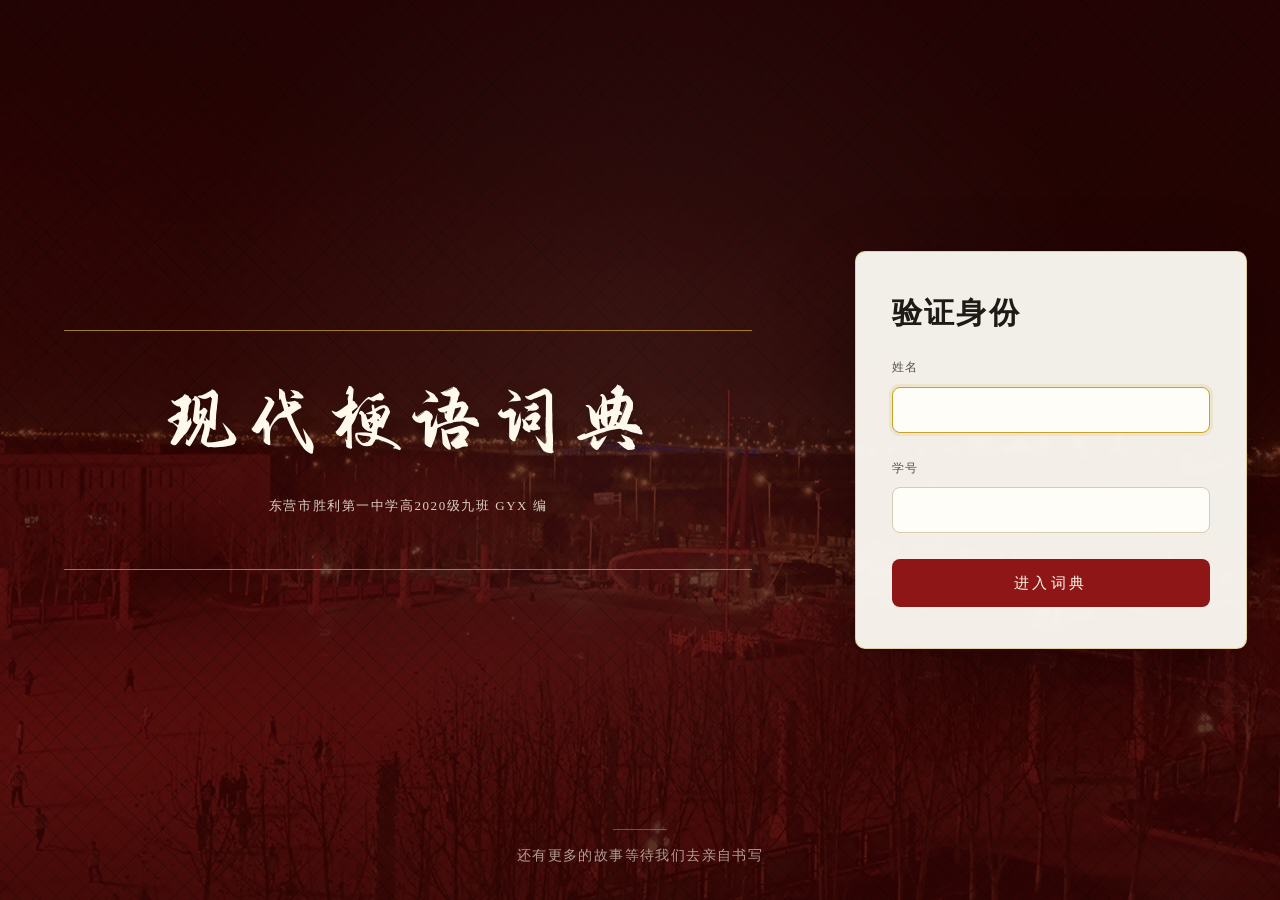
<file: index.html>
<!DOCTYPE html>
<html lang="zh-CN">
<head>
  <meta charset="UTF-8">
  <meta name="viewport" content="width=device-width, initial-scale=1.0">
  <title>现代梗语词典 · 验证</title>
  <meta name="theme-color" content="#8E1616">
  <meta name="color-scheme" content="light">
  <link rel="icon" type="image/png" href="9/assets/img/favicon.png">
  <link rel="preload" href="9/assets/img/title-font.ttf" as="font" type="font/ttf" crossorigin>
  <link rel="preload" href="gate/assets/gate-red-bg.jpg" as="image">
  <link rel="stylesheet" href="gate/css/gate.css">
</head>
<body class="gate-open">
  <section class="gate" aria-labelledby="gate-title">
    <div class="gate-inner">
      <div class="gate-brand" aria-hidden="true">
        <p class="gate-brand-title">现代梗语词典</p>
        <p class="gate-brand-sub">东营市胜利第一中学高2020级九班 GYX 编</p>
      </div>

      <main class="gate-card">
        <form class="gate-form" novalidate>
          <h1 class="gate-title" id="gate-title">验证身份</h1>

          <label class="gate-field">
            <span class="gate-label">姓名</span>
            <input class="gate-input" name="name" type="text" autocomplete="name"
              maxlength="12" required>
          </label>

          <label class="gate-field">
            <span class="gate-label">学号</span>
            <input class="gate-input" name="student_id" type="text" inputmode="numeric"
              autocomplete="off" maxlength="8" required>
          </label>

          <p class="gate-error" data-gate-error role="alert" hidden></p>

          <button class="gate-submit" type="submit">进入词典</button>
        </form>
      </main>
    </div>
  </section>

  <footer class="gate-quote" aria-label="卷首引语">
    <p class="gate-quote-cn">还有更多的故事等待我们去亲自书写</p>
  </footer>

  <script src="gate/js/gate-data.js"></script>
  <script type="module" src="gate/js/gate.js"></script>
</body>
</html>
</file>
<file: gate/css/gate.css>
/* ==========================================================================
   《现代梗语词典》数字版 · 设计系统
   母题：原书封面红金（#8E1616 / #C9A227）+ 现代汉语词典纸书排版
   目录：字体 / 变量 / 基础 / 报头 / 工具条 / 页面 / 按钮 / 搜索 / 检字表
        首页 / 浏览 / 词条 / 搜索 / 文集 / 文章 / 表单 / 编纂台 / 关于
        对话框 / toast / 骨架 / 错误 / 页脚 / 响应式 / 打印
   ========================================================================== */

@font-face {
  font-family: "JZ";
  src: url("../../9/assets/img/title-font.ttf") format("truetype");
  font-weight: 400;
  font-style: normal;
  font-display: swap;
}

:root {
  --red-deep: #8e1616;
  --red: #a61b1b;
  --red-light: #c0392b;
  --gold: #c9a227;
  --gold-soft: #e4c978;
  --paper: #faf6ec;
  --paper-deep: #f3ecdd;
  --paper-card: #fffdf7;
  --ink: #1e1b16;
  --ink-soft: #5a5245;
  --ink-faint: #8a8071;
  --rule: #d8cbb2;
  --rule-soft: #e7dcc6;

  --font-title: "JZ", "STKaiti", "KaiTi", "Kaiti SC", serif;
  --font-song: "Songti SC", "STSong", "SimSun", "Noto Serif CJK SC", serif;
  --font-hei: "PingFang SC", "Microsoft YaHei", "Noto Sans CJK SC", "Heiti SC", sans-serif;
  --font-mono: "Cascadia Mono", "Consolas", "Courier New", monospace;

  --container: 1180px;
  --shadow-card: 0 1px 0 #fff inset, 0 10px 24px rgba(60, 40, 10, 0.08);
  --shadow-sheet: 0 1px 0 #fff inset, 0 14px 32px rgba(60, 40, 10, 0.1);
  --ease: cubic-bezier(0.22, 0.61, 0.36, 1);
}

/* =============================== 基础 =============================== */

*,
*::before,
*::after {
  box-sizing: border-box;
}

html {
  -webkit-text-size-adjust: 100%;
  text-size-adjust: 100%;
  overflow-x: clip;
  scroll-padding-top: 90px;
}

@supports not (overflow-x: clip) {
  html {
    overflow-x: hidden;
  }
}

body {
  margin: 0;
  min-height: 100vh;
  color: var(--ink);
  font-family: var(--font-song);
  font-size: 16px;
  line-height: 1.9;
  overflow-wrap: break-word;
  background-color: var(--paper);
  background-image:
    repeating-linear-gradient(90deg, rgba(90, 82, 69, 0.028) 0 1px, transparent 1px 7px),
    radial-gradient(circle at 18% 0%, rgba(201, 162, 39, 0.055), transparent 48%),
    radial-gradient(circle at 92% 18%, rgba(142, 22, 22, 0.035), transparent 46%);
  background-attachment: fixed;
}

h1,
h2,
h3,
h4,
h5,
h6,
p,
figure,
blockquote,
dl,
dd {
  margin: 0;
}

ul,
ol {
  margin: 0;
  padding: 0;
}

a {
  color: var(--red);
  text-decoration: none;
}

a:hover {
  color: var(--red-deep);
}

img {
  max-width: 100%;
  height: auto;
}

.entry-definition,
.article-body,
.result-snippet,
.recent-def,
.article-card-excerpt,
.manage-def,
.about-section p,
.search-empty-message {
  overflow-wrap: anywhere;
}

button,
input,
textarea,
select {
  font: inherit;
  color: inherit;
}

button {
  cursor: pointer;
}

::selection {
  background: var(--gold-soft);
  color: var(--red-deep);
}

:focus-visible {
  outline: 2px solid var(--gold);
  outline-offset: 2px;
}

[hidden] {
  display: none !important;
}

mark {
  background: var(--gold-soft);
  color: var(--red-deep);
  padding: 0 1px;
  border-radius: 1px;
  font-weight: inherit;
}

kbd {
  display: inline-block;
  min-width: 20px;
  padding: 0 5px;
  border: 1px solid var(--rule);
  border-bottom-width: 2px;
  border-radius: 2px;
  background: var(--paper-card);
  color: var(--ink-soft);
  font-family: var(--font-hei);
  font-size: 11.5px;
  line-height: 18px;
  text-align: center;
}

.visually-hidden {
  position: absolute !important;
  width: 1px;
  height: 1px;
  padding: 0;
  margin: -1px;
  overflow: hidden;
  clip: rect(0 0 0 0);
  white-space: nowrap;
  border: 0;
}

.skip-link {
  position: absolute;
  left: 14px;
  top: -70px;
  z-index: 1000;
  padding: 10px 18px;
  border: 1px solid var(--gold);
  background: var(--paper-card);
  color: var(--red-deep);
  font-family: var(--font-hei);
  font-size: 13px;
  text-decoration: none;
  transition: top 0.15s var(--ease);
}

.skip-link:focus {
  top: 14px;
}

::placeholder {
  color: #a99f8e;
  opacity: 1;
}

/* =============================== 报头 =============================== */

.site-header {
  position: relative;
  background-color: var(--red-deep);
  background-image:
    repeating-linear-gradient(90deg, rgba(0, 0, 0, 0.07) 0 1px, transparent 1px 6px),
    linear-gradient(180deg, rgba(0, 0, 0, 0.12), transparent 55%, rgba(0, 0, 0, 0.16));
  border-top: 1px solid var(--gold);
  border-bottom: 1px solid var(--gold);
  box-shadow:
    inset 0 4px 0 -3px rgba(228, 201, 120, 0.85),
    inset 0 -4px 0 -3px rgba(228, 201, 120, 0.85);
}

.masthead {
  display: grid;
  grid-template-columns: minmax(0, 1fr) auto minmax(0, 1fr);
  align-items: center;
  gap: 24px;
  max-width: var(--container);
  margin: 0 auto;
  padding: 18px 32px 16px;
}

.masthead-org {
  justify-self: start;
  max-width: 260px;
  color: var(--gold-soft);
  font-family: var(--font-hei);
  font-size: 11.5px;
  line-height: 1.7;
  letter-spacing: 0.14em;
  opacity: 0.92;
}

.masthead-name {
  justify-self: center;
}

.masthead-title {
  display: inline-block;
  color: #fff9ec;
  font-family: var(--font-title);
  font-size: clamp(30px, 3.5vw, 44px);
  line-height: 1.12;
  letter-spacing: 0.08em;
  text-decoration: none;
  text-shadow:
    0 1px 0 rgba(0, 0, 0, 0.28),
    0 0 22px rgba(228, 201, 120, 0.16);
  transition: color 0.18s var(--ease);
}

.masthead-title:hover {
  color: #fffdf6;
}

.masthead-edition {
  justify-self: end;
}

.edition-badge {
  display: inline-block;
  padding: 5px 12px;
  border: 1px solid var(--gold);
  box-shadow:
    0 0 0 1px rgba(201, 162, 39, 0.16),
    inset 0 0 0 1px rgba(201, 162, 39, 0.2);
  color: var(--gold-soft);
  font-family: var(--font-hei);
  font-size: 12.5px;
  letter-spacing: 0.22em;
  line-height: 1.6;
}

/* =============================== 粘性工具条 =============================== */

.toolbar {
  position: sticky;
  top: 0;
  z-index: 80;
  border-bottom: 1px solid var(--rule);
  background: rgba(250, 246, 236, 0.97);
  box-shadow: 0 6px 18px rgba(60, 40, 10, 0.06);
  -webkit-backdrop-filter: blur(6px);
  backdrop-filter: blur(6px);
}

.toolbar-inner {
  display: flex;
  align-items: center;
  gap: 24px;
  max-width: var(--container);
  margin: 0 auto;
  padding: 9px 24px;
}

.toolbar-search {
  position: relative;
  display: flex;
  flex: 0 1 420px;
  min-width: 210px;
}

.toolbar-search-input {
  flex: 1;
  min-width: 0;
  height: 38px;
  padding: 0 12px;
  border: 1px solid var(--rule);
  border-right: none;
  border-radius: 2px 0 0 2px;
  background: var(--paper-card);
  font-family: var(--font-song);
  font-size: 14.5px;
  color: var(--ink);
}

.toolbar-search-input:focus {
  outline: 2px solid var(--gold);
  outline-offset: -1px;
}

.toolbar-search-btn {
  height: 38px;
  padding: 0 16px;
  border: 1px solid var(--red-deep);
  border-radius: 0 2px 2px 0;
  background: var(--red-deep);
  color: #fff9ec;
  font-family: var(--font-hei);
  font-size: 13px;
  letter-spacing: 0.16em;
  transition: background 0.16s var(--ease);
}

.toolbar-search-btn:hover {
  background: var(--red);
}

.site-nav {
  display: flex;
  align-items: center;
  gap: 4px;
  margin-left: auto;
}

.site-nav a {
  padding: 8px 11px;
  border-bottom: 2px solid transparent;
  color: var(--ink-soft);
  font-family: var(--font-hei);
  font-size: 13.5px;
  letter-spacing: 0.04em;
  white-space: nowrap;
  transition: color 0.16s var(--ease), border-color 0.16s var(--ease);
}

.site-nav a:hover {
  color: var(--red-deep);
}

.site-nav a.is-active {
  border-bottom-color: var(--gold);
  color: var(--red-deep);
}

/* =============================== 搜索与联想 =============================== */

.search-box {
  position: relative;
  display: flex;
  align-items: stretch;
  width: 100%;
}

.search-box-input {
  flex: 1;
  min-width: 0;
  height: 52px;
  padding: 0 18px;
  border: 1px solid var(--rule);
  border-right: none;
  border-radius: 2px 0 0 2px;
  background: var(--paper-card);
  box-shadow: inset 0 2px 4px rgba(60, 40, 10, 0.04);
  font-family: var(--font-song);
  font-size: 16px;
  color: var(--ink);
}

.search-box-input:focus {
  outline: 2px solid var(--gold);
  outline-offset: -1px;
}

.search-box-btn {
  height: 52px;
  padding: 0 30px;
  border-radius: 0 2px 2px 0;
  font-size: 15px;
  letter-spacing: 0.24em;
}

.search-box--page .search-box-input {
  height: 48px;
  font-size: 15.5px;
}

.search-box--page .search-box-btn {
  height: 48px;
  padding: 0 24px;
}

.search-suggest {
  position: absolute;
  top: calc(100% + 6px);
  left: 0;
  right: 0;
  z-index: 200;
  max-height: 344px;
  overflow-y: auto;
  border: 1px solid var(--rule);
  background: var(--paper-card);
  box-shadow: 0 16px 34px rgba(60, 40, 10, 0.18);
}

.suggest-item {
  display: flex;
  gap: 10px;
  align-items: baseline;
  width: 100%;
  padding: 9px 13px;
  border: none;
  border-bottom: 1px dotted var(--rule-soft);
  background: none;
  font-family: var(--font-song);
  font-size: 14.5px;
  text-align: left;
  color: var(--ink);
}

.suggest-item:last-child {
  border-bottom: none;
}

.suggest-item:hover,
.suggest-item.is-active {
  background: var(--paper-deep);
}

.suggest-type {
  flex: none;
  padding: 1px 6px;
  border: 1px solid var(--rule);
  color: var(--red);
  font-family: var(--font-hei);
  font-size: 10.5px;
  line-height: 1.7;
}

.suggest-text {
  overflow: hidden;
  text-overflow: ellipsis;
  white-space: nowrap;
}

.suggest-extra {
  margin-left: auto;
  color: var(--ink-faint);
  font-family: var(--font-hei);
  font-size: 11.5px;
  white-space: nowrap;
}

/* =============================== 页面骨架 =============================== */

.page {
  max-width: var(--container);
  margin: 0 auto;
  padding: 38px 24px 88px;
  min-height: 58vh;
}

.route-view {
  animation: page-in 0.32s var(--ease) both;
}

@keyframes page-in {
  from {
    opacity: 0;
    transform: translateY(8px);
  }
  to {
    opacity: 1;
    transform: none;
  }
}

.eyebrow {
  color: var(--red);
  font-family: var(--font-hei);
  font-size: 11.5px;
  letter-spacing: 0.24em;
  line-height: 1.7;
}

.breadcrumb {
  display: flex;
  flex-wrap: wrap;
  align-items: center;
  gap: 8px;
  margin-bottom: 22px;
  color: var(--ink-faint);
  font-family: var(--font-hei);
  font-size: 12px;
}

.breadcrumb a {
  color: var(--ink-soft);
}

.breadcrumb a:hover {
  color: var(--red);
}

.breadcrumb-sep {
  color: var(--rule);
}

.breadcrumb-current {
  color: var(--ink-soft);
}

.time-label {
  font-variant-numeric: tabular-nums;
}

/* =============================== 按钮 =============================== */

.btn {
  display: inline-flex;
  align-items: center;
  justify-content: center;
  gap: 6px;
  min-height: 40px;
  padding: 0 20px;
  border: 1px solid transparent;
  border-radius: 2px;
  background: none;
  font-family: var(--font-hei);
  font-size: 13.5px;
  letter-spacing: 0.06em;
  line-height: 1.2;
  text-align: center;
  text-decoration: none;
  transition:
    background 0.16s var(--ease),
    color 0.16s var(--ease),
    border-color 0.16s var(--ease),
    transform 0.16s var(--ease),
    box-shadow 0.16s var(--ease);
}

.btn-primary {
  border-color: var(--red-deep);
  background: var(--red-deep);
  box-shadow: inset 0 0 0 1px rgba(201, 162, 39, 0.24);
  color: #fff9ec;
}

.btn-primary:hover {
  border-color: var(--red);
  background: var(--red);
  box-shadow:
    0 6px 14px rgba(142, 22, 22, 0.22),
    inset 0 0 0 1px rgba(201, 162, 39, 0.36);
  color: #fff9ec;
  transform: translateY(-1px);
}

.btn-secondary {
  border-color: var(--rule);
  background: var(--paper-card);
  color: var(--ink);
}

.btn-secondary:hover {
  border-color: var(--gold);
  background: var(--paper-deep);
  color: var(--ink);
}

.btn-ghost {
  padding: 0 10px;
  border-color: transparent;
  color: var(--red);
}

.btn-ghost:hover {
  border-color: var(--rule);
  background: var(--paper-deep);
  color: var(--red-deep);
}

.btn-small {
  min-height: 32px;
  padding: 0 12px;
  font-size: 12.5px;
  letter-spacing: 0.04em;
}

.btn-danger-solid {
  border-color: var(--red-light);
  background: var(--red-light);
  color: #fff;
}

.btn-danger-solid:hover {
  border-color: var(--red-deep);
  background: var(--red-deep);
  color: #fff;
}

.btn-quiet-danger {
  color: var(--red-light);
}

.btn-quiet-danger:hover {
  border-color: var(--red-light);
  background: #fbedeb;
  color: var(--red-deep);
}

.btn[disabled],
.btn.is-disabled {
  opacity: 0.55;
  cursor: not-allowed;
  transform: none;
  box-shadow: none;
}

.btn.is-loading {
  cursor: progress;
}

/* =============================== 纸页与卡片 =============================== */

.paper-card {
  border: 1px solid var(--rule);
  border-radius: 3px;
  background: var(--paper-card);
  box-shadow: var(--shadow-card);
}

.page-sheet {
  position: relative;
  padding: 32px 46px 28px;
  border: 1px solid var(--rule);
  border-radius: 3px;
  background: var(--paper-card);
  box-shadow: var(--shadow-sheet);
}

.paper-page-head {
  display: flex;
  align-items: center;
  justify-content: space-between;
  gap: 16px;
  margin-bottom: 2px;
  padding-bottom: 9px;
  border-bottom: 1px solid var(--gold);
  box-shadow: 0 3px 0 -2px var(--gold);
  color: var(--ink-faint);
  font-family: var(--font-hei);
  font-size: 10.5px;
  letter-spacing: 0.2em;
}

.paper-page-foot {
  display: flex;
  align-items: center;
  justify-content: space-between;
  gap: 16px;
  margin-top: 28px;
  padding-top: 12px;
  border-top: 1px solid var(--rule);
  color: var(--ink-faint);
  font-family: var(--font-hei);
  font-size: 11px;
  letter-spacing: 0.12em;
}

/* =============================== 区块标题 =============================== */

.section-head {
  display: flex;
  align-items: baseline;
  justify-content: space-between;
  gap: 16px;
  margin-bottom: 22px;
  padding-bottom: 12px;
  border-bottom: 1px solid var(--rule);
}

.section-title {
  display: flex;
  align-items: center;
  gap: 12px;
  font-family: var(--font-song);
  font-size: 24px;
  font-weight: 700;
  letter-spacing: 0.08em;
  line-height: 1.4;
}

.section-title::before {
  content: "";
  flex: none;
  width: 28px;
  height: 2px;
  background: var(--gold);
}

.section-more {
  color: var(--red);
  font-family: var(--font-hei);
  font-size: 13px;
  letter-spacing: 0.04em;
  white-space: nowrap;
}

.section-more:hover {
  border-bottom: 1px solid var(--gold-soft);
}

.section-intro {
  max-width: 820px;
  margin: -4px 0 24px;
  color: var(--ink-soft);
  font-size: 15.5px;
  line-height: 2;
}

.card-head {
  display: flex;
  align-items: baseline;
  justify-content: space-between;
  gap: 12px;
  padding-bottom: 10px;
  border-bottom: 1px solid var(--rule-soft);
}

.card-heading {
  font-family: var(--font-song);
  font-size: 18px;
  font-weight: 700;
  letter-spacing: 0.06em;
}

.card-note {
  color: var(--ink-faint);
  font-family: var(--font-hei);
  font-size: 11.5px;
  letter-spacing: 0.04em;
}

.card-foot-link {
  display: inline-block;
  margin-top: auto;
  padding-top: 14px;
  color: var(--red);
  font-family: var(--font-hei);
  font-size: 12.5px;
}

.card-foot-link:hover {
  border-bottom: 1px solid var(--gold-soft);
}

.card-empty {
  padding: 20px 0;
  color: var(--ink-faint);
  font-size: 14px;
}

/* =============================== 检字表 =============================== */

.letter-grid {
  display: flex;
  flex-wrap: wrap;
  gap: 5px;
}

.letter-chip {
  position: relative;
  display: inline-flex;
  align-items: center;
  justify-content: center;
  min-width: 34px;
  height: 34px;
  padding: 0 4px;
  border: 1px solid var(--rule);
  border-radius: 2px;
  background: var(--paper-card);
  color: var(--ink);
  font-family: var(--font-hei);
  font-size: 13.5px;
  text-decoration: none;
  transition:
    background 0.15s var(--ease),
    color 0.15s var(--ease),
    border-color 0.15s var(--ease);
}

.letter-chip:hover {
  border-color: var(--gold);
  background: var(--red-deep);
  color: var(--paper);
}

.letter-chip.is-empty {
  color: var(--ink-faint);
  opacity: 0.62;
}

.letter-chip.is-empty:hover {
  opacity: 1;
}

.letter-chip--western {
  min-width: 46px;
  padding: 0 8px;
  font-size: 12px;
  letter-spacing: 0.04em;
}

.letter-chip-count {
  position: absolute;
  top: -6px;
  right: -5px;
  min-width: 15px;
  height: 15px;
  padding: 0 2px;
  border: 1px solid var(--rule-soft);
  border-radius: 99px;
  background: var(--paper-deep);
  color: var(--ink-soft);
  font-family: var(--font-hei);
  font-size: 9px;
  line-height: 13px;
  text-align: center;
}

/* =============================== 首页 =============================== */

.hero {
  display: grid;
  grid-template-columns: 340px minmax(0, 1fr);
  gap: 64px;
  align-items: center;
  padding: 16px 0 8px;
}

.book-cover {
  position: relative;
  margin: 0;
}

.book-cover img {
  display: block;
  width: 100%;
  height: auto;
  border: 1px solid var(--gold);
  box-shadow:
    14px 16px 0 rgba(142, 22, 22, 0.07),
    0 24px 48px rgba(60, 40, 10, 0.26);
}

.book-cover::after {
  content: "";
  position: absolute;
  inset: 0;
  z-index: 2;
  pointer-events: none;
  box-shadow:
    inset 6px 0 14px rgba(0, 0, 0, 0.24),
    inset 0 0 0 1px rgba(255, 249, 236, 0.16);
}

.home-cover {
  width: 100%;
  max-width: 340px;
  justify-self: center;
}

.hero-main {
  min-width: 0;
}

.hero-title {
  margin: 6px 0 8px;
  color: var(--red-deep);
  font-family: var(--font-title);
  font-size: clamp(48px, 5.6vw, 76px);
  font-weight: 400;
  letter-spacing: 0.06em;
  line-height: 1.05;
  text-shadow: 0 1px 0 #fff;
}

.hero-subtitle {
  color: var(--ink);
  font-family: var(--font-song);
  font-size: 20px;
  letter-spacing: 0.08em;
  line-height: 1.8;
}

.hero-desc {
  max-width: 560px;
  margin: 12px 0 0;
  color: var(--ink-soft);
  font-size: 15.5px;
  line-height: 2;
}

.stat-row {
  display: flex;
  flex-wrap: wrap;
  margin: 26px 0 0;
}

.stat-item {
  padding: 0 26px;
  border-left: 1px solid var(--rule);
}

.stat-item:first-child {
  padding-left: 0;
  border-left: none;
}

.stat-item dt {
  margin-bottom: 2px;
  color: var(--ink-faint);
  font-family: var(--font-hei);
  font-size: 11.5px;
  letter-spacing: 0.14em;
}

.stat-item dd {
  margin: 0;
  color: var(--red-deep);
  font-family: var(--font-song);
  font-size: 30px;
  font-weight: 700;
  line-height: 1.3;
  letter-spacing: 0.02em;
}

.stat-item dd.stat-period {
  padding-top: 8px;
  font-size: 18px;
  font-weight: 400;
  letter-spacing: 0.06em;
}

.hero-updated {
  margin-top: 10px;
  color: var(--ink-faint);
  font-family: var(--font-hei);
  font-size: 11px;
  letter-spacing: 0.06em;
}

.hero-search {
  max-width: 600px;
  margin-top: 26px;
}

.hero-search-hint {
  margin-top: 8px;
  color: var(--ink-faint);
  font-family: var(--font-hei);
  font-size: 11.5px;
  letter-spacing: 0.04em;
}

.hero-letters {
  margin-top: 28px;
}

.hero-letters-label {
  margin-bottom: 10px;
  color: var(--ink-faint);
  font-family: var(--font-hei);
  font-size: 11px;
  letter-spacing: 0.3em;
}

.home-section {
  margin-top: 64px;
}

.recent-grid {
  display: grid;
  grid-template-columns: minmax(0, 1fr) minmax(0, 1fr);
  gap: 28px;
}

.recent-card {
  display: flex;
  flex-direction: column;
  padding: 24px 26px 20px;
}

.recent-list {
  display: flex;
  flex-direction: column;
}

.recent-item {
  display: flex;
  flex-direction: column;
  gap: 3px;
  padding: 13px 8px 13px 10px;
  border-bottom: 1px dotted var(--rule);
  border-left: 2px solid transparent;
  color: inherit;
  text-decoration: none;
  transition: background 0.16s var(--ease), border-color 0.16s var(--ease);
}

.recent-item:hover {
  border-left-color: var(--gold);
  background: #fbf3e9;
  color: inherit;
}

.recent-item-top {
  display: flex;
  align-items: baseline;
  gap: 8px;
}

.recent-badge {
  flex: none;
  min-width: 18px;
  padding: 0 4px;
  border: 1px solid var(--rule);
  background: var(--paper-card);
  color: var(--red);
  font-family: var(--font-hei);
  font-size: 10.5px;
  line-height: 1.6;
  text-align: center;
}

.recent-headword {
  overflow: hidden;
  color: var(--ink);
  font-family: var(--font-hei);
  font-size: 15.5px;
  font-weight: 600;
  text-overflow: ellipsis;
  white-space: nowrap;
}

.recent-time {
  margin-left: auto;
  color: var(--ink-faint);
  font-family: var(--font-hei);
  font-size: 11px;
  letter-spacing: 0.02em;
  white-space: nowrap;
}

.recent-def {
  display: -webkit-box;
  overflow: hidden;
  padding-left: 2px;
  color: var(--ink-soft);
  font-size: 13.5px;
  line-height: 1.75;
  -webkit-line-clamp: 2;
  -webkit-box-orient: vertical;
}

.appendix-grid {
  display: grid;
  grid-template-columns: repeat(auto-fill, minmax(235px, 1fr));
  gap: 18px;
}

.appendix-card {
  position: relative;
  display: flex;
  flex-direction: column;
  gap: 8px;
  min-height: 178px;
  padding: 22px 22px 18px;
  border: 1px solid var(--rule);
  border-radius: 3px;
  background: var(--paper-card);
  box-shadow: 0 1px 0 #fff inset, 0 6px 16px rgba(60, 40, 10, 0.05);
  color: inherit;
  text-decoration: none;
  transition:
    transform 0.18s var(--ease),
    box-shadow 0.18s var(--ease),
    border-color 0.18s var(--ease);
}

.appendix-card::before {
  content: "";
  position: absolute;
  top: 0;
  left: 22px;
  width: 24px;
  height: 2px;
  background: var(--gold);
}

.appendix-card:hover {
  border-color: var(--gold);
  box-shadow: 0 1px 0 #fff inset, 0 14px 28px rgba(60, 40, 10, 0.12);
  color: inherit;
  transform: translateY(-3px);
}

.appendix-no {
  color: var(--red);
  font-family: var(--font-hei);
  font-size: 11.5px;
  letter-spacing: 0.16em;
}

.appendix-title {
  font-family: var(--font-song);
  font-size: 19px;
  font-weight: 700;
  letter-spacing: 0.04em;
}

.appendix-desc {
  color: var(--ink-soft);
  font-size: 13.5px;
  line-height: 1.85;
}

.appendix-more {
  margin-top: auto;
  color: var(--red);
  font-family: var(--font-hei);
  font-size: 12px;
}

.coda {
  position: relative;
  margin: 72px -24px 0;
  padding: 54px 24px;
  border-top: 1px solid var(--gold);
  border-bottom: 1px solid var(--gold);
  background-color: var(--red-deep);
  background-image:
    repeating-linear-gradient(90deg, rgba(0, 0, 0, 0.08) 0 1px, transparent 1px 6px),
    radial-gradient(circle at 80% 20%, rgba(228, 201, 120, 0.12), transparent 52%);
  box-shadow:
    inset 0 4px 0 -3px rgba(228, 201, 120, 0.85),
    inset 0 -4px 0 -3px rgba(228, 201, 120, 0.85);
}

.coda-inner {
  display: grid;
  grid-template-columns: minmax(0, 1fr) 220px;
  gap: 56px;
  align-items: center;
  max-width: 1132px;
  margin: 0 auto;
}

.coda-kicker {
  color: var(--gold-soft);
  font-family: var(--font-hei);
  font-size: 11.5px;
  letter-spacing: 0.3em;
}

.coda-title {
  margin: 6px 0 20px;
  color: #fff9ec;
  font-family: var(--font-title);
  font-size: clamp(30px, 3vw, 42px);
  font-weight: 400;
  letter-spacing: 0.08em;
  line-height: 1.2;
  text-shadow: 0 1px 0 rgba(0, 0, 0, 0.3);
}

.coda-quote p {
  margin: 0 0 10px;
  padding-left: 20px;
  border-left: 2px solid var(--gold);
  color: rgba(255, 249, 236, 0.93);
  font-family: var(--font-song);
  font-size: 16.5px;
  line-height: 2.1;
}

.coda-quote cite {
  display: block;
  padding-left: 20px;
  color: var(--gold-soft);
  font-family: var(--font-hei);
  font-size: 12.5px;
  font-style: normal;
  letter-spacing: 0.08em;
}

.coda-meta {
  margin-top: 22px;
  color: var(--gold-soft);
  font-family: var(--font-hei);
  font-size: 12.5px;
  letter-spacing: 0.22em;
}

.coda-backnote {
  margin-top: 4px;
  color: #fff9ec;
  font-family: var(--font-title);
  font-size: 22px;
  letter-spacing: 0.1em;
}

.coda-cover {
  width: 220px;
  margin: 0 auto;
}

.coda-cover img {
  display: block;
  width: 100%;
  border: 1px solid var(--gold);
  box-shadow: 0 18px 38px rgba(0, 0, 0, 0.35);
  transform: rotate(-1.2deg);
}

/* =============================== 词典浏览 =============================== */

.browse-layout {
  display: grid;
  grid-template-columns: 76px minmax(0, 1fr);
  gap: 36px;
  align-items: start;
}

.letter-rail {
  position: sticky;
  top: 82px;
  display: flex;
  flex-direction: column;
  gap: 3px;
  max-height: calc(100vh - 104px);
  padding: 8px 0;
  overflow-y: auto;
  border-right: 1px solid var(--rule);
  scrollbar-width: thin;
}

.letter-rail-item {
  position: relative;
  display: flex;
  flex-direction: column;
  align-items: center;
  justify-content: center;
  width: 52px;
  min-height: 32px;
  margin: 0 auto;
  border: 1px solid transparent;
  border-radius: 2px;
  color: var(--ink-soft);
  font-family: var(--font-hei);
  font-size: 13.5px;
  text-decoration: none;
  transition:
    background 0.15s var(--ease),
    color 0.15s var(--ease),
    border-color 0.15s var(--ease);
}

.letter-rail-item:hover {
  border-color: var(--rule);
  background: var(--paper-deep);
  color: var(--red-deep);
}

.letter-rail-item.is-active {
  border-color: var(--red-deep);
  background: var(--red-deep);
  box-shadow: inset 0 0 0 1px var(--gold);
  color: var(--paper);
}

.letter-rail-item.is-empty {
  opacity: 0.48;
}

.letter-rail-count {
  color: inherit;
  font-size: 9px;
  line-height: 1;
  opacity: 0.65;
}

.browse-main {
  min-width: 0;
}

.letter-head {
  display: flex;
  align-items: flex-end;
  gap: 22px;
  padding: 18px 0 4px;
}

.letter-display {
  color: var(--red-deep);
  font-family: var(--font-title);
  font-size: 82px;
  font-weight: 400;
  letter-spacing: 0.04em;
  line-height: 1;
}

.letter-count {
  padding-bottom: 12px;
  color: var(--ink-soft);
  font-family: var(--font-hei);
  font-size: 12.5px;
  letter-spacing: 0.08em;
}

.letter-note {
  padding-bottom: 10px;
  border-bottom: 1px solid var(--rule);
  color: var(--ink-soft);
  font-size: 14px;
  line-height: 1.9;
}

.entry-list {
  margin-top: 6px;
}

.entry-line {
  display: flex;
  align-items: baseline;
  gap: 16px;
  padding: 14px 10px;
  border-bottom: 1px dotted var(--rule);
  border-left: 2px solid transparent;
  color: inherit;
  text-decoration: none;
  transition: background 0.16s var(--ease), border-color 0.16s var(--ease);
}

.entry-line:hover {
  border-left-color: var(--gold);
  background: #fbf3e9;
  color: inherit;
}

.entry-line-main {
  display: flex;
  flex: 1;
  flex-direction: column;
  gap: 3px;
  min-width: 0;
}

.entry-line-headword {
  color: var(--ink);
  font-family: var(--font-hei);
  font-size: 16.5px;
  font-weight: 600;
  letter-spacing: 0.02em;
}

.entry-line-def {
  display: -webkit-box;
  overflow: hidden;
  color: var(--ink-soft);
  font-size: 14px;
  line-height: 1.85;
  -webkit-line-clamp: 2;
  -webkit-box-orient: vertical;
}

.entry-line-meta {
  flex: none;
  padding-top: 2px;
  color: var(--ink-faint);
  font-family: var(--font-hei);
  font-size: 11px;
  letter-spacing: 0.06em;
  white-space: nowrap;
}

.letter-more {
  padding: 12px 0;
  color: var(--ink-soft);
  font-size: 13px;
}

.letter-step-nav {
  display: grid;
  grid-template-columns: minmax(0, 1fr) minmax(0, 1fr);
  gap: 18px;
  margin-top: 24px;
}

.letter-step {
  display: flex;
  flex-direction: column;
  gap: 4px;
  padding: 16px 20px;
  border: 1px solid var(--rule);
  border-radius: 3px;
  background: var(--paper-card);
  box-shadow: var(--shadow-card);
  color: var(--ink);
  text-decoration: none;
  transition:
    transform 0.16s var(--ease),
    border-color 0.16s var(--ease),
    box-shadow 0.16s var(--ease);
}

.letter-step:hover {
  border-color: var(--gold);
  box-shadow: 0 1px 0 #fff inset, 0 12px 24px rgba(60, 40, 10, 0.1);
  color: var(--ink);
  transform: translateY(-2px);
}

.letter-step--next {
  align-items: flex-end;
  text-align: right;
}

.letter-step--disabled {
  opacity: 0.5;
  background: transparent;
  box-shadow: none;
}

.letter-step--disabled:hover {
  border-color: var(--rule);
  box-shadow: none;
  transform: none;
}

.letter-step-dir {
  color: var(--ink-faint);
  font-family: var(--font-hei);
  font-size: 11.5px;
  letter-spacing: 0.08em;
}

.letter-step-key {
  color: var(--red-deep);
  font-family: var(--font-title);
  font-size: 26px;
  letter-spacing: 0.06em;
  line-height: 1.2;
}

/* =============================== 词条详情 =============================== */

.entry-sheet {
  max-width: 880px;
  margin: 0 auto;
  padding: 44px 56px 40px;
}

.entry-kicker {
  margin-bottom: 6px;
  color: var(--red);
  font-family: var(--font-hei);
  font-size: 11.5px;
  letter-spacing: 0.2em;
}

.entry-headword {
  margin-bottom: 14px;
  color: var(--ink);
  font-family: var(--font-hei);
  font-size: clamp(32px, 4vw, 44px);
  font-weight: 700;
  letter-spacing: 0.04em;
  line-height: 1.3;
}

.entry-meta {
  display: flex;
  flex-wrap: wrap;
  align-items: center;
  gap: 6px 18px;
  color: var(--ink-soft);
  font-family: var(--font-hei);
  font-size: 12.5px;
  line-height: 1.8;
}

.entry-letter-badge {
  display: inline-flex;
  align-items: center;
  justify-content: center;
  min-width: 26px;
  height: 22px;
  padding: 0 7px;
  border: 1px solid var(--gold);
  background: var(--red-deep);
  color: var(--paper);
  font-family: var(--font-hei);
  font-size: 11.5px;
  letter-spacing: 0.04em;
}

.entry-pinyin {
  margin-top: 10px;
  color: var(--ink-soft);
  font-family: var(--font-song);
  font-size: 15px;
  letter-spacing: 0.04em;
}

.entry-rule {
  height: 1px;
  margin: 22px 0 26px;
  background: var(--gold);
  box-shadow: 0 3px 0 -2px var(--gold);
}

.entry-definition {
  color: var(--ink);
  font-family: var(--font-song);
  font-size: 18.5px;
  line-height: 2.15;
  text-align: justify;
}

.entry-definition p {
  margin: 0 0 1.05em;
}

.entry-definition p:last-child {
  margin-bottom: 0;
}

.entry-definition-empty {
  color: var(--ink-faint);
  font-size: 16px;
}

.xref {
  border-bottom: 1px solid var(--gold-soft);
  color: var(--red);
  padding-bottom: 1px;
}

.xref:hover {
  background: rgba(201, 162, 39, 0.14);
  color: var(--red-deep);
}

.xref--resolved {
  border-bottom-color: var(--gold);
}

.tag-list {
  display: flex;
  flex-wrap: wrap;
  gap: 8px;
  margin-top: 26px;
  list-style: none;
}

.tag {
  display: inline-block;
  padding: 3px 9px;
  border: 1px solid var(--rule);
  border-radius: 2px;
  background: var(--paper-deep);
  color: var(--ink-soft);
  font-family: var(--font-hei);
  font-size: 12px;
}

.tag:hover {
  border-color: var(--gold);
  color: var(--red-deep);
}

.entry-actions {
  display: flex;
  flex-wrap: wrap;
  gap: 10px;
  margin-top: 30px;
  padding-top: 22px;
  border-top: 1px solid var(--rule-soft);
}

.entry-related {
  max-width: 880px;
  margin: 26px auto 0;
}

.related-title {
  margin-bottom: 10px;
  color: var(--ink-soft);
  font-family: var(--font-song);
  font-size: 15px;
  font-weight: 700;
  letter-spacing: 0.12em;
}

.related-list {
  display: flex;
  flex-wrap: wrap;
  gap: 8px;
  list-style: none;
}

.related-chip {
  display: inline-block;
  padding: 5px 10px;
  border: 1px solid var(--rule);
  border-radius: 2px;
  background: var(--paper-card);
  color: var(--ink);
  font-family: var(--font-hei);
  font-size: 13px;
}

.related-chip:hover {
  border-color: var(--gold);
  color: var(--red-deep);
}

.entry-pager {
  display: grid;
  grid-template-columns: minmax(0, 1fr) minmax(0, 1fr);
  gap: 18px;
  max-width: 880px;
  margin: 26px auto 0;
}

.neighbor {
  display: flex;
  flex-direction: column;
  gap: 4px;
  padding: 16px 18px;
  border: 1px solid var(--rule);
  border-radius: 3px;
  background: var(--paper-card);
  box-shadow: var(--shadow-card);
  color: var(--ink);
  text-decoration: none;
  transition: border-color 0.16s var(--ease), transform 0.16s var(--ease);
}

.neighbor:hover {
  border-color: var(--gold);
  color: var(--ink);
  transform: translateY(-2px);
}

.neighbor--next {
  align-items: flex-end;
  text-align: right;
}

.neighbor--disabled,
.neighbor--disabled:hover {
  border-color: var(--rule-soft);
  background: transparent;
  box-shadow: none;
  color: var(--ink-faint);
  transform: none;
}

.neighbor-label {
  color: var(--ink-faint);
  font-family: var(--font-hei);
  font-size: 11.5px;
  letter-spacing: 0.06em;
}

.neighbor-headword {
  font-family: var(--font-hei);
  font-size: 15px;
  font-weight: 600;
}

/* =============================== 错误与空状态 =============================== */

.entry-error {
  max-width: 640px;
  margin: 60px auto;
  padding: 48px 36px;
  border: 1px solid var(--rule);
  border-radius: 3px;
  background: var(--paper-card);
  box-shadow: var(--shadow-card);
  text-align: center;
}

.entry-error-kicker {
  color: var(--red);
  font-family: var(--font-hei);
  font-size: 11.5px;
  letter-spacing: 0.28em;
}

.entry-error-title {
  margin: 12px 0 12px;
  color: var(--red-deep);
  font-family: var(--font-title);
  font-size: clamp(34px, 5vw, 48px);
  font-weight: 400;
  letter-spacing: 0.06em;
}

.entry-error-message {
  color: var(--ink-soft);
  font-size: 15px;
  line-height: 2;
}

.entry-error-actions {
  display: flex;
  flex-wrap: wrap;
  justify-content: center;
  gap: 12px;
  margin-top: 24px;
}

.inline-error {
  padding: 20px 22px;
  border: 1px dashed var(--rule);
  background: rgba(243, 236, 221, 0.5);
  color: var(--ink-soft);
  font-size: 14px;
  line-height: 1.9;
}

.inline-error p {
  margin-bottom: 10px;
}

.empty-state {
  padding: 52px 24px;
  text-align: center;
}

.empty-title {
  color: var(--ink-soft);
  font-family: var(--font-song);
  font-size: 22px;
  font-weight: 700;
  letter-spacing: 0.08em;
}

.empty-message {
  margin-top: 10px;
  color: var(--ink-faint);
  font-size: 14.5px;
  line-height: 2;
}

.empty-actions {
  display: flex;
  flex-wrap: wrap;
  justify-content: center;
  gap: 12px;
  margin-top: 22px;
}

.noscript-note {
  max-width: 620px;
  margin: 40px auto;
  padding: 30px;
  border: 1px solid var(--rule);
  background: var(--paper-card);
  text-align: center;
}

.noscript-title {
  margin-bottom: 10px;
  color: var(--red-deep);
  font-size: 20px;
  font-weight: 700;
}

.not-found,
.error-page {
  max-width: 660px;
  margin: 70px auto;
  padding: 30px 24px;
  text-align: center;
}

.not-found-kicker {
  color: var(--red);
  font-family: var(--font-hei);
  font-size: 11.5px;
  letter-spacing: 0.3em;
}

.not-found-title,
.error-page-title {
  margin: 12px 0 16px;
  color: var(--red-deep);
  font-family: var(--font-title);
  font-size: clamp(42px, 6vw, 64px);
  font-weight: 400;
  letter-spacing: 0.08em;
  line-height: 1.2;
}

.error-page-title {
  font-size: clamp(32px, 4.4vw, 44px);
}

.not-found-message,
.error-page-message {
  color: var(--ink-soft);
  font-size: 15px;
  line-height: 2;
}

.error-page-kicker {
  color: var(--red);
  font-family: var(--font-hei);
  font-size: 11.5px;
  letter-spacing: 0.24em;
}

.not-found-actions,
.error-page-actions {
  display: flex;
  flex-wrap: wrap;
  justify-content: center;
  gap: 12px;
  margin-top: 28px;
}

.page-message {
  padding: 60px 20px;
  color: var(--ink-soft);
  font-size: 16px;
  text-align: center;
}

/* =============================== 搜索页 =============================== */

.search-page {
  max-width: 1000px;
  margin: 0 auto;
}

.search-page-head {
  padding: 8px 0 30px;
  text-align: center;
}

.search-page-title {
  margin: 10px 0 14px;
  color: var(--red-deep);
  font-family: var(--font-title);
  font-size: clamp(38px, 5vw, 58px);
  font-weight: 400;
  letter-spacing: 0.06em;
  line-height: 1.2;
}

.search-page-lead,
.search-summary {
  max-width: 680px;
  margin: 0 auto;
  color: var(--ink-soft);
  font-size: 15px;
  line-height: 2;
}

.search-page-form {
  max-width: 640px;
  margin: 22px auto 0;
  text-align: left;
}

.search-idle-block {
  margin-top: 46px;
}

.search-tips {
  margin-top: 32px;
  padding: 24px 28px;
}

.tip-list {
  margin-top: 10px;
  padding-left: 1.25em;
  color: var(--ink-soft);
  font-size: 14.5px;
  line-height: 2;
}

.tip-list li::marker {
  color: var(--gold);
}

.search-empty {
  max-width: 640px;
  margin: 0 auto;
  padding: 52px 24px 72px;
  text-align: center;
}

.search-empty-title {
  margin: 0 0 14px;
  color: var(--red-deep);
  font-family: var(--font-title);
  font-size: clamp(40px, 5vw, 60px);
  font-weight: 400;
  letter-spacing: 0.08em;
}

.search-empty-message {
  color: var(--ink-soft);
  font-size: 15.5px;
  line-height: 2;
}

.search-empty-actions {
  display: flex;
  flex-wrap: wrap;
  justify-content: center;
  gap: 12px;
  margin-top: 28px;
}

.result-group {
  margin-top: 36px;
}

.result-group-head {
  display: flex;
  align-items: baseline;
  gap: 12px;
  margin-bottom: 6px;
  padding-bottom: 10px;
  border-bottom: 1px solid var(--gold);
  box-shadow: 0 3px 0 -2px var(--gold);
}

.result-group-title {
  font-family: var(--font-song);
  font-size: 19px;
  font-weight: 700;
  letter-spacing: 0.1em;
}

.result-group-count {
  color: var(--ink-faint);
  font-family: var(--font-hei);
  font-size: 11.5px;
}

.result-list {
  list-style: none;
}

.result-link {
  display: grid;
  grid-template-columns: auto minmax(0, 1fr) auto;
  gap: 14px;
  align-items: start;
  padding: 16px 10px;
  border-bottom: 1px dotted var(--rule);
  border-left: 2px solid transparent;
  color: inherit;
  text-decoration: none;
  transition: background 0.16s var(--ease), border-color 0.16s var(--ease);
}

.result-link:hover {
  border-left-color: var(--gold);
  background: #fbf3e9;
  color: inherit;
}

.result-badge {
  min-width: 26px;
  margin-top: 2px;
  padding: 2px 6px;
  border: 1px solid var(--rule);
  background: var(--paper-card);
  color: var(--red);
  font-family: var(--font-hei);
  font-size: 11px;
  text-align: center;
}

.result-badge--article {
  background: var(--paper-deep);
  color: var(--ink-soft);
}

.result-body {
  display: flex;
  flex-direction: column;
  gap: 4px;
  min-width: 0;
}

.result-title {
  color: var(--ink);
  font-family: var(--font-hei);
  font-size: 16.5px;
  font-weight: 600;
}

.result-subtitle {
  margin-left: 8px;
  color: var(--ink-faint);
  font-family: var(--font-song);
  font-size: 13px;
  font-weight: 400;
}

.result-snippet {
  color: var(--ink-soft);
  font-size: 14px;
  line-height: 1.9;
  overflow-wrap: anywhere;
}

.result-arrow {
  padding-top: 2px;
  color: var(--ink-faint);
  font-size: 16px;
  transition: color 0.16s var(--ease);
}

.result-link:hover .result-arrow {
  color: var(--red);
}

/* =============================== 文集列表 =============================== */

.articles-page {
  max-width: 1180px;
  margin: 0 auto;
}

.collection-head {
  margin-bottom: 36px;
  padding: 6px 0 30px;
  border-bottom: 1px solid var(--rule);
}

.collection-title {
  margin: 10px 0 12px;
  color: var(--red-deep);
  font-family: var(--font-title);
  font-size: clamp(38px, 4.6vw, 56px);
  font-weight: 400;
  letter-spacing: 0.06em;
  line-height: 1.2;
}

.collection-lead {
  max-width: 720px;
  margin-bottom: 20px;
  color: var(--ink-soft);
  font-size: 15.5px;
  line-height: 2;
}

.category-nav {
  display: flex;
  flex-wrap: wrap;
  gap: 8px;
  margin: 20px 0 14px;
}

.category-nav-item {
  display: inline-flex;
  align-items: center;
  gap: 7px;
  padding: 6px 12px;
  border: 1px solid var(--rule);
  border-radius: 2px;
  background: var(--paper-card);
  color: var(--ink-soft);
  font-family: var(--font-hei);
  font-size: 12.5px;
  transition: border-color 0.16s var(--ease), color 0.16s var(--ease);
}

.category-nav-item:hover {
  border-color: var(--gold);
  color: var(--red-deep);
}

.category-nav-count {
  padding: 0 5px;
  border: 1px solid var(--rule-soft);
  border-radius: 99px;
  background: var(--paper-deep);
  color: var(--ink-faint);
  font-size: 10.5px;
  line-height: 1.6;
}

.collection-count {
  color: var(--ink-faint);
  font-family: var(--font-hei);
  font-size: 12px;
  letter-spacing: 0.08em;
}

.article-group {
  margin-bottom: 52px;
  scroll-margin-top: 96px;
}

.article-group-head {
  display: flex;
  align-items: baseline;
  gap: 14px;
  margin-bottom: 20px;
  padding-bottom: 10px;
  border-bottom: 1px solid var(--gold);
  box-shadow: 0 3px 0 -2px var(--gold);
}

.article-group-title {
  font-family: var(--font-song);
  font-size: 23px;
  font-weight: 700;
  letter-spacing: 0.1em;
}

.article-group-count {
  color: var(--ink-faint);
  font-family: var(--font-hei);
  font-size: 11.5px;
}

.article-grid {
  display: grid;
  grid-template-columns: repeat(auto-fill, minmax(280px, 1fr));
  gap: 20px;
}

.article-card {
  position: relative;
  display: flex;
  flex-direction: column;
  gap: 8px;
  min-height: 210px;
  padding: 24px 24px 18px;
  border: 1px solid var(--rule);
  border-radius: 3px;
  background: var(--paper-card);
  box-shadow: 0 1px 0 #fff inset, 0 8px 18px rgba(60, 40, 10, 0.06);
  color: inherit;
  text-decoration: none;
  transition:
    transform 0.18s var(--ease),
    border-color 0.18s var(--ease),
    box-shadow 0.18s var(--ease);
}

.article-card::before {
  content: "";
  position: absolute;
  top: 0;
  left: 24px;
  width: 22px;
  height: 2px;
  background: var(--gold);
}

.article-card:hover {
  border-color: var(--gold);
  box-shadow: 0 1px 0 #fff inset, 0 16px 30px rgba(60, 40, 10, 0.11);
  color: inherit;
  transform: translateY(-3px);
}

.article-card-no {
  color: var(--red);
  font-family: var(--font-hei);
  font-size: 11.5px;
  letter-spacing: 0.14em;
}

.article-card-title {
  font-family: var(--font-song);
  font-size: 19px;
  font-weight: 700;
  letter-spacing: 0.02em;
  line-height: 1.5;
}

.article-card-excerpt {
  display: -webkit-box;
  overflow: hidden;
  color: var(--ink-soft);
  font-size: 13.5px;
  line-height: 1.9;
  -webkit-line-clamp: 3;
  -webkit-box-orient: vertical;
}

.article-card-foot {
  display: flex;
  align-items: baseline;
  gap: 10px;
  margin-top: auto;
  padding-top: 12px;
  border-top: 1px dotted var(--rule);
  color: var(--ink-faint);
  font-family: var(--font-hei);
  font-size: 11.5px;
}

.article-card-more {
  margin-left: auto;
  color: var(--red);
}

/* =============================== 文章详情 =============================== */

.article-page {
  max-width: 1180px;
  margin: 0 auto;
}

.article-layout {
  display: grid;
  grid-template-columns: minmax(0, 1fr) 220px;
  gap: 44px;
  align-items: start;
}

.article-sheet {
  width: 100%;
  max-width: 840px;
  justify-self: center;
  padding: 50px 64px 42px;
}

.article-head {
  margin-bottom: 32px;
  text-align: center;
}

.category-tag {
  display: inline-block;
  padding: 3px 10px;
  border: 1px solid var(--rule);
  background: var(--paper-deep);
  color: var(--red);
  font-family: var(--font-hei);
  font-size: 11.5px;
  letter-spacing: 0.22em;
}

.article-title {
  margin: 10px 0 4px;
  color: var(--ink);
  font-family: var(--font-title);
  font-size: clamp(32px, 4vw, 46px);
  font-weight: 400;
  letter-spacing: 0.05em;
  line-height: 1.3;
  text-shadow: 0 1px 0 #fff;
}

.article-subtitle {
  margin-top: 6px;
  color: var(--ink-soft);
  font-family: var(--font-song);
  font-size: 16px;
  letter-spacing: 0.08em;
}

.article-meta {
  display: flex;
  flex-wrap: wrap;
  align-items: center;
  justify-content: center;
  gap: 8px;
  margin-top: 18px;
  color: var(--ink-faint);
  font-family: var(--font-hei);
  font-size: 12px;
}

.meta-sep {
  color: var(--rule);
}

.article-edit-link {
  margin-left: 14px;
  padding-bottom: 1px;
  border-bottom: 1px solid var(--gold-soft);
  color: var(--red);
}

.article-head-rule {
  width: 80px;
  height: 1px;
  margin: 24px auto 0;
  background: var(--gold);
  box-shadow: 0 3px 0 -2px var(--gold);
}

.article-body {
  color: var(--ink);
  font-family: var(--font-song);
  font-size: 17px;
  line-height: 2.05;
}

.article-body p {
  margin: 0 0 1.15em;
  text-align: justify;
  text-indent: 2em;
}

.article-body p.has-dropcap {
  text-indent: 0;
}

.drop-cap {
  float: left;
  padding: 7px 12px 0 0;
  color: var(--red-deep);
  font-family: var(--font-song);
  font-size: 3.6em;
  font-weight: 700;
  line-height: 0.92;
}

.article-body h2,
.article-body h3,
.article-body h4 {
  margin: 2em 0 0.75em;
  color: var(--ink);
  font-family: var(--font-song);
  font-weight: 700;
  letter-spacing: 0.06em;
  line-height: 1.5;
  text-indent: 0;
}

.article-body h2 {
  font-size: 24px;
}

.article-body h3 {
  font-size: 20px;
}

.article-body h4 {
  font-size: 18px;
}

.article-body h2::after {
  content: "";
  display: block;
  width: 34px;
  height: 2px;
  margin-top: 10px;
  background: var(--gold);
}

.article-body blockquote {
  margin: 1.6em 0;
  padding: 14px 22px;
  border-left: 2px solid var(--gold);
  background: rgba(201, 162, 39, 0.06);
  color: var(--ink-soft);
}

.article-body blockquote p {
  margin: 0.3em 0;
  text-indent: 0;
}

.article-body ul,
.article-body ol {
  margin: 1em 0 1.4em;
  padding-left: 1.7em;
}

.article-body li {
  margin: 0.3em 0;
  line-height: 1.95;
}

.article-body li p {
  text-indent: 0;
}

.article-body hr {
  width: 46%;
  height: 1px;
  margin: 2.4em auto;
  border: none;
  background: var(--rule);
}

.article-body code {
  padding: 1px 5px;
  border: 1px solid var(--rule-soft);
  border-radius: 2px;
  background: var(--paper-deep);
  font-family: var(--font-mono);
  font-size: 0.86em;
}

.article-body strong {
  color: var(--ink);
  font-weight: 700;
}

.article-body em {
  color: var(--ink);
  font-style: italic;
}

.table-wrap {
  margin: 1.6em 0;
  overflow-x: auto;
}

.article-body table {
  width: 100%;
  border-collapse: collapse;
  font-size: 15px;
  line-height: 1.8;
}

.article-body th,
.article-body td {
  padding: 9px 12px;
  border-bottom: 1px solid var(--rule);
  text-align: left;
  vertical-align: top;
}

.article-body th {
  border-bottom: 1.5px solid var(--ink-soft);
  background: var(--paper-deep);
  font-family: var(--font-hei);
  font-weight: 600;
}

.article-body tr:nth-child(even) td {
  background: rgba(243, 236, 221, 0.34);
}

.article-body tbody tr:hover td {
  background: rgba(201, 162, 39, 0.08);
}

.article-foot {
  margin-top: 44px;
  padding-top: 18px;
  border-top: 1px solid var(--rule-soft);
}

.article-foot-note {
  color: var(--ink-faint);
  font-family: var(--font-hei);
  font-size: 11.5px;
  letter-spacing: 0.06em;
  text-align: center;
}

.article-aside {
  position: sticky;
  top: 84px;
  display: flex;
  flex-direction: column;
  gap: 22px;
}

.article-toc {
  padding: 2px 0;
  border-left: 1px solid var(--rule);
}

.toc-label {
  margin-bottom: 10px;
  padding-left: 16px;
  color: var(--ink-faint);
  font-family: var(--font-hei);
  font-size: 10.5px;
  letter-spacing: 0.3em;
}

.toc-list {
  list-style: none;
}

.toc-link {
  display: block;
  width: 100%;
  margin-left: -1px;
  padding: 4px 8px 4px 16px;
  border: none;
  border-left: 2px solid transparent;
  background: none;
  color: var(--ink-soft);
  font-family: var(--font-song);
  font-size: 13.5px;
  line-height: 1.6;
  text-align: left;
  transition: color 0.16s var(--ease), border-color 0.16s var(--ease);
}

.toc-link:hover {
  color: var(--red-deep);
}

.toc-link.is-active {
  border-left-color: var(--gold);
  color: var(--red-deep);
  font-weight: 700;
}

.toc-item--level-3 .toc-link {
  padding-left: 28px;
  font-size: 12.5px;
}

.toc-item--level-4 .toc-link {
  padding-left: 38px;
  font-size: 12px;
}

.aside-note {
  padding: 18px;
  border: 1px solid var(--rule);
  background: var(--paper-card);
  box-shadow: var(--shadow-card);
}

.aside-note-title {
  margin-bottom: 8px;
  color: var(--red);
  font-family: var(--font-hei);
  font-size: 12px;
  letter-spacing: 0.14em;
}

.aside-note p {
  margin-bottom: 10px;
  color: var(--ink-soft);
  font-size: 12.5px;
  line-height: 1.9;
}

.aside-note-link {
  color: var(--red);
  font-family: var(--font-hei);
  font-size: 12px;
}

.article-pager {
  display: grid;
  grid-template-columns: minmax(0, 1fr) minmax(0, 1fr);
  gap: 18px;
  margin-top: 28px;
}

.article-pager-item {
  display: flex;
  flex-direction: column;
  gap: 4px;
  padding: 16px 18px;
  border: 1px solid var(--rule);
  border-radius: 3px;
  background: var(--paper-card);
  box-shadow: var(--shadow-card);
  color: var(--ink);
  text-decoration: none;
  transition: border-color 0.16s var(--ease), transform 0.16s var(--ease);
}

.article-pager-item:hover {
  border-color: var(--gold);
  color: var(--ink);
  transform: translateY(-2px);
}

.article-pager-item--next {
  align-items: flex-end;
  text-align: right;
}

.article-pager-item--disabled,
.article-pager-item--disabled:hover {
  border-color: var(--rule-soft);
  background: transparent;
  box-shadow: none;
  color: var(--ink-faint);
  transform: none;
}

.article-pager-label {
  color: var(--ink-faint);
  font-family: var(--font-hei);
  font-size: 11.5px;
  letter-spacing: 0.06em;
}

.article-pager-title {
  overflow: hidden;
  font-family: var(--font-hei);
  font-size: 15px;
  font-weight: 600;
  text-overflow: ellipsis;
  white-space: nowrap;
}

.article-backtop {
  margin-top: 26px;
  text-align: center;
}

/* =============================== 表单 =============================== */

.form-page {
  max-width: 800px;
  margin: 0 auto;
}

.form-head {
  margin-bottom: 24px;
}

.form-title {
  margin: 8px 0 10px;
  color: var(--red-deep);
  font-family: var(--font-title);
  font-size: clamp(30px, 3.6vw, 42px);
  font-weight: 400;
  letter-spacing: 0.05em;
  line-height: 1.3;
}

.form-lead {
  max-width: 640px;
  color: var(--ink-soft);
  font-size: 14.5px;
  line-height: 2;
}

.entry-form,
.article-form {
  padding: 34px 40px 38px;
}

.form-message {
  margin-bottom: 20px;
  padding: 10px 14px;
  border: 1px solid var(--red-light);
  border-radius: 2px;
  background: #fbedeb;
  color: var(--red-deep);
  font-family: var(--font-hei);
  font-size: 13.5px;
  line-height: 1.8;
}

.form-message--success {
  border-color: var(--gold);
  background: rgba(201, 162, 39, 0.1);
  color: var(--ink);
}

.field {
  margin-bottom: 22px;
}

.field-label {
  display: block;
  margin-bottom: 7px;
  color: var(--ink);
  font-family: var(--font-hei);
  font-size: 13.5px;
  font-weight: 600;
  letter-spacing: 0.04em;
}

.required {
  margin-left: 8px;
  padding: 0 4px;
  border: 1px solid var(--red-light);
  color: var(--red);
  font-family: var(--font-hei);
  font-size: 10.5px;
  font-weight: 400;
  letter-spacing: 0.06em;
  vertical-align: 2px;
}

.optional {
  margin-left: 8px;
  color: var(--ink-faint);
  font-family: var(--font-hei);
  font-size: 10.5px;
  font-weight: 400;
  letter-spacing: 0.04em;
}

.field input[type="text"],
.field input[type="search"],
.field input[type="number"],
.field textarea,
.field select {
  width: 100%;
  padding: 10px 12px;
  border: 1px solid var(--rule);
  border-radius: 2px;
  background: var(--paper-card);
  font-family: var(--font-song);
  font-size: 15px;
  line-height: 1.7;
  color: var(--ink);
  transition: border-color 0.15s var(--ease), box-shadow 0.15s var(--ease);
}

.field textarea {
  min-height: 120px;
  resize: vertical;
}

.field textarea[name="content"] {
  min-height: 380px;
  background: #fdfaf2;
  font-family: var(--font-mono);
  font-size: 13.5px;
  line-height: 1.85;
}

.field select {
  appearance: none;
  padding-right: 34px;
  background-image:
    linear-gradient(45deg, transparent 50%, var(--ink-soft) 50%),
    linear-gradient(135deg, var(--ink-soft) 50%, transparent 50%);
  background-position:
    calc(100% - 18px) 19px,
    calc(100% - 13px) 19px;
  background-repeat: no-repeat;
  background-size: 5px 5px;
}

.field input:focus,
.field textarea:focus,
.field select:focus {
  outline: 2px solid var(--gold);
  outline-offset: 1px;
  border-color: var(--gold);
}

.field.has-error input,
.field.has-error textarea,
.field.has-error select {
  border-color: var(--red-light);
  background-color: #fdf4f1;
  box-shadow: inset 0 0 0 1px rgba(192, 57, 43, 0.14);
}

.field-hint {
  margin-top: 6px;
  color: var(--ink-faint);
  font-family: var(--font-hei);
  font-size: 11.5px;
  line-height: 1.8;
}

.field-error {
  margin-top: 6px;
  color: var(--red-light);
  font-family: var(--font-hei);
  font-size: 12px;
  line-height: 1.7;
}

.field-error:empty {
  display: none;
}

.form-row {
  display: grid;
  grid-template-columns: minmax(0, 1fr) minmax(0, 1fr);
  gap: 20px;
}

.form-row--three {
  grid-template-columns: 1.2fr 1fr 0.8fr;
}

.field-label-row {
  display: flex;
  align-items: baseline;
  justify-content: space-between;
  gap: 12px;
  margin-bottom: 7px;
}

.field-label-row .field-label {
  margin-bottom: 0;
}

.char-counter {
  color: var(--ink-faint);
  font-family: var(--font-hei);
  font-size: 11.5px;
}

.form-actions {
  display: flex;
  flex-wrap: wrap;
  align-items: center;
  gap: 12px;
  margin-top: 10px;
  padding-top: 24px;
  border-top: 1px solid var(--rule-soft);
}

/* =============================== 编纂台 =============================== */

.admin-page {
  max-width: 1100px;
  margin: 0 auto;
}

.admin-head {
  margin-bottom: 32px;
}

.admin-title {
  margin: 8px 0 10px;
  color: var(--red-deep);
  font-family: var(--font-title);
  font-size: clamp(38px, 4.6vw, 56px);
  font-weight: 400;
  letter-spacing: 0.06em;
  line-height: 1.2;
}

.admin-lead {
  max-width: 680px;
  color: var(--ink-soft);
  font-size: 15px;
  line-height: 2;
}

.admin-actions {
  display: grid;
  grid-template-columns: repeat(3, minmax(0, 1fr));
  gap: 18px;
  margin-top: 26px;
}

.admin-action {
  position: relative;
  display: flex;
  flex-direction: column;
  gap: 6px;
  padding: 24px 24px 20px 74px;
  border: 1px solid var(--rule);
  border-radius: 3px;
  background: var(--paper-card);
  box-shadow: var(--shadow-card);
  color: inherit;
  text-align: left;
  text-decoration: none;
  transition:
    transform 0.18s var(--ease),
    border-color 0.18s var(--ease),
    box-shadow 0.18s var(--ease);
}

.admin-action::before {
  content: "";
  position: absolute;
  top: 0;
  left: 24px;
  width: 22px;
  height: 2px;
  background: var(--gold);
}

.admin-action:hover {
  border-color: var(--gold);
  box-shadow: 0 1px 0 #fff inset, 0 14px 28px rgba(60, 40, 10, 0.12);
  color: inherit;
  transform: translateY(-3px);
}

.admin-action-mark {
  position: absolute;
  top: 50%;
  left: 20px;
  display: grid;
  place-items: center;
  width: 40px;
  height: 40px;
  border: 1px solid var(--gold);
  background: var(--red-deep);
  color: var(--gold-soft);
  font-family: var(--font-title);
  font-size: 22px;
  line-height: 1;
  transform: translateY(-50%);
}

.admin-action-title {
  color: var(--ink);
  font-family: var(--font-song);
  font-size: 19px;
  font-weight: 700;
  letter-spacing: 0.06em;
}

.admin-action-desc {
  color: var(--ink-soft);
  font-size: 13px;
  line-height: 1.8;
}

.admin-panel {
  margin-bottom: 24px;
  padding: 28px 32px 30px;
}

.panel-head {
  display: flex;
  align-items: baseline;
  justify-content: space-between;
  gap: 14px;
  margin-bottom: 20px;
  padding-bottom: 10px;
  border-bottom: 1px solid var(--rule);
}

.panel-title {
  font-family: var(--font-song);
  font-size: 21px;
  font-weight: 700;
  letter-spacing: 0.08em;
}

.panel-note {
  color: var(--ink-faint);
  font-family: var(--font-hei);
  font-size: 11.5px;
}

.admin-recent-grid {
  display: grid;
  grid-template-columns: minmax(0, 1fr) minmax(0, 1fr);
  gap: 32px;
}

.admin-recent-col {
  min-width: 0;
}

.admin-recent-heading {
  margin-bottom: 8px;
  color: var(--red);
  font-family: var(--font-hei);
  font-size: 12px;
  font-weight: 600;
  letter-spacing: 0.16em;
}

.admin-recent-list {
  list-style: none;
}

.admin-recent-item {
  display: flex;
  align-items: baseline;
  gap: 10px;
  padding: 9px 2px;
  border-bottom: 1px dotted var(--rule);
}

.admin-recent-link {
  display: flex;
  flex: 1;
  align-items: baseline;
  gap: 10px;
  min-width: 0;
  color: inherit;
}

.admin-recent-title {
  overflow: hidden;
  color: var(--ink);
  font-family: var(--font-hei);
  font-size: 14px;
  font-weight: 600;
  text-overflow: ellipsis;
  white-space: nowrap;
}

.admin-recent-link:hover .admin-recent-title {
  color: var(--red-deep);
}

.admin-recent-time {
  flex: none;
  margin-left: auto;
  color: var(--ink-faint);
  font-family: var(--font-hei);
  font-size: 11px;
  white-space: nowrap;
}

.admin-recent-edit {
  flex: none;
  color: var(--red);
  font-family: var(--font-hei);
  font-size: 11.5px;
}

.admin-recent-empty {
  padding: 14px 0;
  color: var(--ink-faint);
  font-size: 13px;
}

.manage-filter {
  display: flex;
  gap: 8px;
  margin-bottom: 18px;
}

.manage-filter input {
  flex: 0 1 320px;
  min-width: 0;
  height: 34px;
  padding: 0 11px;
  border: 1px solid var(--rule);
  border-radius: 2px;
  background: var(--paper-card);
  font-family: var(--font-song);
  font-size: 14px;
}

.manage-filter input:focus {
  outline: 2px solid var(--gold);
  outline-offset: 1px;
}

.manage-table-wrap {
  overflow-x: auto;
}

.manage-table {
  width: 100%;
  min-width: 640px;
  border-collapse: collapse;
  font-size: 13.5px;
  line-height: 1.7;
}

.manage-table th {
  padding: 9px 10px;
  border-bottom: 1.5px solid var(--ink-soft);
  background: var(--paper-deep);
  color: var(--ink-soft);
  font-family: var(--font-hei);
  font-size: 11.5px;
  font-weight: 600;
  letter-spacing: 0.08em;
  text-align: left;
  white-space: nowrap;
}

.manage-table td {
  padding: 10px;
  border-bottom: 1px solid var(--rule-soft);
  vertical-align: top;
}

.manage-table td:nth-child(2) {
  white-space: nowrap;
}

.manage-table tbody tr:hover td {
  background: rgba(201, 162, 39, 0.06);
}

.manage-col-word {
  min-width: 240px;
}

.manage-word {
  display: inline;
  color: var(--ink);
  font-family: var(--font-hei);
  font-size: 14px;
  font-weight: 600;
}

.manage-word:hover {
  color: var(--red-deep);
}

.manage-def {
  display: block;
  margin-top: 2px;
  color: var(--ink-faint);
  font-size: 12px;
  line-height: 1.7;
}

.manage-col-actions {
  white-space: nowrap;
  text-align: right;
}

.manage-col-actions .btn {
  min-height: 28px;
  padding: 0 8px;
  font-size: 12px;
}

.manage-empty {
  padding: 28px 10px;
  color: var(--ink-faint);
  font-size: 14px;
  text-align: center;
}

.manage-empty .btn {
  margin-top: 12px;
}

.manage-pager {
  margin-top: 16px;
}

/* =============================== 分页 =============================== */

.pager {
  display: flex;
  align-items: center;
  justify-content: center;
  gap: 14px;
  padding: 8px 0;
}

.pager-info,
.pager-total {
  color: var(--ink-faint);
  font-family: var(--font-hei);
  font-size: 12px;
  letter-spacing: 0.04em;
}

/* =============================== 关于本书 =============================== */

.about-page {
  max-width: 1100px;
  margin: 0 auto;
}

.about-head {
  max-width: 780px;
  margin: 0 auto 40px;
  text-align: center;
}

.about-title {
  margin: 10px 0 12px;
  color: var(--red-deep);
  font-family: var(--font-title);
  font-size: clamp(38px, 4.6vw, 56px);
  font-weight: 400;
  letter-spacing: 0.06em;
  line-height: 1.25;
}

.about-lead {
  color: var(--ink-soft);
  font-size: 15px;
  line-height: 2;
}

.about-books {
  display: grid;
  grid-template-columns: repeat(2, minmax(0, 1fr));
  gap: 52px;
  max-width: 720px;
  margin: 0 auto 52px;
  align-items: start;
}

.about-cover {
  width: 100%;
}

.about-cover figcaption {
  margin-top: 12px;
  color: var(--ink-faint);
  font-family: var(--font-hei);
  font-size: 11px;
  letter-spacing: 0.16em;
  text-align: center;
}

.about-grid {
  display: grid;
  grid-template-columns: 1.15fr 0.85fr;
  gap: 24px;
  margin-bottom: 24px;
}

.about-section {
  padding: 30px 34px;
  margin-bottom: 24px;
}

.about-grid .about-section {
  margin-bottom: 0;
}

.about-section-title {
  margin-bottom: 18px;
  padding-bottom: 10px;
  border-bottom: 1px solid var(--gold);
  box-shadow: 0 3px 0 -2px var(--gold);
  font-family: var(--font-song);
  font-size: 20px;
  font-weight: 700;
  letter-spacing: 0.1em;
}

.about-section p {
  margin-bottom: 0.9em;
  color: var(--ink-soft);
  font-size: 14.5px;
  line-height: 2;
}
.about-section p:last-child {
  margin-bottom: 0;
}

.about-table {
  width: 100%;
  border-collapse: collapse;
  font-size: 14px;
  line-height: 1.9;
}

.about-table th {
  width: 88px;
  padding: 8px 0;
  border-bottom: 1px dotted var(--rule);
  color: var(--ink-soft);
  font-family: var(--font-hei);
  font-size: 12.5px;
  font-weight: 600;
  text-align: left;
  vertical-align: top;
}

.about-table td {
  padding: 8px 0 8px 16px;
  border-bottom: 1px dotted var(--rule);
  color: var(--ink);
}

.about-table tr:last-child th,
.about-table tr:last-child td {
  border-bottom: none;
}

.about-poem {
  margin: 6px 0 14px;
  color: var(--red-deep);
  font-family: var(--font-title);
  font-size: 26px;
  letter-spacing: 0.12em;
  line-height: 2.1;
  text-align: center;
}

.about-poem p {
  color: inherit;
  font-size: inherit;
  line-height: inherit;
  text-align: center;
  margin: 0;
}

.about-poem-note {
  color: var(--ink-faint) !important;
  font-family: var(--font-hei);
  font-size: 11.5px !important;
  letter-spacing: 0.14em;
  text-align: center;
}

.about-seal {
  display: grid;
  place-items: center;
  width: 54px;
  height: 54px;
  margin: 22px auto 0;
  border: 1px solid var(--red);
  color: var(--red);
  font-family: var(--font-title);
  font-size: 22px;
  opacity: 0.82;
  transform: rotate(-4deg);
}

.about-empty {
  color: var(--ink-faint);
  font-size: 14px;
}

.about-links {
  display: flex;
  flex-wrap: wrap;
  gap: 10px;
  margin-top: 22px;
  padding-top: 18px;
  border-top: 1px solid var(--rule-soft);
}

.about-link {
  padding: 7px 12px;
  border: 1px solid var(--rule);
  border-radius: 2px;
  background: var(--paper-card);
  color: var(--red);
  font-family: var(--font-hei);
  font-size: 12.5px;
  transition: border-color 0.16s var(--ease), background 0.16s var(--ease);
}

.about-link:hover {
  border-color: var(--gold);
  background: var(--paper-deep);
  color: var(--red-deep);
}

.about-rights-meta {
  color: var(--ink-faint) !important;
  font-family: var(--font-hei);
  font-size: 11.5px !important;
  letter-spacing: 0.12em;
}

.about-quote {
  margin-top: 36px;
  padding: 40px 48px;
  border: 1px solid var(--gold);
  background-color: var(--red-deep);
  background-image: repeating-linear-gradient(90deg, rgba(0, 0, 0, 0.07) 0 1px, transparent 1px 6px);
  box-shadow:
    inset 0 4px 0 -3px rgba(228, 201, 120, 0.85),
    inset 0 -4px 0 -3px rgba(228, 201, 120, 0.85);
  text-align: center;
}

.about-quote p {
  color: rgba(255, 249, 236, 0.94);
  font-family: var(--font-song);
  font-size: 17px;
  line-height: 2.2;
}

.about-quote cite {
  color: var(--gold-soft);
  font-family: var(--font-hei);
  font-size: 12px;
  font-style: normal;
  letter-spacing: 0.16em;
}

/* =============================== toast =============================== */

.toast-zone {
  position: fixed;
  right: 24px;
  bottom: 24px;
  z-index: 400;
  display: flex;
  flex-direction: column;
  gap: 10px;
  max-width: min(380px, calc(100vw - 48px));
  pointer-events: none;
}

.toast {
  display: flex;
  gap: 10px;
  align-items: flex-start;
  max-width: 100%;
  padding: 13px 16px;
  border: 1px solid #3a3226;
  border-left: 3px solid var(--gold);
  background: #241f18;
  box-shadow: 0 14px 30px rgba(30, 27, 22, 0.3);
  color: #f8f1e2;
  cursor: pointer;
  opacity: 0;
  pointer-events: auto;
  transform: translateY(8px);
  transition: opacity 0.22s var(--ease), transform 0.22s var(--ease);
}

.toast.is-visible {
  opacity: 1;
  transform: none;
}

.toast.is-leaving {
  opacity: 0;
  transform: translateY(6px);
}

.toast--error {
  border-left-color: var(--red-light);
}

.toast--info {
  border-left-color: var(--gold-soft);
}

.toast-mark {
  flex: none;
  width: 7px;
  height: 7px;
  margin-top: 8px;
  background: var(--gold);
  transform: rotate(45deg);
}

.toast--error .toast-mark {
  background: var(--red-light);
}

.toast-text {
  font-family: var(--font-hei);
  font-size: 13.5px;
  line-height: 1.7;
  overflow-wrap: anywhere;
}

/* =============================== 对话框 =============================== */

body.dialog-open {
  overflow: hidden;
}

.dialog-backdrop {
  position: fixed;
  inset: 0;
  z-index: 500;
  display: flex;
  align-items: center;
  justify-content: center;
  padding: 20px;
  background: rgba(30, 27, 22, 0.48);
  opacity: 0;
  transition: opacity 0.18s var(--ease);
}

.dialog-backdrop.is-visible {
  opacity: 1;
}

.dialog {
  width: min(440px, 100%);
  padding: 28px 30px 24px;
  border: 1px solid var(--rule);
  border-top: 3px solid var(--red-deep);
  background: var(--paper-card);
  box-shadow: 0 24px 60px rgba(30, 27, 22, 0.35);
  transform: translateY(8px) scale(0.985);
  transition: transform 0.18s var(--ease);
}

.dialog-backdrop.is-visible .dialog {
  transform: none;
}

.dialog-title {
  margin-bottom: 12px;
  color: var(--ink);
  font-family: var(--font-song);
  font-size: 21px;
  font-weight: 700;
  letter-spacing: 0.06em;
}

.dialog-body {
  margin-bottom: 24px;
  color: var(--ink-soft);
  font-family: var(--font-song);
  font-size: 14.5px;
  line-height: 1.9;
}

.dialog-actions {
  display: flex;
  justify-content: flex-end;
  gap: 10px;
}

/* =============================== 顶部错误条 =============================== */

.error-zone:empty {
  display: none;
}

.error-bar {
  display: flex;
  flex-wrap: wrap;
  align-items: center;
  gap: 10px 16px;
  padding: 11px 24px;
  border-bottom: 1px solid var(--gold);
  background: var(--red-deep);
  color: #fff9ec;
  font-family: var(--font-hei);
}

.error-bar-label {
  padding: 2px 8px;
  border: 1px solid var(--gold);
  color: var(--gold-soft);
  font-size: 11px;
  letter-spacing: 0.14em;
  white-space: nowrap;
}

.error-bar-message {
  flex: 1;
  min-width: 200px;
  font-size: 13.5px;
  line-height: 1.6;
}

.error-bar-actions {
  display: flex;
  align-items: center;
  gap: 8px;
  margin-left: auto;
}

.error-bar-retry {
  height: 30px;
  padding: 0 14px;
  border: 1px solid var(--gold);
  background: transparent;
  color: var(--gold-soft);
  font-family: var(--font-hei);
  font-size: 12.5px;
  letter-spacing: 0.04em;
  transition: background 0.16s var(--ease), color 0.16s var(--ease);
}

.error-bar-retry:hover {
  background: var(--gold);
  color: var(--red-deep);
}

.error-bar-close {
  padding: 0 4px;
  border: none;
  background: none;
  color: #fff9ec;
  font-size: 20px;
  line-height: 1;
  opacity: 0.8;
}

.error-bar-close:hover {
  opacity: 1;
}

/* =============================== 骨架屏 =============================== */

.skeleton-sheet {
  max-width: 880px;
  margin: 0 auto;
  padding: 12px 0;
}

.skeleton-home {
  display: grid;
  grid-template-columns: 300px minmax(0, 1fr);
  gap: 56px;
  align-items: center;
  padding: 30px 0;
}

.sk-cover {
  width: 100%;
  aspect-ratio: 559 / 794;
  border: 1px solid var(--rule);
  background: linear-gradient(90deg, var(--paper-deep) 25%, #fbf6eb 37%, var(--paper-deep) 63%);
  background-size: 400% 100%;
  animation: sk-shimmer 1.4s ease infinite;
}

.sk-line,
.sk-field {
  border-radius: 2px;
  background: linear-gradient(90deg, var(--paper-deep) 25%, #fbf6eb 37%, var(--paper-deep) 63%);
  background-size: 400% 100%;
  animation: sk-shimmer 1.4s ease infinite;
}

.sk-line {
  height: 14px;
  margin-bottom: 14px;
}

.sk-line--title {
  width: 55%;
  height: 30px;
}

.sk-line--sub {
  width: 40%;
  height: 16px;
}

.sk-line--short {
  width: 65%;
}

.sk-field {
  height: 42px;
  margin-bottom: 14px;
}

.sk-field--tall {
  height: 200px;
}

.sk-gap {
  height: 18px;
}

@keyframes sk-shimmer {
  0% {
    background-position: 100% 0;
  }
  100% {
    background-position: 0 0;
  }
}

/* =============================== 页脚 =============================== */

.site-footer {
  margin-top: 80px;
  border-top: 1px solid var(--gold);
  background: var(--paper-deep);
  box-shadow: 0 -4px 0 -3px var(--gold);
}

.site-footer-inner {
  max-width: var(--container);
  margin: 0 auto;
  padding: 36px 24px 42px;
  text-align: center;
}

.footer-title {
  margin-bottom: 10px;
  color: var(--red-deep);
  font-family: var(--font-title);
  font-size: 26px;
  letter-spacing: 0.12em;
}

.footer-line {
  color: var(--ink-soft);
  font-family: var(--font-hei);
  font-size: 11.5px;
  letter-spacing: 0.08em;
  line-height: 2;
}

.footer-line--soft {
  color: var(--ink-faint);
}

.footer-badge {
  display: inline-flex;
  align-items: center;
  gap: 12px;
  margin-top: 16px;
  padding-top: 14px;
  border-top: 1px solid var(--rule);
  color: var(--ink-faint);
  font-family: var(--font-hei);
  font-size: 10.5px;
  letter-spacing: 0.26em;
}

.footer-badge::before,
.footer-badge::after {
  content: "";
  width: 22px;
  height: 1px;
  background: var(--gold);
}

/* =============================== 回到顶部 =============================== */

.back-top {
  position: fixed;
  right: 24px;
  bottom: 88px;
  z-index: 90;
  display: inline-flex;
  align-items: center;
  gap: 6px;
  padding: 8px 12px;
  border: 1px solid var(--rule);
  border-radius: 2px;
  background: var(--paper-card);
  box-shadow: 0 8px 20px rgba(60, 40, 10, 0.14);
  color: var(--ink-soft);
  font-family: var(--font-hei);
  font-size: 11.5px;
  opacity: 0;
  pointer-events: none;
  transform: translateY(6px);
  transition: opacity 0.2s var(--ease), transform 0.2s var(--ease);
}

.back-top.is-visible {
  opacity: 1;
  pointer-events: auto;
  transform: none;
}

.back-top:hover {
  border-color: var(--gold);
  color: var(--red-deep);
}

.back-top-arrow {
  color: var(--red);
  font-size: 14px;
}

/* =============================== 响应式 =============================== */

@media (max-width: 1080px) {
  .hero {
    grid-template-columns: 280px minmax(0, 1fr);
    gap: 44px;
  }

  .home-cover {
    max-width: 280px;
  }

  .article-layout {
    grid-template-columns: minmax(0, 1fr) 200px;
    gap: 28px;
  }

  .article-sheet {
    padding: 42px 42px 36px;
  }

  .browse-layout {
    grid-template-columns: 68px minmax(0, 1fr);
    gap: 26px;
  }

  .letter-rail-item {
    width: 48px;
  }

  .about-grid {
    grid-template-columns: minmax(0, 1fr);
  }

  .about-grid .about-section {
    margin-bottom: 24px;
  }
}

@media (max-width: 860px) {
  .masthead-org {
    display: none;
  }

  .masthead {
    grid-template-columns: minmax(0, 1fr) auto;
  }

  .masthead-name {
    justify-self: start;
  }

  .hero {
    grid-template-columns: 240px minmax(0, 1fr);
    gap: 36px;
  }

  .hero-title {
    font-size: clamp(40px, 6vw, 58px);
  }

  .stat-item {
    padding: 0 16px;
  }

  .stat-item dd {
    font-size: 26px;
  }

  .recent-grid {
    grid-template-columns: minmax(0, 1fr);
    gap: 20px;
  }

  .admin-actions {
    grid-template-columns: minmax(0, 1fr);
  }

  .admin-recent-grid {
    grid-template-columns: minmax(0, 1fr);
    gap: 22px;
  }

  .article-sheet {
    max-width: none;
  }
}

@media (max-width: 720px) {
  body {
    font-size: 15.5px;
  }

  .masthead {
    gap: 10px;
    padding: 14px 16px 12px;
  }

  .masthead-title {
    font-size: 28px;
  }

  .edition-badge {
    padding: 3px 7px;
    font-size: 11px;
    letter-spacing: 0.12em;
  }

  .toolbar-inner {
    display: block;
    padding: 8px 12px;
  }

  .toolbar-search {
    width: 100%;
    max-width: none;
    margin-bottom: 6px;
  }

  .toolbar-search-input {
    height: 36px;
    font-size: 14px;
  }

  .toolbar-search-btn {
    height: 36px;
    padding: 0 14px;
  }

  .site-nav {
    display: flex;
    gap: 0;
    margin: 0 -12px;
    padding: 0 6px;
    overflow-x: auto;
    scrollbar-width: none;
  }

  .site-nav::-webkit-scrollbar {
    display: none;
  }

  .site-nav a {
    padding: 7px 10px;
    font-size: 13px;
  }

  .error-bar {
    padding: 10px 14px;
  }

  .error-bar-message {
    font-size: 12.5px;
  }

  .page {
    padding: 24px 14px 64px;
  }

  .hero {
    grid-template-columns: minmax(0, 1fr);
    gap: 26px;
    padding-top: 4px;
    text-align: center;
  }

  .home-cover {
    max-width: 205px;
  }

  .hero-main {
    display: flex;
    flex-direction: column;
    align-items: center;
  }

  .hero-title {
    font-size: clamp(38px, 11vw, 52px);
  }

  .hero-subtitle {
    font-size: 17px;
  }

  .hero-desc {
    font-size: 14.5px;
    line-height: 1.95;
  }

  .stat-row {
    justify-content: center;
    margin-top: 22px;
  }

  .stat-item {
    padding: 0 14px;
  }

  .stat-item dd {
    font-size: 24px;
  }

  .stat-item dd.stat-period {
    font-size: 15px;
  }

  .hero-search,
  .hero-letters {
    width: 100%;
  }

  .hero-search {
    margin-top: 22px;
  }

  .hero-search-hint {
    text-align: left;
  }

  .hero-letters-label {
    text-align: left;
  }

  .letter-grid {
    gap: 4px;
  }

  .letter-chip {
    min-width: 30px;
    height: 32px;
    font-size: 12.5px;
  }

  .letter-chip--western {
    min-width: 42px;
  }

  .home-section {
    margin-top: 44px;
  }

  .section-title {
    font-size: 20px;
  }

  .section-title::before {
    width: 20px;
  }

  .section-more {
    font-size: 12px;
  }

  .section-intro {
    font-size: 14.5px;
  }

  .appendix-grid {
    grid-template-columns: minmax(0, 1fr);
    gap: 14px;
  }

  .appendix-card {
    min-height: 0;
  }

  .recent-card {
    padding: 20px 18px 16px;
  }

  .coda {
    margin: 48px -14px 0;
    padding: 38px 18px;
  }

  .coda-inner {
    grid-template-columns: minmax(0, 1fr);
    gap: 28px;
    text-align: center;
  }

  .coda-quote p {
    border-left: none;
    padding-left: 0;
    text-align: center;
    font-size: 15.5px;
  }

  .coda-quote cite {
    padding-left: 0;
    text-align: center;
  }

  .coda-cover {
    width: 170px;
    order: -1;
  }

  .coda-cover img {
    transform: none;
  }

  .browse-layout {
    grid-template-columns: minmax(0, 1fr);
    gap: 16px;
  }

  .letter-rail {
    position: static;
    flex-direction: row;
    flex-wrap: wrap;
    justify-content: center;
    gap: 2px;
    max-height: none;
    padding: 6px 0;
    overflow-x: visible;
    border-right: none;
    border-bottom: 1px solid var(--rule);
  }

  .letter-rail-item {
    flex: 0 0 auto;
    width: 38px;
    min-height: 36px;
    font-size: 12.5px;
  }

  .letter-rail-count {
    font-size: 8.5px;
  }

  .page-sheet {
    padding: 22px 16px 20px;
  }

  .paper-page-head {
    font-size: 9.5px;
    letter-spacing: 0.12em;
  }

  .letter-head {
    gap: 14px;
    padding-top: 12px;
  }

  .letter-display {
    font-size: 58px;
  }

  .letter-count {
    padding-bottom: 8px;
    font-size: 11.5px;
  }

  .letter-note {
    font-size: 13px;
  }

  .entry-line {
    flex-direction: column;
    gap: 5px;
    padding: 12px 8px;
  }

  .entry-line-meta {
    padding-top: 0;
  }

  .entry-line-headword {
    font-size: 15.5px;
  }

  .letter-step-nav,
  .entry-pager,
  .article-pager {
    grid-template-columns: minmax(0, 1fr);
    gap: 12px;
  }

  .letter-step--next {
    align-items: flex-end;
    text-align: right;
  }

  .entry-sheet {
    padding: 26px 20px 24px;
  }

  .entry-headword {
    font-size: 30px;
  }

  .entry-kicker {
    font-size: 10.5px;
  }

  .entry-meta {
    gap: 6px 12px;
    font-size: 11.5px;
  }

  .entry-definition {
    font-size: 17px;
    line-height: 2.05;
  }

  .entry-actions {
    gap: 8px;
  }

  .entry-actions .btn {
    flex: 1 1 auto;
  }

  .entry-error {
    margin: 30px auto;
    padding: 34px 20px;
  }

  .search-page-head {
    padding-top: 0;
  }

  .search-page-title {
    font-size: clamp(30px, 8.5vw, 40px);
  }

  .search-box-input {
    height: 48px;
    font-size: 15px;
    padding: 0 12px;
  }

  .search-box-btn {
    height: 48px;
    padding: 0 16px;
    letter-spacing: 0.14em;
  }

  .search-tips {
    padding: 20px 18px;
  }

  .collection-title,
  .admin-title,
  .about-title {
    font-size: clamp(32px, 9vw, 42px);
  }

  .article-grid {
    grid-template-columns: minmax(0, 1fr);
    gap: 14px;
  }

  .article-card {
    min-height: 0;
  }

  .article-layout {
    grid-template-columns: minmax(0, 1fr);
    gap: 0;
  }

  .article-aside {
    display: none;
  }

  .article-sheet {
    padding: 28px 20px 26px;
  }

  .article-title {
    font-size: clamp(27px, 8vw, 34px);
  }

  .article-meta {
    font-size: 11.5px;
  }

  .article-edit-link {
    margin-left: 0;
  }

  .article-body {
    font-size: 16px;
    line-height: 2;
  }

  .article-body h2 {
    font-size: 21px;
  }

  .article-body h3 {
    font-size: 18px;
  }

  .article-body table {
    font-size: 13px;
  }

  .article-body th,
  .article-body td {
    padding: 7px 9px;
  }

  .article-backtop {
    margin-top: 22px;
  }

  .form-title {
    font-size: clamp(28px, 8vw, 36px);
  }

  .entry-form,
  .article-form {
    padding: 22px 18px 26px;
  }

  .form-row,
  .form-row--three {
    grid-template-columns: minmax(0, 1fr);
    gap: 0;
  }

  .form-actions {
    gap: 10px;
  }

  .form-actions .btn-primary {
    flex: 1 1 100%;
  }

  .admin-panel {
    padding: 22px 18px 24px;
  }

  .admin-action {
    padding: 18px 18px 16px 68px;
  }

  .admin-action-mark {
    left: 16px;
    width: 38px;
    height: 38px;
    font-size: 20px;
  }

  .manage-filter {
    flex-wrap: wrap;
  }

  .manage-filter input {
    flex: 1 1 100%;
  }

  .manage-table {
    min-width: 560px;
  }

  .about-books {
    grid-template-columns: repeat(2, minmax(0, 1fr));
    gap: 16px;
    max-width: 460px;
    margin-bottom: 32px;
  }

  .about-section {
    padding: 22px 18px;
  }

  .about-table th {
    width: 76px;
  }

  .about-poem {
    font-size: 22px;
  }

  .about-quote {
    padding: 30px 20px;
  }

  .about-quote p {
    font-size: 15px;
  }

  .site-footer {
    margin-top: 56px;
  }

  .site-footer-inner {
    padding: 28px 18px 32px;
  }

  .footer-title {
    font-size: 22px;
  }

  .toast-zone {
    right: 14px;
    bottom: 14px;
    left: 14px;
    max-width: none;
  }

  .back-top {
    right: 14px;
    bottom: 76px;
  }

  .dialog {
    padding: 22px 20px 20px;
  }

  .dialog-actions .btn {
    flex: 1 1 auto;
  }

  .skeleton-home {
    grid-template-columns: minmax(0, 1fr);
    gap: 24px;
  }

  .sk-cover {
    max-width: 200px;
    margin: 0 auto;
  }
}

@media (max-width: 400px) {
  .letter-chip {
    min-width: 28px;
    height: 30px;
    font-size: 12px;
  }

  .stat-item {
    padding: 0 10px;
  }

  .stat-item dd {
    font-size: 21px;
  }

  .article-card {
    padding: 20px 18px 16px;
  }

  .article-card::before {
    left: 18px;
  }
}

/* =============================== 减少动效 =============================== */

@media (prefers-reduced-motion: reduce) {
  *,
  *::before,
  *::after {
    animation-duration: 0.01ms !important;
    animation-iteration-count: 1 !important;
    transition-duration: 0.01ms !important;
    scroll-behavior: auto !important;
  }
}

/* =============================== 打印 =============================== */

@media print {
  body {
    background: #fff !important;
    color: #000;
    font-size: 11.5pt;
    line-height: 1.75;
  }

  .site-header,
  .toolbar,
  .site-footer,
  .skip-link,
  .error-zone,
  .toast-zone,
  #dialog-root,
  #backtop-root,
  .breadcrumb,
  .entry-actions,
  .article-edit-link,
  .article-aside,
  .article-pager,
  .article-backtop,
  .letter-rail,
  .letter-step-nav,
  .btn,
  .admin-actions,
  .about-links,
  .article-foot {
    display: none !important;
  }

  .page {
    max-width: none;
    margin: 0;
    padding: 0;
  }

  .paper-card,
  .page-sheet,
  .entry-sheet,
  .article-sheet,
  .browse-sheet {
    border: none !important;
    background: #fff !important;
    box-shadow: none !important;
    padding: 0 !important;
  }

  .article-layout,
  .browse-layout,
  .article-page,
  .article-sheet {
    display: block !important;
    width: auto !important;
    max-width: none !important;
  }

  .article-body {
    font-size: 11.5pt;
  }

  .article-body p {
    text-indent: 2em;
  }

  .drop-cap {
    float: none;
    padding: 0;
    color: inherit;
    font-size: inherit;
    font-weight: inherit;
  }

  .entry-headword {
    font-size: 20pt;
  }

  .entry-definition {
    font-size: 11.5pt;
  }

  .coda,
  .about-quote {
    border: 1px solid #000 !important;
    background: #fff !important;
    box-shadow: none !important;
    color: #000 !important;
    margin: 18pt 0 0 !important;
    padding: 12pt !important;
    page-break-inside: avoid;
  }

  .coda-title,
  .coda-quote p,
  .coda-quote cite,
  .coda-meta,
  .coda-backnote,
  .coda-kicker,
  .about-quote p,
  .about-quote cite {
    color: #000 !important;
  }

  .coda-cover {
    display: none !important;
  }

  .article-body h2,
  .article-body h3,
  .article-body h4 {
    page-break-after: avoid;
  }

  a {
    color: #000;
    text-decoration: none;
  }

  @page {
    margin: 18mm;
  }
}

/* =============================== 文章内图片与代码 =============================== */

.article-body .md-figure {
  display: inline-block;
  width: calc(20% - 10px);
  margin: 4px 4px 12px;
  vertical-align: top;
}

.article-body .md-figure img {
  display: block;
  width: 100%;
  height: auto;
  border: 1px solid var(--rule-soft);
  background: #fffdf7;
}

.article-body .md-figure--large {
  display: block;
  width: min(560px, 100%);
  margin: 20px auto;
}

.article-body .md-figure--large img {
  border-color: var(--rule);
}

.article-body .md-code {
  margin: 16px 0;
  overflow-x: auto;
  padding: 14px 16px;
  border: 1px solid var(--rule);
  border-left: 3px solid var(--gold);
  background: #f6f1e6;
  font-family: var(--font-mono);
  font-size: 13px;
  line-height: 1.7;
  text-indent: 0;
}

.article-body .md-code code {
  white-space: pre;
}

@media (max-width: 720px) {
  .article-body .md-figure {
    width: calc(33.333% - 8px);
    margin: 3px 3px 8px;
  }

  .article-body .md-figure--large {
    width: 100%;
  }
}


/* 关于本书：只有一张卡片时铺满 */
.about-grid:has(> :only-child) {
  grid-template-columns: minmax(0, 1fr);
}


/* =============================== 人名缩写悬停 =============================== */

.abbr-name {
  border-bottom: 1px dotted var(--gold);
  color: inherit;
  cursor: help;
}

.abbr-name:hover,
.abbr-name:focus-visible {
  border-bottom-color: var(--red);
  outline: none;
}

.abbr-tooltip {
  position: fixed;
  z-index: 1200;
  padding: 4px 9px;
  border-radius: 3px;
  background: var(--ink);
  color: #fff9ec;
  font-family: var(--font-hei);
  font-size: 12.5px;
  line-height: 1.7;
  white-space: nowrap;
  box-shadow: 0 8px 22px rgba(0, 0, 0, 0.22);
  pointer-events: none;
}


/* =============================== 班级版本切换（仅耿翌祥） =============================== */

.masthead-meta {
  display: flex;
  flex-direction: column;
  align-items: flex-start;
  gap: 3px;
  justify-self: start;
}

.version-switch {
  display: inline-flex;
  align-items: center;
  gap: 5px;
  color: rgba(255, 249, 236, 0.5);
  font-family: var(--font-hei);
  font-size: 10.5px;
  line-height: 1.4;
  letter-spacing: 0.12em;
}

.version-switch[hidden] {
  display: none;
}

.version-switch-link {
  padding: 0 2px;
  border-bottom: 1px solid transparent;
  color: rgba(255, 249, 236, 0.55);
  text-decoration: none;
}

.version-switch-link:hover {
  color: #fff9ec;
}

.version-switch-link.is-active {
  color: #fff9ec;
  font-weight: 600;
  border-bottom-color: var(--gold);
}

.version-switch-sep {
  opacity: 0.35;
  font-size: 10px;
}

@media (max-width: 860px) {
  .masthead-meta {
    grid-column: 2;
    grid-row: 1;
    align-self: center;
    justify-self: end;
  }

  .masthead-name {
    grid-column: 1;
    grid-row: 1;
  }

  .version-switch {
    font-size: 10px;
  }
}


/* ==========================================================================
   验证界面（进入网站前的身份验证）
   整页红金织纹底：左侧书名横匾，右侧竖版验证卡。
   布局参考手绘：整页底纹 + 左横向标题块 + 右竖向表单块。
   ========================================================================== */

/* 验证期间隐藏主站外壳 */
body.gate-open {
  background-color: #6b0f0f;
  background-image:
    radial-gradient(circle at 50% 42%, rgba(255, 255, 255, 0.06), transparent 62%),
    repeating-linear-gradient(45deg, rgba(0, 0, 0, 0.14) 0 1px, transparent 1px 15px),
    repeating-linear-gradient(-45deg, rgba(0, 0, 0, 0.14) 0 1px, transparent 1px 15px),
    radial-gradient(circle at 50% 50%, rgba(255, 255, 255, 0.035) 0 1px, transparent 1.6px);
  background-size: auto, auto, auto, 18px 18px;
  background-attachment: fixed;
  overflow-x: hidden;
}

body.gate-open .site-header,
body.gate-open .toolbar,
body.gate-open .site-footer,
body.gate-open .skip-link,
body.gate-open .error-zone,
body.gate-open #toast-zone,
body.gate-open #backtop-root {
  display: none !important;
}

body.gate-open .page {
  max-width: none;
  min-height: 100vh;
  margin: 0;
  padding: 0;
  background: transparent;
}

body.gate-open .route-view {
  animation: none;
}

/* —— 整页容器 —— */
.gate {
  display: flex;
  align-items: center;
  justify-content: center;
  min-height: 100vh;
  padding: 48px clamp(24px, 2.6vw, 44px) 48px clamp(28px, 5vw, 96px);
}

.gate-inner {
  display: grid;
  grid-template-columns: minmax(0, 1fr) minmax(320px, 392px);
  align-items: center;
  gap: clamp(48px, 8vw, 140px);
  width: min(1240px, 100%);
}

/* —— 左：书名区（只有上下长横线，无竖线边框） —— */
.gate-brand {
  position: relative;
  padding: clamp(34px, 4vw, 54px) 0;
  color: #fff9ec;
  text-align: center;
}

.gate-brand::before,
.gate-brand::after {
  content: "";
  position: absolute;
  left: 0;
  right: 0;
  height: 1px;
  background: rgba(201, 162, 39, 0.75);
}

.gate-brand::before {
  top: 0;
}

.gate-brand::after {
  bottom: 0;
}

.gate-brand-title {
  margin: 0;
  font-family: var(--font-title);
  font-size: clamp(52px, 6vw, 96px);
  font-weight: 400;
  line-height: 1.12;
  letter-spacing: 0.07em;
  white-space: nowrap;
  text-shadow: 0 2px 14px rgba(0, 0, 0, 0.26);
}

.gate-brand-sub {
  margin-top: 26px;
  color: rgba(255, 249, 236, 0.82);
  font-family: var(--font-song);
  font-size: 13px;
  line-height: 1.9;
  letter-spacing: 0.12em;
}

/* —— 右：竖版验证卡 —— */
.gate-card {
  padding: clamp(32px, 3.2vw, 44px) clamp(24px, 2.8vw, 36px);
  border: 1px solid rgba(201, 162, 39, 0.4);
  border-radius: 10px;
  background: #fffdf7;
  box-shadow: 0 30px 80px rgba(0, 0, 0, 0.32);
}

.gate-form {
  width: 100%;
}

.gate-title {
  margin: 0;
  color: var(--ink);
  font-family: var(--font-song);
  font-size: 30px;
  font-weight: 600;
  line-height: 1.3;
  letter-spacing: 0.08em;
}

.gate-field {
  display: block;
  margin-top: 24px;
}

.gate-label {
  display: block;
  margin-bottom: 8px;
  color: var(--ink-soft);
  font-family: var(--font-hei);
  font-size: 12px;
  letter-spacing: 0.08em;
}

.gate-input {
  width: 100%;
  height: 46px;
  padding: 0 14px;
  border: 1px solid var(--rule);
  border-radius: 8px;
  background: #fffdf7;
  color: var(--ink);
  font-family: var(--font-song);
  font-size: 16px;
  transition: border-color 0.16s var(--ease), box-shadow 0.16s var(--ease);
}

.gate-input:focus {
  outline: none;
  border-color: var(--gold);
  box-shadow: 0 0 0 3px rgba(201, 162, 39, 0.14);
}

.gate-error {
  margin-top: 16px;
  color: var(--red-deep);
  font-family: var(--font-hei);
  font-size: 12.5px;
  line-height: 1.7;
}

.gate-submit {
  width: 100%;
  height: 48px;
  margin-top: 26px;
  border: none;
  border-radius: 8px;
  background: var(--red-deep);
  color: #fff9ec;
  font-family: var(--font-hei);
  font-size: 15px;
  letter-spacing: 0.24em;
  cursor: pointer;
  transition: background 0.16s var(--ease);
}

.gate-submit:hover {
  background: var(--red);
}

.gate-submit:disabled {
  background: var(--ink-faint);
  cursor: default;
}

/* —— 主站顶栏的同学信息与退出入口 —— */
.auth-actions {
  display: flex;
  align-items: center;
  flex: none;
  gap: 4px;
  padding-left: 14px;
  border-left: 1px solid var(--rule-soft);
}

.auth-user {
  color: var(--ink-faint);
  font-family: var(--font-hei);
  font-size: 12.5px;
  white-space: nowrap;
}

.auth-user strong {
  color: var(--red-deep);
  font-weight: 600;
}

.auth-logout {
  padding: 6px 8px;
  border: none;
  background: none;
  color: var(--ink-faint);
  font-family: var(--font-hei);
  font-size: 12px;
  white-space: nowrap;
  cursor: pointer;
  transition: color 0.16s var(--ease);
}

.auth-logout:hover {
  color: var(--red-deep);
}

/* —— 手机/窄屏 —— */
@media (max-width: 860px) {
  .gate {
    align-items: flex-start;
    padding: 28px 18px 44px;
  }

  .gate-inner {
    grid-template-columns: minmax(0, 1fr);
    gap: 24px;
    width: 100%;
  }

  .gate-brand {
    padding: 24px 0;
  }

  .gate-brand-title {
    font-size: clamp(36px, 11vw, 50px);
  }

  .gate-brand-sub {
    margin-top: 14px;
    font-size: 10.5px;
    letter-spacing: 0.06em;
  }

  .gate-card {
    width: min(400px, 100%);
    margin: 0 auto;
    padding: 26px 20px 28px;
  }

  .gate-title {
    font-size: 26px;
  }

  .gate-field {
    margin-top: 20px;
  }

  .auth-actions {
    padding-left: 8px;
    gap: 0;
  }

  .auth-user {
    display: none;
  }

  .auth-logout {
    font-size: 11.5px;
    padding: 4px;
  }
}


/* =============================== 验证页页脚引语 =============================== */

body.gate-open {
  display: flex;
  flex-direction: column;
  min-height: 100vh;
}

body.gate-open > .gate {
  flex: 1 0 auto;
  min-height: 100vh;
}

.gate-quote {
  position: fixed;
  left: 0;
  right: 0;
  bottom: 0;
  z-index: 2;
  flex: 0 0 auto;
  max-width: 860px;
  margin: 0 auto;
  padding: 14px 28px 30px;
  pointer-events: none;
  color: rgba(255, 249, 236, 0.62);
  text-align: center;
}

.gate-quote::before {
  content: "";
  display: block;
  width: 54px;
  height: 1px;
  margin: 0 auto 13px;
  background: rgba(201, 162, 39, 0.48);
}

.gate-quote-cn {
  margin: 0;
  font-family: var(--font-song);
  font-size: 14px;
  line-height: 1.9;
  letter-spacing: 0.1em;
}



@media (max-width: 640px) {
  .gate-quote {
    padding: 8px 22px 20px;
  }

  .gate-quote-cn {
    font-size: 12.5px;
  }


}


/* =============================== 照片红色滤镜底纹 =============================== */

html {
  background: #430707;
}

body.gate-open {
  background: none !important;
}

/* 原照片：红色调、压暗后作为整页底纹 */
body.gate-open::before {
  content: "";
  position: fixed;
  inset: -2%;
  z-index: 0;
  background: url("../assets/gate-red-bg.jpg") center center / cover no-repeat;
  filter: grayscale(0.12) sepia(0.62) saturate(2.25) hue-rotate(-18deg)
    brightness(0.56) contrast(1.12);
  transform: scale(1.01);
}

/* 深红叠层 + 轻织纹，保证文字与验证卡的可读性 */
body.gate-open::after {
  content: "";
  position: fixed;
  inset: 0;
  z-index: 0;
  pointer-events: none;
  background:
    radial-gradient(circle at 50% 40%, rgba(255, 255, 255, 0.05), transparent 55%),
    repeating-linear-gradient(45deg, rgba(0, 0, 0, 0.16) 0 1px, transparent 1px 14px),
    repeating-linear-gradient(-45deg, rgba(0, 0, 0, 0.16) 0 1px, transparent 1px 14px),
    linear-gradient(180deg, rgba(88, 8, 8, 0.4), rgba(58, 5, 5, 0.7));
}

.gate {
  position: relative;
  z-index: 1;
}

.gate-card {
  background: rgba(255, 253, 247, 0.94);
  -webkit-backdrop-filter: blur(2px);
  backdrop-filter: blur(2px);
}
</file>
<file: 8/css/style.css>
/* ==========================================================================
   《现代梗语词典》数字版 · 设计系统
   母题：原书封面红金（#8E1616 / #C9A227）+ 现代汉语词典纸书排版
   目录：字体 / 变量 / 基础 / 报头 / 工具条 / 页面 / 按钮 / 搜索 / 检字表
        首页 / 浏览 / 词条 / 搜索 / 文集 / 文章 / 表单 / 编纂台 / 关于
        对话框 / toast / 骨架 / 错误 / 页脚 / 响应式 / 打印
   ========================================================================== */

@font-face {
  font-family: "JZ";
  src: url("../../9/assets/img/title-font.ttf") format("truetype");
  font-weight: 400;
  font-style: normal;
  font-display: swap;
}

:root {
  --red-deep: #8e1616;
  --red: #a61b1b;
  --red-light: #c0392b;
  --gold: #c9a227;
  --gold-soft: #e4c978;
  --paper: #faf6ec;
  --paper-deep: #f3ecdd;
  --paper-card: #fffdf7;
  --ink: #1e1b16;
  --ink-soft: #5a5245;
  --ink-faint: #8a8071;
  --rule: #d8cbb2;
  --rule-soft: #e7dcc6;

  --font-title: "JZ", "STKaiti", "KaiTi", "Kaiti SC", serif;
  --font-song: "Songti SC", "STSong", "SimSun", "Noto Serif CJK SC", serif;
  --font-hei: "PingFang SC", "Microsoft YaHei", "Noto Sans CJK SC", "Heiti SC", sans-serif;
  --font-mono: "Cascadia Mono", "Consolas", "Courier New", monospace;

  --container: 1180px;
  --shadow-card: 0 1px 0 #fff inset, 0 10px 24px rgba(60, 40, 10, 0.08);
  --shadow-sheet: 0 1px 0 #fff inset, 0 14px 32px rgba(60, 40, 10, 0.1);
  --ease: cubic-bezier(0.22, 0.61, 0.36, 1);
}

/* =============================== 基础 =============================== */

*,
*::before,
*::after {
  box-sizing: border-box;
}

html {
  -webkit-text-size-adjust: 100%;
  text-size-adjust: 100%;
  overflow-x: clip;
  scroll-padding-top: 90px;
}

@supports not (overflow-x: clip) {
  html {
    overflow-x: hidden;
  }
}

body {
  margin: 0;
  min-height: 100vh;
  color: var(--ink);
  font-family: var(--font-song);
  font-size: 16px;
  line-height: 1.9;
  overflow-wrap: break-word;
  background-color: var(--paper);
  background-image:
    repeating-linear-gradient(90deg, rgba(90, 82, 69, 0.028) 0 1px, transparent 1px 7px),
    radial-gradient(circle at 18% 0%, rgba(201, 162, 39, 0.055), transparent 48%),
    radial-gradient(circle at 92% 18%, rgba(142, 22, 22, 0.035), transparent 46%);
  background-attachment: fixed;
}

h1,
h2,
h3,
h4,
h5,
h6,
p,
figure,
blockquote,
dl,
dd {
  margin: 0;
}

ul,
ol {
  margin: 0;
  padding: 0;
}

a {
  color: var(--red);
  text-decoration: none;
}

a:hover {
  color: var(--red-deep);
}

img {
  max-width: 100%;
  height: auto;
}

.entry-definition,
.article-body,
.result-snippet,
.recent-def,
.article-card-excerpt,
.manage-def,
.about-section p,
.search-empty-message {
  overflow-wrap: anywhere;
}

button,
input,
textarea,
select {
  font: inherit;
  color: inherit;
}

button {
  cursor: pointer;
}

::selection {
  background: var(--gold-soft);
  color: var(--red-deep);
}

:focus-visible {
  outline: 2px solid var(--gold);
  outline-offset: 2px;
}

[hidden] {
  display: none !important;
}

mark {
  background: var(--gold-soft);
  color: var(--red-deep);
  padding: 0 1px;
  border-radius: 1px;
  font-weight: inherit;
}

kbd {
  display: inline-block;
  min-width: 20px;
  padding: 0 5px;
  border: 1px solid var(--rule);
  border-bottom-width: 2px;
  border-radius: 2px;
  background: var(--paper-card);
  color: var(--ink-soft);
  font-family: var(--font-hei);
  font-size: 11.5px;
  line-height: 18px;
  text-align: center;
}

.visually-hidden {
  position: absolute !important;
  width: 1px;
  height: 1px;
  padding: 0;
  margin: -1px;
  overflow: hidden;
  clip: rect(0 0 0 0);
  white-space: nowrap;
  border: 0;
}

.skip-link {
  position: absolute;
  left: 14px;
  top: -70px;
  z-index: 1000;
  padding: 10px 18px;
  border: 1px solid var(--gold);
  background: var(--paper-card);
  color: var(--red-deep);
  font-family: var(--font-hei);
  font-size: 13px;
  text-decoration: none;
  transition: top 0.15s var(--ease);
}

.skip-link:focus {
  top: 14px;
}

::placeholder {
  color: #a99f8e;
  opacity: 1;
}

/* =============================== 报头 =============================== */

.site-header {
  position: relative;
  background-color: var(--red-deep);
  background-image:
    repeating-linear-gradient(90deg, rgba(0, 0, 0, 0.07) 0 1px, transparent 1px 6px),
    linear-gradient(180deg, rgba(0, 0, 0, 0.12), transparent 55%, rgba(0, 0, 0, 0.16));
  border-top: 1px solid var(--gold);
  border-bottom: 1px solid var(--gold);
  box-shadow:
    inset 0 4px 0 -3px rgba(228, 201, 120, 0.85),
    inset 0 -4px 0 -3px rgba(228, 201, 120, 0.85);
}

.masthead {
  display: grid;
  grid-template-columns: minmax(0, 1fr) auto minmax(0, 1fr);
  align-items: center;
  gap: 24px;
  max-width: var(--container);
  margin: 0 auto;
  padding: 18px 32px 16px;
}

.masthead-org {
  justify-self: start;
  max-width: 260px;
  color: var(--gold-soft);
  font-family: var(--font-hei);
  font-size: 11.5px;
  line-height: 1.7;
  letter-spacing: 0.14em;
  opacity: 0.92;
}

.masthead-name {
  justify-self: center;
}

.masthead-title {
  display: inline-block;
  color: #fff9ec;
  font-family: var(--font-title);
  font-size: clamp(30px, 3.5vw, 44px);
  line-height: 1.12;
  letter-spacing: 0.08em;
  text-decoration: none;
  text-shadow:
    0 1px 0 rgba(0, 0, 0, 0.28),
    0 0 22px rgba(228, 201, 120, 0.16);
  transition: color 0.18s var(--ease);
}

.masthead-title:hover {
  color: #fffdf6;
}

.masthead-edition {
  justify-self: end;
}

.edition-badge {
  display: inline-block;
  padding: 5px 12px;
  border: 1px solid var(--gold);
  box-shadow:
    0 0 0 1px rgba(201, 162, 39, 0.16),
    inset 0 0 0 1px rgba(201, 162, 39, 0.2);
  color: var(--gold-soft);
  font-family: var(--font-hei);
  font-size: 12.5px;
  letter-spacing: 0.22em;
  line-height: 1.6;
}

/* =============================== 粘性工具条 =============================== */

.toolbar {
  position: sticky;
  top: 0;
  z-index: 80;
  border-bottom: 1px solid var(--rule);
  background: rgba(250, 246, 236, 0.97);
  box-shadow: 0 6px 18px rgba(60, 40, 10, 0.06);
  -webkit-backdrop-filter: blur(6px);
  backdrop-filter: blur(6px);
}

.toolbar-inner {
  display: flex;
  align-items: center;
  gap: 24px;
  max-width: var(--container);
  margin: 0 auto;
  padding: 9px 24px;
}

.toolbar-search {
  position: relative;
  display: flex;
  flex: 0 1 420px;
  min-width: 210px;
}

.toolbar-search-input {
  flex: 1;
  min-width: 0;
  height: 38px;
  padding: 0 12px;
  border: 1px solid var(--rule);
  border-right: none;
  border-radius: 2px 0 0 2px;
  background: var(--paper-card);
  font-family: var(--font-song);
  font-size: 14.5px;
  color: var(--ink);
}

.toolbar-search-input:focus {
  outline: 2px solid var(--gold);
  outline-offset: -1px;
}

.toolbar-search-btn {
  height: 38px;
  padding: 0 16px;
  border: 1px solid var(--red-deep);
  border-radius: 0 2px 2px 0;
  background: var(--red-deep);
  color: #fff9ec;
  font-family: var(--font-hei);
  font-size: 13px;
  letter-spacing: 0.16em;
  transition: background 0.16s var(--ease);
}

.toolbar-search-btn:hover {
  background: var(--red);
}

.site-nav {
  display: flex;
  align-items: center;
  gap: 4px;
  margin-left: auto;
}

.site-nav a {
  padding: 8px 11px;
  border-bottom: 2px solid transparent;
  color: var(--ink-soft);
  font-family: var(--font-hei);
  font-size: 13.5px;
  letter-spacing: 0.04em;
  white-space: nowrap;
  transition: color 0.16s var(--ease), border-color 0.16s var(--ease);
}

.site-nav a:hover {
  color: var(--red-deep);
}

.site-nav a.is-active {
  border-bottom-color: var(--gold);
  color: var(--red-deep);
}

/* =============================== 搜索与联想 =============================== */

.search-box {
  position: relative;
  display: flex;
  align-items: stretch;
  width: 100%;
}

.search-box-input {
  flex: 1;
  min-width: 0;
  height: 52px;
  padding: 0 18px;
  border: 1px solid var(--rule);
  border-right: none;
  border-radius: 2px 0 0 2px;
  background: var(--paper-card);
  box-shadow: inset 0 2px 4px rgba(60, 40, 10, 0.04);
  font-family: var(--font-song);
  font-size: 16px;
  color: var(--ink);
}

.search-box-input:focus {
  outline: 2px solid var(--gold);
  outline-offset: -1px;
}

.search-box-btn {
  height: 52px;
  padding: 0 30px;
  border-radius: 0 2px 2px 0;
  font-size: 15px;
  letter-spacing: 0.24em;
}

.search-box--page .search-box-input {
  height: 48px;
  font-size: 15.5px;
}

.search-box--page .search-box-btn {
  height: 48px;
  padding: 0 24px;
}

.search-suggest {
  position: absolute;
  top: calc(100% + 6px);
  left: 0;
  right: 0;
  z-index: 200;
  max-height: 344px;
  overflow-y: auto;
  border: 1px solid var(--rule);
  background: var(--paper-card);
  box-shadow: 0 16px 34px rgba(60, 40, 10, 0.18);
}

.suggest-item {
  display: flex;
  gap: 10px;
  align-items: baseline;
  width: 100%;
  padding: 9px 13px;
  border: none;
  border-bottom: 1px dotted var(--rule-soft);
  background: none;
  font-family: var(--font-song);
  font-size: 14.5px;
  text-align: left;
  color: var(--ink);
}

.suggest-item:last-child {
  border-bottom: none;
}

.suggest-item:hover,
.suggest-item.is-active {
  background: var(--paper-deep);
}

.suggest-type {
  flex: none;
  padding: 1px 6px;
  border: 1px solid var(--rule);
  color: var(--red);
  font-family: var(--font-hei);
  font-size: 10.5px;
  line-height: 1.7;
}

.suggest-text {
  overflow: hidden;
  text-overflow: ellipsis;
  white-space: nowrap;
}

.suggest-extra {
  margin-left: auto;
  color: var(--ink-faint);
  font-family: var(--font-hei);
  font-size: 11.5px;
  white-space: nowrap;
}

/* =============================== 页面骨架 =============================== */

.page {
  max-width: var(--container);
  margin: 0 auto;
  padding: 38px 24px 88px;
  min-height: 58vh;
}

.route-view {
  animation: page-in 0.32s var(--ease) both;
}

@keyframes page-in {
  from {
    opacity: 0;
    transform: translateY(8px);
  }
  to {
    opacity: 1;
    transform: none;
  }
}

.eyebrow {
  color: var(--red);
  font-family: var(--font-hei);
  font-size: 11.5px;
  letter-spacing: 0.24em;
  line-height: 1.7;
}

.breadcrumb {
  display: flex;
  flex-wrap: wrap;
  align-items: center;
  gap: 8px;
  margin-bottom: 22px;
  color: var(--ink-faint);
  font-family: var(--font-hei);
  font-size: 12px;
}

.breadcrumb a {
  color: var(--ink-soft);
}

.breadcrumb a:hover {
  color: var(--red);
}

.breadcrumb-sep {
  color: var(--rule);
}

.breadcrumb-current {
  color: var(--ink-soft);
}

.time-label {
  font-variant-numeric: tabular-nums;
}

/* =============================== 按钮 =============================== */

.btn {
  display: inline-flex;
  align-items: center;
  justify-content: center;
  gap: 6px;
  min-height: 40px;
  padding: 0 20px;
  border: 1px solid transparent;
  border-radius: 2px;
  background: none;
  font-family: var(--font-hei);
  font-size: 13.5px;
  letter-spacing: 0.06em;
  line-height: 1.2;
  text-align: center;
  text-decoration: none;
  transition:
    background 0.16s var(--ease),
    color 0.16s var(--ease),
    border-color 0.16s var(--ease),
    transform 0.16s var(--ease),
    box-shadow 0.16s var(--ease);
}

.btn-primary {
  border-color: var(--red-deep);
  background: var(--red-deep);
  box-shadow: inset 0 0 0 1px rgba(201, 162, 39, 0.24);
  color: #fff9ec;
}

.btn-primary:hover {
  border-color: var(--red);
  background: var(--red);
  box-shadow:
    0 6px 14px rgba(142, 22, 22, 0.22),
    inset 0 0 0 1px rgba(201, 162, 39, 0.36);
  color: #fff9ec;
  transform: translateY(-1px);
}

.btn-secondary {
  border-color: var(--rule);
  background: var(--paper-card);
  color: var(--ink);
}

.btn-secondary:hover {
  border-color: var(--gold);
  background: var(--paper-deep);
  color: var(--ink);
}

.btn-ghost {
  padding: 0 10px;
  border-color: transparent;
  color: var(--red);
}

.btn-ghost:hover {
  border-color: var(--rule);
  background: var(--paper-deep);
  color: var(--red-deep);
}

.btn-small {
  min-height: 32px;
  padding: 0 12px;
  font-size: 12.5px;
  letter-spacing: 0.04em;
}

.btn-danger-solid {
  border-color: var(--red-light);
  background: var(--red-light);
  color: #fff;
}

.btn-danger-solid:hover {
  border-color: var(--red-deep);
  background: var(--red-deep);
  color: #fff;
}

.btn-quiet-danger {
  color: var(--red-light);
}

.btn-quiet-danger:hover {
  border-color: var(--red-light);
  background: #fbedeb;
  color: var(--red-deep);
}

.btn[disabled],
.btn.is-disabled {
  opacity: 0.55;
  cursor: not-allowed;
  transform: none;
  box-shadow: none;
}

.btn.is-loading {
  cursor: progress;
}

/* =============================== 纸页与卡片 =============================== */

.paper-card {
  border: 1px solid var(--rule);
  border-radius: 3px;
  background: var(--paper-card);
  box-shadow: var(--shadow-card);
}

.page-sheet {
  position: relative;
  padding: 32px 46px 28px;
  border: 1px solid var(--rule);
  border-radius: 3px;
  background: var(--paper-card);
  box-shadow: var(--shadow-sheet);
}

.paper-page-head {
  display: flex;
  align-items: center;
  justify-content: space-between;
  gap: 16px;
  margin-bottom: 2px;
  padding-bottom: 9px;
  border-bottom: 1px solid var(--gold);
  box-shadow: 0 3px 0 -2px var(--gold);
  color: var(--ink-faint);
  font-family: var(--font-hei);
  font-size: 10.5px;
  letter-spacing: 0.2em;
}

.paper-page-foot {
  display: flex;
  align-items: center;
  justify-content: space-between;
  gap: 16px;
  margin-top: 28px;
  padding-top: 12px;
  border-top: 1px solid var(--rule);
  color: var(--ink-faint);
  font-family: var(--font-hei);
  font-size: 11px;
  letter-spacing: 0.12em;
}

/* =============================== 区块标题 =============================== */

.section-head {
  display: flex;
  align-items: baseline;
  justify-content: space-between;
  gap: 16px;
  margin-bottom: 22px;
  padding-bottom: 12px;
  border-bottom: 1px solid var(--rule);
}

.section-title {
  display: flex;
  align-items: center;
  gap: 12px;
  font-family: var(--font-song);
  font-size: 24px;
  font-weight: 700;
  letter-spacing: 0.08em;
  line-height: 1.4;
}

.section-title::before {
  content: "";
  flex: none;
  width: 28px;
  height: 2px;
  background: var(--gold);
}

.section-more {
  color: var(--red);
  font-family: var(--font-hei);
  font-size: 13px;
  letter-spacing: 0.04em;
  white-space: nowrap;
}

.section-more:hover {
  border-bottom: 1px solid var(--gold-soft);
}

.section-intro {
  max-width: 820px;
  margin: -4px 0 24px;
  color: var(--ink-soft);
  font-size: 15.5px;
  line-height: 2;
}

.card-head {
  display: flex;
  align-items: baseline;
  justify-content: space-between;
  gap: 12px;
  padding-bottom: 10px;
  border-bottom: 1px solid var(--rule-soft);
}

.card-heading {
  font-family: var(--font-song);
  font-size: 18px;
  font-weight: 700;
  letter-spacing: 0.06em;
}

.card-note {
  color: var(--ink-faint);
  font-family: var(--font-hei);
  font-size: 11.5px;
  letter-spacing: 0.04em;
}

.card-foot-link {
  display: inline-block;
  margin-top: auto;
  padding-top: 14px;
  color: var(--red);
  font-family: var(--font-hei);
  font-size: 12.5px;
}

.card-foot-link:hover {
  border-bottom: 1px solid var(--gold-soft);
}

.card-empty {
  padding: 20px 0;
  color: var(--ink-faint);
  font-size: 14px;
}

/* =============================== 检字表 =============================== */

.letter-grid {
  display: flex;
  flex-wrap: wrap;
  gap: 5px;
}

.letter-chip {
  position: relative;
  display: inline-flex;
  align-items: center;
  justify-content: center;
  min-width: 34px;
  height: 34px;
  padding: 0 4px;
  border: 1px solid var(--rule);
  border-radius: 2px;
  background: var(--paper-card);
  color: var(--ink);
  font-family: var(--font-hei);
  font-size: 13.5px;
  text-decoration: none;
  transition:
    background 0.15s var(--ease),
    color 0.15s var(--ease),
    border-color 0.15s var(--ease);
}

.letter-chip:hover {
  border-color: var(--gold);
  background: var(--red-deep);
  color: var(--paper);
}

.letter-chip.is-empty {
  color: var(--ink-faint);
  opacity: 0.62;
}

.letter-chip.is-empty:hover {
  opacity: 1;
}

.letter-chip--western {
  min-width: 46px;
  padding: 0 8px;
  font-size: 12px;
  letter-spacing: 0.04em;
}

.letter-chip-count {
  position: absolute;
  top: -6px;
  right: -5px;
  min-width: 15px;
  height: 15px;
  padding: 0 2px;
  border: 1px solid var(--rule-soft);
  border-radius: 99px;
  background: var(--paper-deep);
  color: var(--ink-soft);
  font-family: var(--font-hei);
  font-size: 9px;
  line-height: 13px;
  text-align: center;
}

/* =============================== 首页 =============================== */

.hero {
  display: grid;
  grid-template-columns: 340px minmax(0, 1fr);
  gap: 64px;
  align-items: center;
  padding: 16px 0 8px;
}

.book-cover {
  position: relative;
  margin: 0;
}

.book-cover img {
  display: block;
  width: 100%;
  height: auto;
  border: 1px solid var(--gold);
  box-shadow:
    14px 16px 0 rgba(142, 22, 22, 0.07),
    0 24px 48px rgba(60, 40, 10, 0.26);
}

.book-cover::after {
  content: "";
  position: absolute;
  inset: 0;
  z-index: 2;
  pointer-events: none;
  box-shadow:
    inset 6px 0 14px rgba(0, 0, 0, 0.24),
    inset 0 0 0 1px rgba(255, 249, 236, 0.16);
}

.home-cover {
  width: 100%;
  max-width: 340px;
  justify-self: center;
}

.hero-main {
  min-width: 0;
}

.hero-title {
  margin: 6px 0 8px;
  color: var(--red-deep);
  font-family: var(--font-title);
  font-size: clamp(48px, 5.6vw, 76px);
  font-weight: 400;
  letter-spacing: 0.06em;
  line-height: 1.05;
  text-shadow: 0 1px 0 #fff;
}

.hero-subtitle {
  color: var(--ink);
  font-family: var(--font-song);
  font-size: 20px;
  letter-spacing: 0.08em;
  line-height: 1.8;
}

.hero-desc {
  max-width: 560px;
  margin: 12px 0 0;
  color: var(--ink-soft);
  font-size: 15.5px;
  line-height: 2;
}

.stat-row {
  display: flex;
  flex-wrap: wrap;
  margin: 26px 0 0;
}

.stat-item {
  padding: 0 26px;
  border-left: 1px solid var(--rule);
}

.stat-item:first-child {
  padding-left: 0;
  border-left: none;
}

.stat-item dt {
  margin-bottom: 2px;
  color: var(--ink-faint);
  font-family: var(--font-hei);
  font-size: 11.5px;
  letter-spacing: 0.14em;
}

.stat-item dd {
  margin: 0;
  color: var(--red-deep);
  font-family: var(--font-song);
  font-size: 30px;
  font-weight: 700;
  line-height: 1.3;
  letter-spacing: 0.02em;
}

.stat-item dd.stat-period {
  padding-top: 8px;
  font-size: 18px;
  font-weight: 400;
  letter-spacing: 0.06em;
}

.hero-updated {
  margin-top: 10px;
  color: var(--ink-faint);
  font-family: var(--font-hei);
  font-size: 11px;
  letter-spacing: 0.06em;
}

.hero-search {
  max-width: 600px;
  margin-top: 26px;
}

.hero-search-hint {
  margin-top: 8px;
  color: var(--ink-faint);
  font-family: var(--font-hei);
  font-size: 11.5px;
  letter-spacing: 0.04em;
}

.hero-letters {
  margin-top: 28px;
}

.hero-letters-label {
  margin-bottom: 10px;
  color: var(--ink-faint);
  font-family: var(--font-hei);
  font-size: 11px;
  letter-spacing: 0.3em;
}

.home-section {
  margin-top: 64px;
}

.recent-grid {
  display: grid;
  grid-template-columns: minmax(0, 1fr) minmax(0, 1fr);
  gap: 28px;
}

.recent-card {
  display: flex;
  flex-direction: column;
  padding: 24px 26px 20px;
}

.recent-list {
  display: flex;
  flex-direction: column;
}

.recent-item {
  display: flex;
  flex-direction: column;
  gap: 3px;
  padding: 13px 8px 13px 10px;
  border-bottom: 1px dotted var(--rule);
  border-left: 2px solid transparent;
  color: inherit;
  text-decoration: none;
  transition: background 0.16s var(--ease), border-color 0.16s var(--ease);
}

.recent-item:hover {
  border-left-color: var(--gold);
  background: #fbf3e9;
  color: inherit;
}

.recent-item-top {
  display: flex;
  align-items: baseline;
  gap: 8px;
}

.recent-badge {
  flex: none;
  min-width: 18px;
  padding: 0 4px;
  border: 1px solid var(--rule);
  background: var(--paper-card);
  color: var(--red);
  font-family: var(--font-hei);
  font-size: 10.5px;
  line-height: 1.6;
  text-align: center;
}

.recent-headword {
  overflow: hidden;
  color: var(--ink);
  font-family: var(--font-hei);
  font-size: 15.5px;
  font-weight: 600;
  text-overflow: ellipsis;
  white-space: nowrap;
}

.recent-time {
  margin-left: auto;
  color: var(--ink-faint);
  font-family: var(--font-hei);
  font-size: 11px;
  letter-spacing: 0.02em;
  white-space: nowrap;
}

.recent-def {
  display: -webkit-box;
  overflow: hidden;
  padding-left: 2px;
  color: var(--ink-soft);
  font-size: 13.5px;
  line-height: 1.75;
  -webkit-line-clamp: 2;
  -webkit-box-orient: vertical;
}

.appendix-grid {
  display: grid;
  grid-template-columns: repeat(auto-fill, minmax(235px, 1fr));
  gap: 18px;
}

.appendix-card {
  position: relative;
  display: flex;
  flex-direction: column;
  gap: 8px;
  min-height: 178px;
  padding: 22px 22px 18px;
  border: 1px solid var(--rule);
  border-radius: 3px;
  background: var(--paper-card);
  box-shadow: 0 1px 0 #fff inset, 0 6px 16px rgba(60, 40, 10, 0.05);
  color: inherit;
  text-decoration: none;
  transition:
    transform 0.18s var(--ease),
    box-shadow 0.18s var(--ease),
    border-color 0.18s var(--ease);
}

.appendix-card::before {
  content: "";
  position: absolute;
  top: 0;
  left: 22px;
  width: 24px;
  height: 2px;
  background: var(--gold);
}

.appendix-card:hover {
  border-color: var(--gold);
  box-shadow: 0 1px 0 #fff inset, 0 14px 28px rgba(60, 40, 10, 0.12);
  color: inherit;
  transform: translateY(-3px);
}

.appendix-no {
  color: var(--red);
  font-family: var(--font-hei);
  font-size: 11.5px;
  letter-spacing: 0.16em;
}

.appendix-title {
  font-family: var(--font-song);
  font-size: 19px;
  font-weight: 700;
  letter-spacing: 0.04em;
}

.appendix-desc {
  color: var(--ink-soft);
  font-size: 13.5px;
  line-height: 1.85;
}

.appendix-more {
  margin-top: auto;
  color: var(--red);
  font-family: var(--font-hei);
  font-size: 12px;
}

.coda {
  position: relative;
  margin: 72px -24px 0;
  padding: 54px 24px;
  border-top: 1px solid var(--gold);
  border-bottom: 1px solid var(--gold);
  background-color: var(--red-deep);
  background-image:
    repeating-linear-gradient(90deg, rgba(0, 0, 0, 0.08) 0 1px, transparent 1px 6px),
    radial-gradient(circle at 80% 20%, rgba(228, 201, 120, 0.12), transparent 52%);
  box-shadow:
    inset 0 4px 0 -3px rgba(228, 201, 120, 0.85),
    inset 0 -4px 0 -3px rgba(228, 201, 120, 0.85);
}

.coda-inner {
  display: grid;
  grid-template-columns: minmax(0, 1fr) 220px;
  gap: 56px;
  align-items: center;
  max-width: 1132px;
  margin: 0 auto;
}

.coda-kicker {
  color: var(--gold-soft);
  font-family: var(--font-hei);
  font-size: 11.5px;
  letter-spacing: 0.3em;
}

.coda-title {
  margin: 6px 0 20px;
  color: #fff9ec;
  font-family: var(--font-title);
  font-size: clamp(30px, 3vw, 42px);
  font-weight: 400;
  letter-spacing: 0.08em;
  line-height: 1.2;
  text-shadow: 0 1px 0 rgba(0, 0, 0, 0.3);
}

.coda-quote p {
  margin: 0 0 10px;
  padding-left: 20px;
  border-left: 2px solid var(--gold);
  color: rgba(255, 249, 236, 0.93);
  font-family: var(--font-song);
  font-size: 16.5px;
  line-height: 2.1;
}

.coda-quote cite {
  display: block;
  padding-left: 20px;
  color: var(--gold-soft);
  font-family: var(--font-hei);
  font-size: 12.5px;
  font-style: normal;
  letter-spacing: 0.08em;
}

.coda-meta {
  margin-top: 22px;
  color: var(--gold-soft);
  font-family: var(--font-hei);
  font-size: 12.5px;
  letter-spacing: 0.22em;
}

.coda-backnote {
  margin-top: 4px;
  color: #fff9ec;
  font-family: var(--font-title);
  font-size: 22px;
  letter-spacing: 0.1em;
}

.coda-cover {
  width: 220px;
  margin: 0 auto;
}

.coda-cover img {
  display: block;
  width: 100%;
  border: 1px solid var(--gold);
  box-shadow: 0 18px 38px rgba(0, 0, 0, 0.35);
  transform: rotate(-1.2deg);
}

/* =============================== 词典浏览 =============================== */

.browse-layout {
  display: grid;
  grid-template-columns: 76px minmax(0, 1fr);
  gap: 36px;
  align-items: start;
}

.letter-rail {
  position: sticky;
  top: 82px;
  display: flex;
  flex-direction: column;
  gap: 3px;
  max-height: calc(100vh - 104px);
  padding: 8px 0;
  overflow-y: auto;
  border-right: 1px solid var(--rule);
  scrollbar-width: thin;
}

.letter-rail-item {
  position: relative;
  display: flex;
  flex-direction: column;
  align-items: center;
  justify-content: center;
  width: 52px;
  min-height: 32px;
  margin: 0 auto;
  border: 1px solid transparent;
  border-radius: 2px;
  color: var(--ink-soft);
  font-family: var(--font-hei);
  font-size: 13.5px;
  text-decoration: none;
  transition:
    background 0.15s var(--ease),
    color 0.15s var(--ease),
    border-color 0.15s var(--ease);
}

.letter-rail-item:hover {
  border-color: var(--rule);
  background: var(--paper-deep);
  color: var(--red-deep);
}

.letter-rail-item.is-active {
  border-color: var(--red-deep);
  background: var(--red-deep);
  box-shadow: inset 0 0 0 1px var(--gold);
  color: var(--paper);
}

.letter-rail-item.is-empty {
  opacity: 0.48;
}

.letter-rail-count {
  color: inherit;
  font-size: 9px;
  line-height: 1;
  opacity: 0.65;
}

.browse-main {
  min-width: 0;
}

.letter-head {
  display: flex;
  align-items: flex-end;
  gap: 22px;
  padding: 18px 0 4px;
}

.letter-display {
  color: var(--red-deep);
  font-family: var(--font-title);
  font-size: 82px;
  font-weight: 400;
  letter-spacing: 0.04em;
  line-height: 1;
}

.letter-count {
  padding-bottom: 12px;
  color: var(--ink-soft);
  font-family: var(--font-hei);
  font-size: 12.5px;
  letter-spacing: 0.08em;
}

.letter-note {
  padding-bottom: 10px;
  border-bottom: 1px solid var(--rule);
  color: var(--ink-soft);
  font-size: 14px;
  line-height: 1.9;
}

.entry-list {
  margin-top: 6px;
}

.entry-line {
  display: flex;
  align-items: baseline;
  gap: 16px;
  padding: 14px 10px;
  border-bottom: 1px dotted var(--rule);
  border-left: 2px solid transparent;
  color: inherit;
  text-decoration: none;
  transition: background 0.16s var(--ease), border-color 0.16s var(--ease);
}

.entry-line:hover {
  border-left-color: var(--gold);
  background: #fbf3e9;
  color: inherit;
}

.entry-line-main {
  display: flex;
  flex: 1;
  flex-direction: column;
  gap: 3px;
  min-width: 0;
}

.entry-line-headword {
  color: var(--ink);
  font-family: var(--font-hei);
  font-size: 16.5px;
  font-weight: 600;
  letter-spacing: 0.02em;
}

.entry-line-def {
  display: -webkit-box;
  overflow: hidden;
  color: var(--ink-soft);
  font-size: 14px;
  line-height: 1.85;
  -webkit-line-clamp: 2;
  -webkit-box-orient: vertical;
}

.entry-line-meta {
  flex: none;
  padding-top: 2px;
  color: var(--ink-faint);
  font-family: var(--font-hei);
  font-size: 11px;
  letter-spacing: 0.06em;
  white-space: nowrap;
}

.letter-more {
  padding: 12px 0;
  color: var(--ink-soft);
  font-size: 13px;
}

.letter-step-nav {
  display: grid;
  grid-template-columns: minmax(0, 1fr) minmax(0, 1fr);
  gap: 18px;
  margin-top: 24px;
}

.letter-step {
  display: flex;
  flex-direction: column;
  gap: 4px;
  padding: 16px 20px;
  border: 1px solid var(--rule);
  border-radius: 3px;
  background: var(--paper-card);
  box-shadow: var(--shadow-card);
  color: var(--ink);
  text-decoration: none;
  transition:
    transform 0.16s var(--ease),
    border-color 0.16s var(--ease),
    box-shadow 0.16s var(--ease);
}

.letter-step:hover {
  border-color: var(--gold);
  box-shadow: 0 1px 0 #fff inset, 0 12px 24px rgba(60, 40, 10, 0.1);
  color: var(--ink);
  transform: translateY(-2px);
}

.letter-step--next {
  align-items: flex-end;
  text-align: right;
}

.letter-step--disabled {
  opacity: 0.5;
  background: transparent;
  box-shadow: none;
}

.letter-step--disabled:hover {
  border-color: var(--rule);
  box-shadow: none;
  transform: none;
}

.letter-step-dir {
  color: var(--ink-faint);
  font-family: var(--font-hei);
  font-size: 11.5px;
  letter-spacing: 0.08em;
}

.letter-step-key {
  color: var(--red-deep);
  font-family: var(--font-title);
  font-size: 26px;
  letter-spacing: 0.06em;
  line-height: 1.2;
}

/* =============================== 词条详情 =============================== */

.entry-sheet {
  max-width: 880px;
  margin: 0 auto;
  padding: 44px 56px 40px;
}

.entry-kicker {
  margin-bottom: 6px;
  color: var(--red);
  font-family: var(--font-hei);
  font-size: 11.5px;
  letter-spacing: 0.2em;
}

.entry-headword {
  margin-bottom: 14px;
  color: var(--ink);
  font-family: var(--font-hei);
  font-size: clamp(32px, 4vw, 44px);
  font-weight: 700;
  letter-spacing: 0.04em;
  line-height: 1.3;
}

.entry-meta {
  display: flex;
  flex-wrap: wrap;
  align-items: center;
  gap: 6px 18px;
  color: var(--ink-soft);
  font-family: var(--font-hei);
  font-size: 12.5px;
  line-height: 1.8;
}

.entry-letter-badge {
  display: inline-flex;
  align-items: center;
  justify-content: center;
  min-width: 26px;
  height: 22px;
  padding: 0 7px;
  border: 1px solid var(--gold);
  background: var(--red-deep);
  color: var(--paper);
  font-family: var(--font-hei);
  font-size: 11.5px;
  letter-spacing: 0.04em;
}

.entry-pinyin {
  margin-top: 10px;
  color: var(--ink-soft);
  font-family: var(--font-song);
  font-size: 15px;
  letter-spacing: 0.04em;
}

.entry-rule {
  height: 1px;
  margin: 22px 0 26px;
  background: var(--gold);
  box-shadow: 0 3px 0 -2px var(--gold);
}

.entry-definition {
  color: var(--ink);
  font-family: var(--font-song);
  font-size: 18.5px;
  line-height: 2.15;
  text-align: justify;
}

.entry-definition p {
  margin: 0 0 1.05em;
}

.entry-definition p:last-child {
  margin-bottom: 0;
}

.entry-definition-empty {
  color: var(--ink-faint);
  font-size: 16px;
}

.xref {
  border-bottom: 1px solid var(--gold-soft);
  color: var(--red);
  padding-bottom: 1px;
}

.xref:hover {
  background: rgba(201, 162, 39, 0.14);
  color: var(--red-deep);
}

.xref--resolved {
  border-bottom-color: var(--gold);
}

.tag-list {
  display: flex;
  flex-wrap: wrap;
  gap: 8px;
  margin-top: 26px;
  list-style: none;
}

.tag {
  display: inline-block;
  padding: 3px 9px;
  border: 1px solid var(--rule);
  border-radius: 2px;
  background: var(--paper-deep);
  color: var(--ink-soft);
  font-family: var(--font-hei);
  font-size: 12px;
}

.tag:hover {
  border-color: var(--gold);
  color: var(--red-deep);
}

.entry-actions {
  display: flex;
  flex-wrap: wrap;
  gap: 10px;
  margin-top: 30px;
  padding-top: 22px;
  border-top: 1px solid var(--rule-soft);
}

.entry-related {
  max-width: 880px;
  margin: 26px auto 0;
}

.related-title {
  margin-bottom: 10px;
  color: var(--ink-soft);
  font-family: var(--font-song);
  font-size: 15px;
  font-weight: 700;
  letter-spacing: 0.12em;
}

.related-list {
  display: flex;
  flex-wrap: wrap;
  gap: 8px;
  list-style: none;
}

.related-chip {
  display: inline-block;
  padding: 5px 10px;
  border: 1px solid var(--rule);
  border-radius: 2px;
  background: var(--paper-card);
  color: var(--ink);
  font-family: var(--font-hei);
  font-size: 13px;
}

.related-chip:hover {
  border-color: var(--gold);
  color: var(--red-deep);
}

.entry-pager {
  display: grid;
  grid-template-columns: minmax(0, 1fr) minmax(0, 1fr);
  gap: 18px;
  max-width: 880px;
  margin: 26px auto 0;
}

.neighbor {
  display: flex;
  flex-direction: column;
  gap: 4px;
  padding: 16px 18px;
  border: 1px solid var(--rule);
  border-radius: 3px;
  background: var(--paper-card);
  box-shadow: var(--shadow-card);
  color: var(--ink);
  text-decoration: none;
  transition: border-color 0.16s var(--ease), transform 0.16s var(--ease);
}

.neighbor:hover {
  border-color: var(--gold);
  color: var(--ink);
  transform: translateY(-2px);
}

.neighbor--next {
  align-items: flex-end;
  text-align: right;
}

.neighbor--disabled,
.neighbor--disabled:hover {
  border-color: var(--rule-soft);
  background: transparent;
  box-shadow: none;
  color: var(--ink-faint);
  transform: none;
}

.neighbor-label {
  color: var(--ink-faint);
  font-family: var(--font-hei);
  font-size: 11.5px;
  letter-spacing: 0.06em;
}

.neighbor-headword {
  font-family: var(--font-hei);
  font-size: 15px;
  font-weight: 600;
}

/* =============================== 错误与空状态 =============================== */

.entry-error {
  max-width: 640px;
  margin: 60px auto;
  padding: 48px 36px;
  border: 1px solid var(--rule);
  border-radius: 3px;
  background: var(--paper-card);
  box-shadow: var(--shadow-card);
  text-align: center;
}

.entry-error-kicker {
  color: var(--red);
  font-family: var(--font-hei);
  font-size: 11.5px;
  letter-spacing: 0.28em;
}

.entry-error-title {
  margin: 12px 0 12px;
  color: var(--red-deep);
  font-family: var(--font-title);
  font-size: clamp(34px, 5vw, 48px);
  font-weight: 400;
  letter-spacing: 0.06em;
}

.entry-error-message {
  color: var(--ink-soft);
  font-size: 15px;
  line-height: 2;
}

.entry-error-actions {
  display: flex;
  flex-wrap: wrap;
  justify-content: center;
  gap: 12px;
  margin-top: 24px;
}

.inline-error {
  padding: 20px 22px;
  border: 1px dashed var(--rule);
  background: rgba(243, 236, 221, 0.5);
  color: var(--ink-soft);
  font-size: 14px;
  line-height: 1.9;
}

.inline-error p {
  margin-bottom: 10px;
}

.empty-state {
  padding: 52px 24px;
  text-align: center;
}

.empty-title {
  color: var(--ink-soft);
  font-family: var(--font-song);
  font-size: 22px;
  font-weight: 700;
  letter-spacing: 0.08em;
}

.empty-message {
  margin-top: 10px;
  color: var(--ink-faint);
  font-size: 14.5px;
  line-height: 2;
}

.empty-actions {
  display: flex;
  flex-wrap: wrap;
  justify-content: center;
  gap: 12px;
  margin-top: 22px;
}

.noscript-note {
  max-width: 620px;
  margin: 40px auto;
  padding: 30px;
  border: 1px solid var(--rule);
  background: var(--paper-card);
  text-align: center;
}

.noscript-title {
  margin-bottom: 10px;
  color: var(--red-deep);
  font-size: 20px;
  font-weight: 700;
}

.not-found,
.error-page {
  max-width: 660px;
  margin: 70px auto;
  padding: 30px 24px;
  text-align: center;
}

.not-found-kicker {
  color: var(--red);
  font-family: var(--font-hei);
  font-size: 11.5px;
  letter-spacing: 0.3em;
}

.not-found-title,
.error-page-title {
  margin: 12px 0 16px;
  color: var(--red-deep);
  font-family: var(--font-title);
  font-size: clamp(42px, 6vw, 64px);
  font-weight: 400;
  letter-spacing: 0.08em;
  line-height: 1.2;
}

.error-page-title {
  font-size: clamp(32px, 4.4vw, 44px);
}

.not-found-message,
.error-page-message {
  color: var(--ink-soft);
  font-size: 15px;
  line-height: 2;
}

.error-page-kicker {
  color: var(--red);
  font-family: var(--font-hei);
  font-size: 11.5px;
  letter-spacing: 0.24em;
}

.not-found-actions,
.error-page-actions {
  display: flex;
  flex-wrap: wrap;
  justify-content: center;
  gap: 12px;
  margin-top: 28px;
}

.page-message {
  padding: 60px 20px;
  color: var(--ink-soft);
  font-size: 16px;
  text-align: center;
}

/* =============================== 搜索页 =============================== */

.search-page {
  max-width: 1000px;
  margin: 0 auto;
}

.search-page-head {
  padding: 8px 0 30px;
  text-align: center;
}

.search-page-title {
  margin: 10px 0 14px;
  color: var(--red-deep);
  font-family: var(--font-title);
  font-size: clamp(38px, 5vw, 58px);
  font-weight: 400;
  letter-spacing: 0.06em;
  line-height: 1.2;
}

.search-page-lead,
.search-summary {
  max-width: 680px;
  margin: 0 auto;
  color: var(--ink-soft);
  font-size: 15px;
  line-height: 2;
}

.search-page-form {
  max-width: 640px;
  margin: 22px auto 0;
  text-align: left;
}

.search-idle-block {
  margin-top: 46px;
}

.search-tips {
  margin-top: 32px;
  padding: 24px 28px;
}

.tip-list {
  margin-top: 10px;
  padding-left: 1.25em;
  color: var(--ink-soft);
  font-size: 14.5px;
  line-height: 2;
}

.tip-list li::marker {
  color: var(--gold);
}

.search-empty {
  max-width: 640px;
  margin: 0 auto;
  padding: 52px 24px 72px;
  text-align: center;
}

.search-empty-title {
  margin: 0 0 14px;
  color: var(--red-deep);
  font-family: var(--font-title);
  font-size: clamp(40px, 5vw, 60px);
  font-weight: 400;
  letter-spacing: 0.08em;
}

.search-empty-message {
  color: var(--ink-soft);
  font-size: 15.5px;
  line-height: 2;
}

.search-empty-actions {
  display: flex;
  flex-wrap: wrap;
  justify-content: center;
  gap: 12px;
  margin-top: 28px;
}

.result-group {
  margin-top: 36px;
}

.result-group-head {
  display: flex;
  align-items: baseline;
  gap: 12px;
  margin-bottom: 6px;
  padding-bottom: 10px;
  border-bottom: 1px solid var(--gold);
  box-shadow: 0 3px 0 -2px var(--gold);
}

.result-group-title {
  font-family: var(--font-song);
  font-size: 19px;
  font-weight: 700;
  letter-spacing: 0.1em;
}

.result-group-count {
  color: var(--ink-faint);
  font-family: var(--font-hei);
  font-size: 11.5px;
}

.result-list {
  list-style: none;
}

.result-link {
  display: grid;
  grid-template-columns: auto minmax(0, 1fr) auto;
  gap: 14px;
  align-items: start;
  padding: 16px 10px;
  border-bottom: 1px dotted var(--rule);
  border-left: 2px solid transparent;
  color: inherit;
  text-decoration: none;
  transition: background 0.16s var(--ease), border-color 0.16s var(--ease);
}

.result-link:hover {
  border-left-color: var(--gold);
  background: #fbf3e9;
  color: inherit;
}

.result-badge {
  min-width: 26px;
  margin-top: 2px;
  padding: 2px 6px;
  border: 1px solid var(--rule);
  background: var(--paper-card);
  color: var(--red);
  font-family: var(--font-hei);
  font-size: 11px;
  text-align: center;
}

.result-badge--article {
  background: var(--paper-deep);
  color: var(--ink-soft);
}

.result-body {
  display: flex;
  flex-direction: column;
  gap: 4px;
  min-width: 0;
}

.result-title {
  color: var(--ink);
  font-family: var(--font-hei);
  font-size: 16.5px;
  font-weight: 600;
}

.result-subtitle {
  margin-left: 8px;
  color: var(--ink-faint);
  font-family: var(--font-song);
  font-size: 13px;
  font-weight: 400;
}

.result-snippet {
  color: var(--ink-soft);
  font-size: 14px;
  line-height: 1.9;
  overflow-wrap: anywhere;
}

.result-arrow {
  padding-top: 2px;
  color: var(--ink-faint);
  font-size: 16px;
  transition: color 0.16s var(--ease);
}

.result-link:hover .result-arrow {
  color: var(--red);
}

/* =============================== 文集列表 =============================== */

.articles-page {
  max-width: 1180px;
  margin: 0 auto;
}

.collection-head {
  margin-bottom: 36px;
  padding: 6px 0 30px;
  border-bottom: 1px solid var(--rule);
}

.collection-title {
  margin: 10px 0 12px;
  color: var(--red-deep);
  font-family: var(--font-title);
  font-size: clamp(38px, 4.6vw, 56px);
  font-weight: 400;
  letter-spacing: 0.06em;
  line-height: 1.2;
}

.collection-lead {
  max-width: 720px;
  margin-bottom: 20px;
  color: var(--ink-soft);
  font-size: 15.5px;
  line-height: 2;
}

.category-nav {
  display: flex;
  flex-wrap: wrap;
  gap: 8px;
  margin: 20px 0 14px;
}

.category-nav-item {
  display: inline-flex;
  align-items: center;
  gap: 7px;
  padding: 6px 12px;
  border: 1px solid var(--rule);
  border-radius: 2px;
  background: var(--paper-card);
  color: var(--ink-soft);
  font-family: var(--font-hei);
  font-size: 12.5px;
  transition: border-color 0.16s var(--ease), color 0.16s var(--ease);
}

.category-nav-item:hover {
  border-color: var(--gold);
  color: var(--red-deep);
}

.category-nav-count {
  padding: 0 5px;
  border: 1px solid var(--rule-soft);
  border-radius: 99px;
  background: var(--paper-deep);
  color: var(--ink-faint);
  font-size: 10.5px;
  line-height: 1.6;
}

.collection-count {
  color: var(--ink-faint);
  font-family: var(--font-hei);
  font-size: 12px;
  letter-spacing: 0.08em;
}

.article-group {
  margin-bottom: 52px;
  scroll-margin-top: 96px;
}

.article-group-head {
  display: flex;
  align-items: baseline;
  gap: 14px;
  margin-bottom: 20px;
  padding-bottom: 10px;
  border-bottom: 1px solid var(--gold);
  box-shadow: 0 3px 0 -2px var(--gold);
}

.article-group-title {
  font-family: var(--font-song);
  font-size: 23px;
  font-weight: 700;
  letter-spacing: 0.1em;
}

.article-group-count {
  color: var(--ink-faint);
  font-family: var(--font-hei);
  font-size: 11.5px;
}

.article-grid {
  display: grid;
  grid-template-columns: repeat(auto-fill, minmax(280px, 1fr));
  gap: 20px;
}

.article-card {
  position: relative;
  display: flex;
  flex-direction: column;
  gap: 8px;
  min-height: 210px;
  padding: 24px 24px 18px;
  border: 1px solid var(--rule);
  border-radius: 3px;
  background: var(--paper-card);
  box-shadow: 0 1px 0 #fff inset, 0 8px 18px rgba(60, 40, 10, 0.06);
  color: inherit;
  text-decoration: none;
  transition:
    transform 0.18s var(--ease),
    border-color 0.18s var(--ease),
    box-shadow 0.18s var(--ease);
}

.article-card::before {
  content: "";
  position: absolute;
  top: 0;
  left: 24px;
  width: 22px;
  height: 2px;
  background: var(--gold);
}

.article-card:hover {
  border-color: var(--gold);
  box-shadow: 0 1px 0 #fff inset, 0 16px 30px rgba(60, 40, 10, 0.11);
  color: inherit;
  transform: translateY(-3px);
}

.article-card-no {
  color: var(--red);
  font-family: var(--font-hei);
  font-size: 11.5px;
  letter-spacing: 0.14em;
}

.article-card-title {
  font-family: var(--font-song);
  font-size: 19px;
  font-weight: 700;
  letter-spacing: 0.02em;
  line-height: 1.5;
}

.article-card-excerpt {
  display: -webkit-box;
  overflow: hidden;
  color: var(--ink-soft);
  font-size: 13.5px;
  line-height: 1.9;
  -webkit-line-clamp: 3;
  -webkit-box-orient: vertical;
}

.article-card-foot {
  display: flex;
  align-items: baseline;
  gap: 10px;
  margin-top: auto;
  padding-top: 12px;
  border-top: 1px dotted var(--rule);
  color: var(--ink-faint);
  font-family: var(--font-hei);
  font-size: 11.5px;
}

.article-card-more {
  margin-left: auto;
  color: var(--red);
}

/* =============================== 文章详情 =============================== */

.article-page {
  max-width: 1180px;
  margin: 0 auto;
}

.article-layout {
  display: grid;
  grid-template-columns: minmax(0, 1fr) 220px;
  gap: 44px;
  align-items: start;
}

.article-sheet {
  width: 100%;
  max-width: 840px;
  justify-self: center;
  padding: 50px 64px 42px;
}

.article-head {
  margin-bottom: 32px;
  text-align: center;
}

.category-tag {
  display: inline-block;
  padding: 3px 10px;
  border: 1px solid var(--rule);
  background: var(--paper-deep);
  color: var(--red);
  font-family: var(--font-hei);
  font-size: 11.5px;
  letter-spacing: 0.22em;
}

.article-title {
  margin: 10px 0 4px;
  color: var(--ink);
  font-family: var(--font-title);
  font-size: clamp(32px, 4vw, 46px);
  font-weight: 400;
  letter-spacing: 0.05em;
  line-height: 1.3;
  text-shadow: 0 1px 0 #fff;
}

.article-subtitle {
  margin-top: 6px;
  color: var(--ink-soft);
  font-family: var(--font-song);
  font-size: 16px;
  letter-spacing: 0.08em;
}

.article-meta {
  display: flex;
  flex-wrap: wrap;
  align-items: center;
  justify-content: center;
  gap: 8px;
  margin-top: 18px;
  color: var(--ink-faint);
  font-family: var(--font-hei);
  font-size: 12px;
}

.meta-sep {
  color: var(--rule);
}

.article-edit-link {
  margin-left: 14px;
  padding-bottom: 1px;
  border-bottom: 1px solid var(--gold-soft);
  color: var(--red);
}

.article-head-rule {
  width: 80px;
  height: 1px;
  margin: 24px auto 0;
  background: var(--gold);
  box-shadow: 0 3px 0 -2px var(--gold);
}

.article-body {
  color: var(--ink);
  font-family: var(--font-song);
  font-size: 17px;
  line-height: 2.05;
}

.article-body p {
  margin: 0 0 1.15em;
  text-align: justify;
  text-indent: 2em;
}

.article-body p.has-dropcap {
  text-indent: 0;
}

.drop-cap {
  float: left;
  padding: 7px 12px 0 0;
  color: var(--red-deep);
  font-family: var(--font-song);
  font-size: 3.6em;
  font-weight: 700;
  line-height: 0.92;
}

.article-body h2,
.article-body h3,
.article-body h4 {
  margin: 2em 0 0.75em;
  color: var(--ink);
  font-family: var(--font-song);
  font-weight: 700;
  letter-spacing: 0.06em;
  line-height: 1.5;
  text-indent: 0;
}

.article-body h2 {
  font-size: 24px;
}

.article-body h3 {
  font-size: 20px;
}

.article-body h4 {
  font-size: 18px;
}

.article-body h2::after {
  content: "";
  display: block;
  width: 34px;
  height: 2px;
  margin-top: 10px;
  background: var(--gold);
}

.article-body blockquote {
  margin: 1.6em 0;
  padding: 14px 22px;
  border-left: 2px solid var(--gold);
  background: rgba(201, 162, 39, 0.06);
  color: var(--ink-soft);
}

.article-body blockquote p {
  margin: 0.3em 0;
  text-indent: 0;
}

.article-body ul,
.article-body ol {
  margin: 1em 0 1.4em;
  padding-left: 1.7em;
}

.article-body li {
  margin: 0.3em 0;
  line-height: 1.95;
}

.article-body li p {
  text-indent: 0;
}

.article-body hr {
  width: 46%;
  height: 1px;
  margin: 2.4em auto;
  border: none;
  background: var(--rule);
}

.article-body code {
  padding: 1px 5px;
  border: 1px solid var(--rule-soft);
  border-radius: 2px;
  background: var(--paper-deep);
  font-family: var(--font-mono);
  font-size: 0.86em;
}

.article-body strong {
  color: var(--ink);
  font-weight: 700;
}

.article-body em {
  color: var(--ink);
  font-style: italic;
}

.table-wrap {
  margin: 1.6em 0;
  overflow-x: auto;
}

.article-body table {
  width: 100%;
  border-collapse: collapse;
  font-size: 15px;
  line-height: 1.8;
}

.article-body th,
.article-body td {
  padding: 9px 12px;
  border-bottom: 1px solid var(--rule);
  text-align: left;
  vertical-align: top;
}

.article-body th {
  border-bottom: 1.5px solid var(--ink-soft);
  background: var(--paper-deep);
  font-family: var(--font-hei);
  font-weight: 600;
}

.article-body tr:nth-child(even) td {
  background: rgba(243, 236, 221, 0.34);
}

.article-body tbody tr:hover td {
  background: rgba(201, 162, 39, 0.08);
}

.article-foot {
  margin-top: 44px;
  padding-top: 18px;
  border-top: 1px solid var(--rule-soft);
}

.article-foot-note {
  color: var(--ink-faint);
  font-family: var(--font-hei);
  font-size: 11.5px;
  letter-spacing: 0.06em;
  text-align: center;
}

.article-aside {
  position: sticky;
  top: 84px;
  display: flex;
  flex-direction: column;
  gap: 22px;
}

.article-toc {
  padding: 2px 0;
  border-left: 1px solid var(--rule);
}

.toc-label {
  margin-bottom: 10px;
  padding-left: 16px;
  color: var(--ink-faint);
  font-family: var(--font-hei);
  font-size: 10.5px;
  letter-spacing: 0.3em;
}

.toc-list {
  list-style: none;
}

.toc-link {
  display: block;
  width: 100%;
  margin-left: -1px;
  padding: 4px 8px 4px 16px;
  border: none;
  border-left: 2px solid transparent;
  background: none;
  color: var(--ink-soft);
  font-family: var(--font-song);
  font-size: 13.5px;
  line-height: 1.6;
  text-align: left;
  transition: color 0.16s var(--ease), border-color 0.16s var(--ease);
}

.toc-link:hover {
  color: var(--red-deep);
}

.toc-link.is-active {
  border-left-color: var(--gold);
  color: var(--red-deep);
  font-weight: 700;
}

.toc-item--level-3 .toc-link {
  padding-left: 28px;
  font-size: 12.5px;
}

.toc-item--level-4 .toc-link {
  padding-left: 38px;
  font-size: 12px;
}

.aside-note {
  padding: 18px;
  border: 1px solid var(--rule);
  background: var(--paper-card);
  box-shadow: var(--shadow-card);
}

.aside-note-title {
  margin-bottom: 8px;
  color: var(--red);
  font-family: var(--font-hei);
  font-size: 12px;
  letter-spacing: 0.14em;
}

.aside-note p {
  margin-bottom: 10px;
  color: var(--ink-soft);
  font-size: 12.5px;
  line-height: 1.9;
}

.aside-note-link {
  color: var(--red);
  font-family: var(--font-hei);
  font-size: 12px;
}

.article-pager {
  display: grid;
  grid-template-columns: minmax(0, 1fr) minmax(0, 1fr);
  gap: 18px;
  margin-top: 28px;
}

.article-pager-item {
  display: flex;
  flex-direction: column;
  gap: 4px;
  padding: 16px 18px;
  border: 1px solid var(--rule);
  border-radius: 3px;
  background: var(--paper-card);
  box-shadow: var(--shadow-card);
  color: var(--ink);
  text-decoration: none;
  transition: border-color 0.16s var(--ease), transform 0.16s var(--ease);
}

.article-pager-item:hover {
  border-color: var(--gold);
  color: var(--ink);
  transform: translateY(-2px);
}

.article-pager-item--next {
  align-items: flex-end;
  text-align: right;
}

.article-pager-item--disabled,
.article-pager-item--disabled:hover {
  border-color: var(--rule-soft);
  background: transparent;
  box-shadow: none;
  color: var(--ink-faint);
  transform: none;
}

.article-pager-label {
  color: var(--ink-faint);
  font-family: var(--font-hei);
  font-size: 11.5px;
  letter-spacing: 0.06em;
}

.article-pager-title {
  overflow: hidden;
  font-family: var(--font-hei);
  font-size: 15px;
  font-weight: 600;
  text-overflow: ellipsis;
  white-space: nowrap;
}

.article-backtop {
  margin-top: 26px;
  text-align: center;
}

/* =============================== 表单 =============================== */

.form-page {
  max-width: 800px;
  margin: 0 auto;
}

.form-head {
  margin-bottom: 24px;
}

.form-title {
  margin: 8px 0 10px;
  color: var(--red-deep);
  font-family: var(--font-title);
  font-size: clamp(30px, 3.6vw, 42px);
  font-weight: 400;
  letter-spacing: 0.05em;
  line-height: 1.3;
}

.form-lead {
  max-width: 640px;
  color: var(--ink-soft);
  font-size: 14.5px;
  line-height: 2;
}

.entry-form,
.article-form {
  padding: 34px 40px 38px;
}

.form-message {
  margin-bottom: 20px;
  padding: 10px 14px;
  border: 1px solid var(--red-light);
  border-radius: 2px;
  background: #fbedeb;
  color: var(--red-deep);
  font-family: var(--font-hei);
  font-size: 13.5px;
  line-height: 1.8;
}

.form-message--success {
  border-color: var(--gold);
  background: rgba(201, 162, 39, 0.1);
  color: var(--ink);
}

.field {
  margin-bottom: 22px;
}

.field-label {
  display: block;
  margin-bottom: 7px;
  color: var(--ink);
  font-family: var(--font-hei);
  font-size: 13.5px;
  font-weight: 600;
  letter-spacing: 0.04em;
}

.required {
  margin-left: 8px;
  padding: 0 4px;
  border: 1px solid var(--red-light);
  color: var(--red);
  font-family: var(--font-hei);
  font-size: 10.5px;
  font-weight: 400;
  letter-spacing: 0.06em;
  vertical-align: 2px;
}

.optional {
  margin-left: 8px;
  color: var(--ink-faint);
  font-family: var(--font-hei);
  font-size: 10.5px;
  font-weight: 400;
  letter-spacing: 0.04em;
}

.field input[type="text"],
.field input[type="search"],
.field input[type="number"],
.field textarea,
.field select {
  width: 100%;
  padding: 10px 12px;
  border: 1px solid var(--rule);
  border-radius: 2px;
  background: var(--paper-card);
  font-family: var(--font-song);
  font-size: 15px;
  line-height: 1.7;
  color: var(--ink);
  transition: border-color 0.15s var(--ease), box-shadow 0.15s var(--ease);
}

.field textarea {
  min-height: 120px;
  resize: vertical;
}

.field textarea[name="content"] {
  min-height: 380px;
  background: #fdfaf2;
  font-family: var(--font-mono);
  font-size: 13.5px;
  line-height: 1.85;
}

.field select {
  appearance: none;
  padding-right: 34px;
  background-image:
    linear-gradient(45deg, transparent 50%, var(--ink-soft) 50%),
    linear-gradient(135deg, var(--ink-soft) 50%, transparent 50%);
  background-position:
    calc(100% - 18px) 19px,
    calc(100% - 13px) 19px;
  background-repeat: no-repeat;
  background-size: 5px 5px;
}

.field input:focus,
.field textarea:focus,
.field select:focus {
  outline: 2px solid var(--gold);
  outline-offset: 1px;
  border-color: var(--gold);
}

.field.has-error input,
.field.has-error textarea,
.field.has-error select {
  border-color: var(--red-light);
  background-color: #fdf4f1;
  box-shadow: inset 0 0 0 1px rgba(192, 57, 43, 0.14);
}

.field-hint {
  margin-top: 6px;
  color: var(--ink-faint);
  font-family: var(--font-hei);
  font-size: 11.5px;
  line-height: 1.8;
}

.field-error {
  margin-top: 6px;
  color: var(--red-light);
  font-family: var(--font-hei);
  font-size: 12px;
  line-height: 1.7;
}

.field-error:empty {
  display: none;
}

.form-row {
  display: grid;
  grid-template-columns: minmax(0, 1fr) minmax(0, 1fr);
  gap: 20px;
}

.form-row--three {
  grid-template-columns: 1.2fr 1fr 0.8fr;
}

.field-label-row {
  display: flex;
  align-items: baseline;
  justify-content: space-between;
  gap: 12px;
  margin-bottom: 7px;
}

.field-label-row .field-label {
  margin-bottom: 0;
}

.char-counter {
  color: var(--ink-faint);
  font-family: var(--font-hei);
  font-size: 11.5px;
}

.form-actions {
  display: flex;
  flex-wrap: wrap;
  align-items: center;
  gap: 12px;
  margin-top: 10px;
  padding-top: 24px;
  border-top: 1px solid var(--rule-soft);
}

/* =============================== 编纂台 =============================== */

.admin-page {
  max-width: 1100px;
  margin: 0 auto;
}

.admin-head {
  margin-bottom: 32px;
}

.admin-title {
  margin: 8px 0 10px;
  color: var(--red-deep);
  font-family: var(--font-title);
  font-size: clamp(38px, 4.6vw, 56px);
  font-weight: 400;
  letter-spacing: 0.06em;
  line-height: 1.2;
}

.admin-lead {
  max-width: 680px;
  color: var(--ink-soft);
  font-size: 15px;
  line-height: 2;
}

.admin-actions {
  display: grid;
  grid-template-columns: repeat(3, minmax(0, 1fr));
  gap: 18px;
  margin-top: 26px;
}

.admin-action {
  position: relative;
  display: flex;
  flex-direction: column;
  gap: 6px;
  padding: 24px 24px 20px 74px;
  border: 1px solid var(--rule);
  border-radius: 3px;
  background: var(--paper-card);
  box-shadow: var(--shadow-card);
  color: inherit;
  text-align: left;
  text-decoration: none;
  transition:
    transform 0.18s var(--ease),
    border-color 0.18s var(--ease),
    box-shadow 0.18s var(--ease);
}

.admin-action::before {
  content: "";
  position: absolute;
  top: 0;
  left: 24px;
  width: 22px;
  height: 2px;
  background: var(--gold);
}

.admin-action:hover {
  border-color: var(--gold);
  box-shadow: 0 1px 0 #fff inset, 0 14px 28px rgba(60, 40, 10, 0.12);
  color: inherit;
  transform: translateY(-3px);
}

.admin-action-mark {
  position: absolute;
  top: 50%;
  left: 20px;
  display: grid;
  place-items: center;
  width: 40px;
  height: 40px;
  border: 1px solid var(--gold);
  background: var(--red-deep);
  color: var(--gold-soft);
  font-family: var(--font-title);
  font-size: 22px;
  line-height: 1;
  transform: translateY(-50%);
}

.admin-action-title {
  color: var(--ink);
  font-family: var(--font-song);
  font-size: 19px;
  font-weight: 700;
  letter-spacing: 0.06em;
}

.admin-action-desc {
  color: var(--ink-soft);
  font-size: 13px;
  line-height: 1.8;
}

.admin-panel {
  margin-bottom: 24px;
  padding: 28px 32px 30px;
}

.panel-head {
  display: flex;
  align-items: baseline;
  justify-content: space-between;
  gap: 14px;
  margin-bottom: 20px;
  padding-bottom: 10px;
  border-bottom: 1px solid var(--rule);
}

.panel-title {
  font-family: var(--font-song);
  font-size: 21px;
  font-weight: 700;
  letter-spacing: 0.08em;
}

.panel-note {
  color: var(--ink-faint);
  font-family: var(--font-hei);
  font-size: 11.5px;
}

.admin-recent-grid {
  display: grid;
  grid-template-columns: minmax(0, 1fr) minmax(0, 1fr);
  gap: 32px;
}

.admin-recent-col {
  min-width: 0;
}

.admin-recent-heading {
  margin-bottom: 8px;
  color: var(--red);
  font-family: var(--font-hei);
  font-size: 12px;
  font-weight: 600;
  letter-spacing: 0.16em;
}

.admin-recent-list {
  list-style: none;
}

.admin-recent-item {
  display: flex;
  align-items: baseline;
  gap: 10px;
  padding: 9px 2px;
  border-bottom: 1px dotted var(--rule);
}

.admin-recent-link {
  display: flex;
  flex: 1;
  align-items: baseline;
  gap: 10px;
  min-width: 0;
  color: inherit;
}

.admin-recent-title {
  overflow: hidden;
  color: var(--ink);
  font-family: var(--font-hei);
  font-size: 14px;
  font-weight: 600;
  text-overflow: ellipsis;
  white-space: nowrap;
}

.admin-recent-link:hover .admin-recent-title {
  color: var(--red-deep);
}

.admin-recent-time {
  flex: none;
  margin-left: auto;
  color: var(--ink-faint);
  font-family: var(--font-hei);
  font-size: 11px;
  white-space: nowrap;
}

.admin-recent-edit {
  flex: none;
  color: var(--red);
  font-family: var(--font-hei);
  font-size: 11.5px;
}

.admin-recent-empty {
  padding: 14px 0;
  color: var(--ink-faint);
  font-size: 13px;
}

.manage-filter {
  display: flex;
  gap: 8px;
  margin-bottom: 18px;
}

.manage-filter input {
  flex: 0 1 320px;
  min-width: 0;
  height: 34px;
  padding: 0 11px;
  border: 1px solid var(--rule);
  border-radius: 2px;
  background: var(--paper-card);
  font-family: var(--font-song);
  font-size: 14px;
}

.manage-filter input:focus {
  outline: 2px solid var(--gold);
  outline-offset: 1px;
}

.manage-table-wrap {
  overflow-x: auto;
}

.manage-table {
  width: 100%;
  min-width: 640px;
  border-collapse: collapse;
  font-size: 13.5px;
  line-height: 1.7;
}

.manage-table th {
  padding: 9px 10px;
  border-bottom: 1.5px solid var(--ink-soft);
  background: var(--paper-deep);
  color: var(--ink-soft);
  font-family: var(--font-hei);
  font-size: 11.5px;
  font-weight: 600;
  letter-spacing: 0.08em;
  text-align: left;
  white-space: nowrap;
}

.manage-table td {
  padding: 10px;
  border-bottom: 1px solid var(--rule-soft);
  vertical-align: top;
}

.manage-table td:nth-child(2) {
  white-space: nowrap;
}

.manage-table tbody tr:hover td {
  background: rgba(201, 162, 39, 0.06);
}

.manage-col-word {
  min-width: 240px;
}

.manage-word {
  display: inline;
  color: var(--ink);
  font-family: var(--font-hei);
  font-size: 14px;
  font-weight: 600;
}

.manage-word:hover {
  color: var(--red-deep);
}

.manage-def {
  display: block;
  margin-top: 2px;
  color: var(--ink-faint);
  font-size: 12px;
  line-height: 1.7;
}

.manage-col-actions {
  white-space: nowrap;
  text-align: right;
}

.manage-col-actions .btn {
  min-height: 28px;
  padding: 0 8px;
  font-size: 12px;
}

.manage-empty {
  padding: 28px 10px;
  color: var(--ink-faint);
  font-size: 14px;
  text-align: center;
}

.manage-empty .btn {
  margin-top: 12px;
}

.manage-pager {
  margin-top: 16px;
}

/* =============================== 分页 =============================== */

.pager {
  display: flex;
  align-items: center;
  justify-content: center;
  gap: 14px;
  padding: 8px 0;
}

.pager-info,
.pager-total {
  color: var(--ink-faint);
  font-family: var(--font-hei);
  font-size: 12px;
  letter-spacing: 0.04em;
}

/* =============================== 关于本书 =============================== */

.about-page {
  max-width: 1100px;
  margin: 0 auto;
}

.about-head {
  max-width: 780px;
  margin: 0 auto 40px;
  text-align: center;
}

.about-title {
  margin: 10px 0 12px;
  color: var(--red-deep);
  font-family: var(--font-title);
  font-size: clamp(38px, 4.6vw, 56px);
  font-weight: 400;
  letter-spacing: 0.06em;
  line-height: 1.25;
}

.about-lead {
  color: var(--ink-soft);
  font-size: 15px;
  line-height: 2;
}

.about-books {
  display: grid;
  grid-template-columns: repeat(2, minmax(0, 1fr));
  gap: 52px;
  max-width: 720px;
  margin: 0 auto 52px;
  align-items: start;
}

.about-cover {
  width: 100%;
}

.about-cover figcaption {
  margin-top: 12px;
  color: var(--ink-faint);
  font-family: var(--font-hei);
  font-size: 11px;
  letter-spacing: 0.16em;
  text-align: center;
}

.about-grid {
  display: grid;
  grid-template-columns: 1.15fr 0.85fr;
  gap: 24px;
  margin-bottom: 24px;
}

.about-section {
  padding: 30px 34px;
  margin-bottom: 24px;
}

.about-grid .about-section {
  margin-bottom: 0;
}

.about-section-title {
  margin-bottom: 18px;
  padding-bottom: 10px;
  border-bottom: 1px solid var(--gold);
  box-shadow: 0 3px 0 -2px var(--gold);
  font-family: var(--font-song);
  font-size: 20px;
  font-weight: 700;
  letter-spacing: 0.1em;
}

.about-section p {
  margin-bottom: 0.9em;
  color: var(--ink-soft);
  font-size: 14.5px;
  line-height: 2;
}
.about-section p:last-child {
  margin-bottom: 0;
}

.about-table {
  width: 100%;
  border-collapse: collapse;
  font-size: 14px;
  line-height: 1.9;
}

.about-table th {
  width: 88px;
  padding: 8px 0;
  border-bottom: 1px dotted var(--rule);
  color: var(--ink-soft);
  font-family: var(--font-hei);
  font-size: 12.5px;
  font-weight: 600;
  text-align: left;
  vertical-align: top;
}

.about-table td {
  padding: 8px 0 8px 16px;
  border-bottom: 1px dotted var(--rule);
  color: var(--ink);
}

.about-table tr:last-child th,
.about-table tr:last-child td {
  border-bottom: none;
}

.about-poem {
  margin: 6px 0 14px;
  color: var(--red-deep);
  font-family: var(--font-title);
  font-size: 26px;
  letter-spacing: 0.12em;
  line-height: 2.1;
  text-align: center;
}

.about-poem p {
  color: inherit;
  font-size: inherit;
  line-height: inherit;
  text-align: center;
  margin: 0;
}

.about-poem-note {
  color: var(--ink-faint) !important;
  font-family: var(--font-hei);
  font-size: 11.5px !important;
  letter-spacing: 0.14em;
  text-align: center;
}

.about-seal {
  display: grid;
  place-items: center;
  width: 54px;
  height: 54px;
  margin: 22px auto 0;
  border: 1px solid var(--red);
  color: var(--red);
  font-family: var(--font-title);
  font-size: 22px;
  opacity: 0.82;
  transform: rotate(-4deg);
}

.about-empty {
  color: var(--ink-faint);
  font-size: 14px;
}

.about-links {
  display: flex;
  flex-wrap: wrap;
  gap: 10px;
  margin-top: 22px;
  padding-top: 18px;
  border-top: 1px solid var(--rule-soft);
}

.about-link {
  padding: 7px 12px;
  border: 1px solid var(--rule);
  border-radius: 2px;
  background: var(--paper-card);
  color: var(--red);
  font-family: var(--font-hei);
  font-size: 12.5px;
  transition: border-color 0.16s var(--ease), background 0.16s var(--ease);
}

.about-link:hover {
  border-color: var(--gold);
  background: var(--paper-deep);
  color: var(--red-deep);
}

.about-rights-meta {
  color: var(--ink-faint) !important;
  font-family: var(--font-hei);
  font-size: 11.5px !important;
  letter-spacing: 0.12em;
}

.about-quote {
  margin-top: 36px;
  padding: 40px 48px;
  border: 1px solid var(--gold);
  background-color: var(--red-deep);
  background-image: repeating-linear-gradient(90deg, rgba(0, 0, 0, 0.07) 0 1px, transparent 1px 6px);
  box-shadow:
    inset 0 4px 0 -3px rgba(228, 201, 120, 0.85),
    inset 0 -4px 0 -3px rgba(228, 201, 120, 0.85);
  text-align: center;
}

.about-quote p {
  color: rgba(255, 249, 236, 0.94);
  font-family: var(--font-song);
  font-size: 17px;
  line-height: 2.2;
}

.about-quote cite {
  color: var(--gold-soft);
  font-family: var(--font-hei);
  font-size: 12px;
  font-style: normal;
  letter-spacing: 0.16em;
}

/* =============================== toast =============================== */

.toast-zone {
  position: fixed;
  right: 24px;
  bottom: 24px;
  z-index: 400;
  display: flex;
  flex-direction: column;
  gap: 10px;
  max-width: min(380px, calc(100vw - 48px));
  pointer-events: none;
}

.toast {
  display: flex;
  gap: 10px;
  align-items: flex-start;
  max-width: 100%;
  padding: 13px 16px;
  border: 1px solid #3a3226;
  border-left: 3px solid var(--gold);
  background: #241f18;
  box-shadow: 0 14px 30px rgba(30, 27, 22, 0.3);
  color: #f8f1e2;
  cursor: pointer;
  opacity: 0;
  pointer-events: auto;
  transform: translateY(8px);
  transition: opacity 0.22s var(--ease), transform 0.22s var(--ease);
}

.toast.is-visible {
  opacity: 1;
  transform: none;
}

.toast.is-leaving {
  opacity: 0;
  transform: translateY(6px);
}

.toast--error {
  border-left-color: var(--red-light);
}

.toast--info {
  border-left-color: var(--gold-soft);
}

.toast-mark {
  flex: none;
  width: 7px;
  height: 7px;
  margin-top: 8px;
  background: var(--gold);
  transform: rotate(45deg);
}

.toast--error .toast-mark {
  background: var(--red-light);
}

.toast-text {
  font-family: var(--font-hei);
  font-size: 13.5px;
  line-height: 1.7;
  overflow-wrap: anywhere;
}

/* =============================== 对话框 =============================== */

body.dialog-open {
  overflow: hidden;
}

.dialog-backdrop {
  position: fixed;
  inset: 0;
  z-index: 500;
  display: flex;
  align-items: center;
  justify-content: center;
  padding: 20px;
  background: rgba(30, 27, 22, 0.48);
  opacity: 0;
  transition: opacity 0.18s var(--ease);
}

.dialog-backdrop.is-visible {
  opacity: 1;
}

.dialog {
  width: min(440px, 100%);
  padding: 28px 30px 24px;
  border: 1px solid var(--rule);
  border-top: 3px solid var(--red-deep);
  background: var(--paper-card);
  box-shadow: 0 24px 60px rgba(30, 27, 22, 0.35);
  transform: translateY(8px) scale(0.985);
  transition: transform 0.18s var(--ease);
}

.dialog-backdrop.is-visible .dialog {
  transform: none;
}

.dialog-title {
  margin-bottom: 12px;
  color: var(--ink);
  font-family: var(--font-song);
  font-size: 21px;
  font-weight: 700;
  letter-spacing: 0.06em;
}

.dialog-body {
  margin-bottom: 24px;
  color: var(--ink-soft);
  font-family: var(--font-song);
  font-size: 14.5px;
  line-height: 1.9;
}

.dialog-actions {
  display: flex;
  justify-content: flex-end;
  gap: 10px;
}

/* =============================== 顶部错误条 =============================== */

.error-zone:empty {
  display: none;
}

.error-bar {
  display: flex;
  flex-wrap: wrap;
  align-items: center;
  gap: 10px 16px;
  padding: 11px 24px;
  border-bottom: 1px solid var(--gold);
  background: var(--red-deep);
  color: #fff9ec;
  font-family: var(--font-hei);
}

.error-bar-label {
  padding: 2px 8px;
  border: 1px solid var(--gold);
  color: var(--gold-soft);
  font-size: 11px;
  letter-spacing: 0.14em;
  white-space: nowrap;
}

.error-bar-message {
  flex: 1;
  min-width: 200px;
  font-size: 13.5px;
  line-height: 1.6;
}

.error-bar-actions {
  display: flex;
  align-items: center;
  gap: 8px;
  margin-left: auto;
}

.error-bar-retry {
  height: 30px;
  padding: 0 14px;
  border: 1px solid var(--gold);
  background: transparent;
  color: var(--gold-soft);
  font-family: var(--font-hei);
  font-size: 12.5px;
  letter-spacing: 0.04em;
  transition: background 0.16s var(--ease), color 0.16s var(--ease);
}

.error-bar-retry:hover {
  background: var(--gold);
  color: var(--red-deep);
}

.error-bar-close {
  padding: 0 4px;
  border: none;
  background: none;
  color: #fff9ec;
  font-size: 20px;
  line-height: 1;
  opacity: 0.8;
}

.error-bar-close:hover {
  opacity: 1;
}

/* =============================== 骨架屏 =============================== */

.skeleton-sheet {
  max-width: 880px;
  margin: 0 auto;
  padding: 12px 0;
}

.skeleton-home {
  display: grid;
  grid-template-columns: 300px minmax(0, 1fr);
  gap: 56px;
  align-items: center;
  padding: 30px 0;
}

.sk-cover {
  width: 100%;
  aspect-ratio: 559 / 794;
  border: 1px solid var(--rule);
  background: linear-gradient(90deg, var(--paper-deep) 25%, #fbf6eb 37%, var(--paper-deep) 63%);
  background-size: 400% 100%;
  animation: sk-shimmer 1.4s ease infinite;
}

.sk-line,
.sk-field {
  border-radius: 2px;
  background: linear-gradient(90deg, var(--paper-deep) 25%, #fbf6eb 37%, var(--paper-deep) 63%);
  background-size: 400% 100%;
  animation: sk-shimmer 1.4s ease infinite;
}

.sk-line {
  height: 14px;
  margin-bottom: 14px;
}

.sk-line--title {
  width: 55%;
  height: 30px;
}

.sk-line--sub {
  width: 40%;
  height: 16px;
}

.sk-line--short {
  width: 65%;
}

.sk-field {
  height: 42px;
  margin-bottom: 14px;
}

.sk-field--tall {
  height: 200px;
}

.sk-gap {
  height: 18px;
}

@keyframes sk-shimmer {
  0% {
    background-position: 100% 0;
  }
  100% {
    background-position: 0 0;
  }
}

/* =============================== 页脚 =============================== */

.site-footer {
  margin-top: 80px;
  border-top: 1px solid var(--gold);
  background: var(--paper-deep);
  box-shadow: 0 -4px 0 -3px var(--gold);
}

.site-footer-inner {
  max-width: var(--container);
  margin: 0 auto;
  padding: 36px 24px 42px;
  text-align: center;
}

.footer-title {
  margin-bottom: 10px;
  color: var(--red-deep);
  font-family: var(--font-title);
  font-size: 26px;
  letter-spacing: 0.12em;
}

.footer-line {
  color: var(--ink-soft);
  font-family: var(--font-hei);
  font-size: 11.5px;
  letter-spacing: 0.08em;
  line-height: 2;
}

.footer-line--soft {
  color: var(--ink-faint);
}

.footer-badge {
  display: inline-flex;
  align-items: center;
  gap: 12px;
  margin-top: 16px;
  padding-top: 14px;
  border-top: 1px solid var(--rule);
  color: var(--ink-faint);
  font-family: var(--font-hei);
  font-size: 10.5px;
  letter-spacing: 0.26em;
}

.footer-badge::before,
.footer-badge::after {
  content: "";
  width: 22px;
  height: 1px;
  background: var(--gold);
}

/* =============================== 回到顶部 =============================== */

.back-top {
  position: fixed;
  right: 24px;
  bottom: 88px;
  z-index: 90;
  display: inline-flex;
  align-items: center;
  gap: 6px;
  padding: 8px 12px;
  border: 1px solid var(--rule);
  border-radius: 2px;
  background: var(--paper-card);
  box-shadow: 0 8px 20px rgba(60, 40, 10, 0.14);
  color: var(--ink-soft);
  font-family: var(--font-hei);
  font-size: 11.5px;
  opacity: 0;
  pointer-events: none;
  transform: translateY(6px);
  transition: opacity 0.2s var(--ease), transform 0.2s var(--ease);
}

.back-top.is-visible {
  opacity: 1;
  pointer-events: auto;
  transform: none;
}

.back-top:hover {
  border-color: var(--gold);
  color: var(--red-deep);
}

.back-top-arrow {
  color: var(--red);
  font-size: 14px;
}

/* =============================== 响应式 =============================== */

@media (max-width: 1080px) {
  .hero {
    grid-template-columns: 280px minmax(0, 1fr);
    gap: 44px;
  }

  .home-cover {
    max-width: 280px;
  }

  .article-layout {
    grid-template-columns: minmax(0, 1fr) 200px;
    gap: 28px;
  }

  .article-sheet {
    padding: 42px 42px 36px;
  }

  .browse-layout {
    grid-template-columns: 68px minmax(0, 1fr);
    gap: 26px;
  }

  .letter-rail-item {
    width: 48px;
  }

  .about-grid {
    grid-template-columns: minmax(0, 1fr);
  }

  .about-grid .about-section {
    margin-bottom: 24px;
  }
}

@media (max-width: 860px) {
  .masthead-org {
    display: none;
  }

  .masthead {
    grid-template-columns: minmax(0, 1fr) auto;
  }

  .masthead-name {
    justify-self: start;
  }

  .hero {
    grid-template-columns: 240px minmax(0, 1fr);
    gap: 36px;
  }

  .hero-title {
    font-size: clamp(40px, 6vw, 58px);
  }

  .stat-item {
    padding: 0 16px;
  }

  .stat-item dd {
    font-size: 26px;
  }

  .recent-grid {
    grid-template-columns: minmax(0, 1fr);
    gap: 20px;
  }

  .admin-actions {
    grid-template-columns: minmax(0, 1fr);
  }

  .admin-recent-grid {
    grid-template-columns: minmax(0, 1fr);
    gap: 22px;
  }

  .article-sheet {
    max-width: none;
  }
}

@media (max-width: 720px) {
  body {
    font-size: 15.5px;
  }

  .masthead {
    gap: 10px;
    padding: 14px 16px 12px;
  }

  .masthead-title {
    font-size: 28px;
  }

  .edition-badge {
    padding: 3px 7px;
    font-size: 11px;
    letter-spacing: 0.12em;
  }

  .toolbar-inner {
    display: block;
    padding: 8px 12px;
  }

  .toolbar-search {
    width: 100%;
    max-width: none;
    margin-bottom: 6px;
  }

  .toolbar-search-input {
    height: 36px;
    font-size: 14px;
  }

  .toolbar-search-btn {
    height: 36px;
    padding: 0 14px;
  }

  .site-nav {
    display: flex;
    gap: 0;
    margin: 0 -12px;
    padding: 0 6px;
    overflow-x: auto;
    scrollbar-width: none;
  }

  .site-nav::-webkit-scrollbar {
    display: none;
  }

  .site-nav a {
    padding: 7px 10px;
    font-size: 13px;
  }

  .error-bar {
    padding: 10px 14px;
  }

  .error-bar-message {
    font-size: 12.5px;
  }

  .page {
    padding: 24px 14px 64px;
  }

  .hero {
    grid-template-columns: minmax(0, 1fr);
    gap: 26px;
    padding-top: 4px;
    text-align: center;
  }

  .home-cover {
    max-width: 205px;
  }

  .hero-main {
    display: flex;
    flex-direction: column;
    align-items: center;
  }

  .hero-title {
    font-size: clamp(38px, 11vw, 52px);
  }

  .hero-subtitle {
    font-size: 17px;
  }

  .hero-desc {
    font-size: 14.5px;
    line-height: 1.95;
  }

  .stat-row {
    justify-content: center;
    margin-top: 22px;
  }

  .stat-item {
    padding: 0 14px;
  }

  .stat-item dd {
    font-size: 24px;
  }

  .stat-item dd.stat-period {
    font-size: 15px;
  }

  .hero-search,
  .hero-letters {
    width: 100%;
  }

  .hero-search {
    margin-top: 22px;
  }

  .hero-search-hint {
    text-align: left;
  }

  .hero-letters-label {
    text-align: left;
  }

  .letter-grid {
    gap: 4px;
  }

  .letter-chip {
    min-width: 30px;
    height: 32px;
    font-size: 12.5px;
  }

  .letter-chip--western {
    min-width: 42px;
  }

  .home-section {
    margin-top: 44px;
  }

  .section-title {
    font-size: 20px;
  }

  .section-title::before {
    width: 20px;
  }

  .section-more {
    font-size: 12px;
  }

  .section-intro {
    font-size: 14.5px;
  }

  .appendix-grid {
    grid-template-columns: minmax(0, 1fr);
    gap: 14px;
  }

  .appendix-card {
    min-height: 0;
  }

  .recent-card {
    padding: 20px 18px 16px;
  }

  .coda {
    margin: 48px -14px 0;
    padding: 38px 18px;
  }

  .coda-inner {
    grid-template-columns: minmax(0, 1fr);
    gap: 28px;
    text-align: center;
  }

  .coda-quote p {
    border-left: none;
    padding-left: 0;
    text-align: center;
    font-size: 15.5px;
  }

  .coda-quote cite {
    padding-left: 0;
    text-align: center;
  }

  .coda-cover {
    width: 170px;
    order: -1;
  }

  .coda-cover img {
    transform: none;
  }

  .browse-layout {
    grid-template-columns: minmax(0, 1fr);
    gap: 16px;
  }

  .letter-rail {
    position: static;
    flex-direction: row;
    flex-wrap: wrap;
    justify-content: center;
    gap: 2px;
    max-height: none;
    padding: 6px 0;
    overflow-x: visible;
    border-right: none;
    border-bottom: 1px solid var(--rule);
  }

  .letter-rail-item {
    flex: 0 0 auto;
    width: 38px;
    min-height: 36px;
    font-size: 12.5px;
  }

  .letter-rail-count {
    font-size: 8.5px;
  }

  .page-sheet {
    padding: 22px 16px 20px;
  }

  .paper-page-head {
    font-size: 9.5px;
    letter-spacing: 0.12em;
  }

  .letter-head {
    gap: 14px;
    padding-top: 12px;
  }

  .letter-display {
    font-size: 58px;
  }

  .letter-count {
    padding-bottom: 8px;
    font-size: 11.5px;
  }

  .letter-note {
    font-size: 13px;
  }

  .entry-line {
    flex-direction: column;
    gap: 5px;
    padding: 12px 8px;
  }

  .entry-line-meta {
    padding-top: 0;
  }

  .entry-line-headword {
    font-size: 15.5px;
  }

  .letter-step-nav,
  .entry-pager,
  .article-pager {
    grid-template-columns: minmax(0, 1fr);
    gap: 12px;
  }

  .letter-step--next {
    align-items: flex-end;
    text-align: right;
  }

  .entry-sheet {
    padding: 26px 20px 24px;
  }

  .entry-headword {
    font-size: 30px;
  }

  .entry-kicker {
    font-size: 10.5px;
  }

  .entry-meta {
    gap: 6px 12px;
    font-size: 11.5px;
  }

  .entry-definition {
    font-size: 17px;
    line-height: 2.05;
  }

  .entry-actions {
    gap: 8px;
  }

  .entry-actions .btn {
    flex: 1 1 auto;
  }

  .entry-error {
    margin: 30px auto;
    padding: 34px 20px;
  }

  .search-page-head {
    padding-top: 0;
  }

  .search-page-title {
    font-size: clamp(30px, 8.5vw, 40px);
  }

  .search-box-input {
    height: 48px;
    font-size: 15px;
    padding: 0 12px;
  }

  .search-box-btn {
    height: 48px;
    padding: 0 16px;
    letter-spacing: 0.14em;
  }

  .search-tips {
    padding: 20px 18px;
  }

  .collection-title,
  .admin-title,
  .about-title {
    font-size: clamp(32px, 9vw, 42px);
  }

  .article-grid {
    grid-template-columns: minmax(0, 1fr);
    gap: 14px;
  }

  .article-card {
    min-height: 0;
  }

  .article-layout {
    grid-template-columns: minmax(0, 1fr);
    gap: 0;
  }

  .article-aside {
    display: none;
  }

  .article-sheet {
    padding: 28px 20px 26px;
  }

  .article-title {
    font-size: clamp(27px, 8vw, 34px);
  }

  .article-meta {
    font-size: 11.5px;
  }

  .article-edit-link {
    margin-left: 0;
  }

  .article-body {
    font-size: 16px;
    line-height: 2;
  }

  .article-body h2 {
    font-size: 21px;
  }

  .article-body h3 {
    font-size: 18px;
  }

  .article-body table {
    font-size: 13px;
  }

  .article-body th,
  .article-body td {
    padding: 7px 9px;
  }

  .article-backtop {
    margin-top: 22px;
  }

  .form-title {
    font-size: clamp(28px, 8vw, 36px);
  }

  .entry-form,
  .article-form {
    padding: 22px 18px 26px;
  }

  .form-row,
  .form-row--three {
    grid-template-columns: minmax(0, 1fr);
    gap: 0;
  }

  .form-actions {
    gap: 10px;
  }

  .form-actions .btn-primary {
    flex: 1 1 100%;
  }

  .admin-panel {
    padding: 22px 18px 24px;
  }

  .admin-action {
    padding: 18px 18px 16px 68px;
  }

  .admin-action-mark {
    left: 16px;
    width: 38px;
    height: 38px;
    font-size: 20px;
  }

  .manage-filter {
    flex-wrap: wrap;
  }

  .manage-filter input {
    flex: 1 1 100%;
  }

  .manage-table {
    min-width: 560px;
  }

  .about-books {
    grid-template-columns: repeat(2, minmax(0, 1fr));
    gap: 16px;
    max-width: 460px;
    margin-bottom: 32px;
  }

  .about-section {
    padding: 22px 18px;
  }

  .about-table th {
    width: 76px;
  }

  .about-poem {
    font-size: 22px;
  }

  .about-quote {
    padding: 30px 20px;
  }

  .about-quote p {
    font-size: 15px;
  }

  .site-footer {
    margin-top: 56px;
  }

  .site-footer-inner {
    padding: 28px 18px 32px;
  }

  .footer-title {
    font-size: 22px;
  }

  .toast-zone {
    right: 14px;
    bottom: 14px;
    left: 14px;
    max-width: none;
  }

  .back-top {
    right: 14px;
    bottom: 76px;
  }

  .dialog {
    padding: 22px 20px 20px;
  }

  .dialog-actions .btn {
    flex: 1 1 auto;
  }

  .skeleton-home {
    grid-template-columns: minmax(0, 1fr);
    gap: 24px;
  }

  .sk-cover {
    max-width: 200px;
    margin: 0 auto;
  }
}

@media (max-width: 400px) {
  .letter-chip {
    min-width: 28px;
    height: 30px;
    font-size: 12px;
  }

  .stat-item {
    padding: 0 10px;
  }

  .stat-item dd {
    font-size: 21px;
  }

  .article-card {
    padding: 20px 18px 16px;
  }

  .article-card::before {
    left: 18px;
  }
}

/* =============================== 减少动效 =============================== */

@media (prefers-reduced-motion: reduce) {
  *,
  *::before,
  *::after {
    animation-duration: 0.01ms !important;
    animation-iteration-count: 1 !important;
    transition-duration: 0.01ms !important;
    scroll-behavior: auto !important;
  }
}

/* =============================== 打印 =============================== */

@media print {
  body {
    background: #fff !important;
    color: #000;
    font-size: 11.5pt;
    line-height: 1.75;
  }

  .site-header,
  .toolbar,
  .site-footer,
  .skip-link,
  .error-zone,
  .toast-zone,
  #dialog-root,
  #backtop-root,
  .breadcrumb,
  .entry-actions,
  .article-edit-link,
  .article-aside,
  .article-pager,
  .article-backtop,
  .letter-rail,
  .letter-step-nav,
  .btn,
  .admin-actions,
  .about-links,
  .article-foot {
    display: none !important;
  }

  .page {
    max-width: none;
    margin: 0;
    padding: 0;
  }

  .paper-card,
  .page-sheet,
  .entry-sheet,
  .article-sheet,
  .browse-sheet {
    border: none !important;
    background: #fff !important;
    box-shadow: none !important;
    padding: 0 !important;
  }

  .article-layout,
  .browse-layout,
  .article-page,
  .article-sheet {
    display: block !important;
    width: auto !important;
    max-width: none !important;
  }

  .article-body {
    font-size: 11.5pt;
  }

  .article-body p {
    text-indent: 2em;
  }

  .drop-cap {
    float: none;
    padding: 0;
    color: inherit;
    font-size: inherit;
    font-weight: inherit;
  }

  .entry-headword {
    font-size: 20pt;
  }

  .entry-definition {
    font-size: 11.5pt;
  }

  .coda,
  .about-quote {
    border: 1px solid #000 !important;
    background: #fff !important;
    box-shadow: none !important;
    color: #000 !important;
    margin: 18pt 0 0 !important;
    padding: 12pt !important;
    page-break-inside: avoid;
  }

  .coda-title,
  .coda-quote p,
  .coda-quote cite,
  .coda-meta,
  .coda-backnote,
  .coda-kicker,
  .about-quote p,
  .about-quote cite {
    color: #000 !important;
  }

  .coda-cover {
    display: none !important;
  }

  .article-body h2,
  .article-body h3,
  .article-body h4 {
    page-break-after: avoid;
  }

  a {
    color: #000;
    text-decoration: none;
  }

  @page {
    margin: 18mm;
  }
}

/* =============================== 文章内图片与代码 =============================== */

.article-body .md-figure {
  display: inline-block;
  width: calc(20% - 10px);
  margin: 4px 4px 12px;
  vertical-align: top;
}

.article-body .md-figure img {
  display: block;
  width: 100%;
  height: auto;
  border: 1px solid var(--rule-soft);
  background: #fffdf7;
}

.article-body .md-figure--large {
  display: block;
  width: min(760px, 100%);
  margin: 20px auto;
}

.article-body .md-figure--large img {
  border-color: var(--rule);
}

.article-body .md-code {
  margin: 16px 0;
  overflow-x: auto;
  padding: 14px 16px;
  border: 1px solid var(--rule);
  border-left: 3px solid var(--gold);
  background: #f6f1e6;
  font-family: var(--font-mono);
  font-size: 13px;
  line-height: 1.7;
  text-indent: 0;
}

.article-body .md-code code {
  white-space: pre;
}

@media (max-width: 720px) {
  .article-body .md-figure {
    width: calc(33.333% - 8px);
    margin: 3px 3px 8px;
  }

  .article-body .md-figure--large {
    width: 100%;
  }
}


/* 关于本书：只有一张卡片时铺满 */
.about-grid:has(> :only-child) {
  grid-template-columns: minmax(0, 1fr);
}


/* =============================== 人名缩写悬停 =============================== */

.abbr-name {
  border-bottom: 1px dotted var(--gold);
  color: inherit;
  cursor: help;
}

.abbr-name:hover,
.abbr-name:focus-visible {
  border-bottom-color: var(--red);
  outline: none;
}

.abbr-tooltip {
  position: fixed;
  z-index: 1200;
  padding: 4px 9px;
  border-radius: 3px;
  background: var(--ink);
  color: #fff9ec;
  font-family: var(--font-hei);
  font-size: 12.5px;
  line-height: 1.7;
  white-space: nowrap;
  box-shadow: 0 8px 22px rgba(0, 0, 0, 0.22);
  pointer-events: none;
}


/* =============================== 班级版本切换（仅耿翌祥） =============================== */

.masthead-meta {
  display: flex;
  flex-direction: column;
  align-items: flex-start;
  gap: 3px;
  justify-self: start;
}

.version-switch {
  display: inline-flex;
  align-items: center;
  gap: 5px;
  color: rgba(255, 249, 236, 0.5);
  font-family: var(--font-hei);
  font-size: 10.5px;
  line-height: 1.4;
  letter-spacing: 0.12em;
}

.version-switch[hidden] {
  display: none;
}

.version-switch-link {
  padding: 0 2px;
  border-bottom: 1px solid transparent;
  color: rgba(255, 249, 236, 0.55);
  text-decoration: none;
}

.version-switch-link:hover {
  color: #fff9ec;
}

.version-switch-link.is-active {
  color: #fff9ec;
  font-weight: 600;
  border-bottom-color: var(--gold);
}

.version-switch-sep {
  opacity: 0.35;
  font-size: 10px;
}

@media (max-width: 860px) {
  .masthead-meta {
    grid-column: 2;
    grid-row: 1;
    align-self: center;
    justify-self: end;
  }

  .masthead-name {
    grid-column: 1;
    grid-row: 1;
  }

  .version-switch {
    font-size: 10px;
  }
}


/* =============================== 公众号二维码 =============================== */

.masthead-edition {
  justify-self: end;
}

.qr-trigger {
  padding: 4px 9px;
  border: 1px solid rgba(201, 162, 39, 0.5);
  border-radius: 2px;
  background: rgba(255, 249, 236, 0.04);
  color: var(--gold-soft);
  font-family: var(--font-hei);
  font-size: 10.5px;
  line-height: 1.5;
  letter-spacing: 0.12em;
  cursor: pointer;
  transition: color 0.16s var(--ease), border-color 0.16s var(--ease),
    background 0.16s var(--ease);
}

.qr-trigger:hover {
  border-color: var(--gold);
  background: rgba(255, 249, 236, 0.1);
  color: #fff9ec;
}

.qr-trigger:focus-visible {
  outline: 1px solid var(--gold);
  outline-offset: 2px;
}

body.qr-open {
  overflow: hidden;
}

.qr-modal {
  position: fixed;
  inset: 0;
  z-index: 1500;
  display: flex;
  align-items: center;
  justify-content: center;
  padding: 24px;
  background: rgba(28, 3, 3, 0.72);
  -webkit-backdrop-filter: blur(4px);
  backdrop-filter: blur(4px);
}

.qr-modal[hidden] {
  display: none;
}

.qr-dialog {
  position: relative;
  width: min(340px, 100%);
  padding: 22px 22px 18px;
  border: 1px solid rgba(201, 162, 39, 0.75);
  background: #fffdf7;
  box-shadow: 0 24px 80px rgba(0, 0, 0, 0.38);
  text-align: center;
}

.qr-close {
  position: absolute;
  top: 3px;
  right: 8px;
  padding: 2px 4px;
  border: none;
  background: none;
  color: var(--ink-faint);
  font-family: var(--font-hei);
  font-size: 25px;
  line-height: 1;
  cursor: pointer;
}

.qr-close:hover {
  color: var(--red-deep);
}

.qr-kicker {
  margin: 0;
  color: var(--red-deep);
  font-family: var(--font-song);
  font-size: 18px;
  line-height: 1.6;
  letter-spacing: 0.1em;
}

.qr-image {
  display: block;
  width: min(260px, 100%);
  height: auto;
  margin: 14px auto 10px;
  border: 1px solid var(--rule-soft);
  background: #fff;
}

.qr-caption {
  margin: 0;
  color: var(--ink-soft);
  font-family: var(--font-hei);
  font-size: 10.5px;
  line-height: 1.7;
  letter-spacing: 0.12em;
}

@media (max-width: 860px) {
  .masthead {
    grid-template-columns: minmax(0, 1fr) auto auto;
    gap: 12px;
  }

  .masthead-name {
    grid-column: 1;
    grid-row: 1;
    justify-self: start;
  }

  .masthead-meta {
    grid-column: 2;
    grid-row: 1;
    justify-self: end;
  }

  .masthead-edition {
    grid-column: 3;
    grid-row: 1;
    justify-self: end;
  }

  .qr-trigger {
    padding: 3px 7px;
    font-size: 10px;
    letter-spacing: 0.06em;
  }
}

@media (max-width: 480px) {
  .masthead {
    gap: 8px;
    padding-left: 20px;
    padding-right: 20px;
  }

  .masthead-title {
    font-size: 26px;
  }

  .qr-trigger {
    padding: 3px 6px;
    font-size: 9.5px;
    letter-spacing: 0.02em;
  }
}
</file>
<file: 8/css/home.css>
/* ==========================================================================
   首页 · 精简版式（参考 DeepSeek 官网的留白与克制）
   只作用于 .hp 作用域，不影响其他页面；主色仍是词典的红与金，但退为点缀。
   ========================================================================== */

/* 首页使用更干净的底色，暂时收起全站纸纹，靠近 DeepSeek 官网的留白感 */
body:has(.hp) {
  background-image: none;
  background-color: #fbf9f4;
}

.hp {
  max-width: 940px;
  margin: 0 auto;
  padding-bottom: 8px;
}

/* —— 加载骨架 —— */
.hp-loading {
  display: flex;
  flex-direction: column;
  align-items: center;
  gap: 20px;
  max-width: 640px;
  margin: 120px auto 0;
}

.hp-loading .sk-line--title {
  width: min(420px, 70%);
  height: 54px;
}

.hp-loading .sk-line--sub {
  width: min(300px, 52%);
}

.hp-loading .sk-field {
  width: min(560px, 86%);
  height: 62px;
  border-radius: 18px;
}

/* —— 首屏 —— */
.hp-hero {
  padding: clamp(56px, 8vw, 92px) 0 clamp(44px, 6vw, 68px);
  text-align: center;
}

.hp-eyebrow {
  color: var(--ink-faint);
  font-family: var(--font-hei);
  font-size: 12px;
  letter-spacing: 0.22em;
}

.hp-title {
  margin: 24px 0 0;
  color: var(--ink);
  font-family: var(--font-title);
  font-size: clamp(56px, 8.2vw, 92px);
  font-weight: 400;
  letter-spacing: 0.05em;
  line-height: 1.05;
}

.hp-welcome {
  margin-top: 18px;
  color: var(--red-deep);
  font-family: var(--font-hei);
  font-size: 14px;
  letter-spacing: 0.12em;
}

.hp-lede {
  max-width: 600px;
  margin: 22px auto 0;
  color: var(--ink-soft);
  font-size: 16px;
  letter-spacing: 0.05em;
  line-height: 1.9;
}

.hp-search {
  max-width: 640px;
  margin: 42px auto 0;
}

.hp .search-box {
  display: flex;
  align-items: center;
  gap: 8px;
  padding: 7px 7px 7px 20px;
  border: 1px solid #e8e1d2;
  border-radius: 18px;
  background: rgba(255, 253, 247, 0.92);
  box-shadow: 0 14px 36px rgba(60, 40, 10, 0.07), 0 1px 0 #fff inset;
  transition: border-color 0.2s var(--ease), box-shadow 0.2s var(--ease);
}

.hp .search-box:focus-within {
  border-color: var(--gold);
  box-shadow: 0 16px 44px rgba(60, 40, 10, 0.1), 0 0 0 3px rgba(201, 162, 39, 0.12);
}

.hp .search-box-input {
  flex: 1;
  min-width: 0;
  height: 46px;
  padding: 0 4px;
  border: none;
  border-radius: 0;
  background: transparent;
  box-shadow: none;
  font-family: var(--font-song);
  font-size: 16px;
  color: var(--ink);
}

.hp .search-box-input:focus {
  outline: none;
}

.hp .search-box-input::placeholder {
  color: var(--ink-faint);
}

.hp .search-box-btn {
  flex: none;
  height: 46px;
  padding: 0 24px;
  border-radius: 12px;
  font-size: 14px;
  letter-spacing: 0.16em;
}

.hp .search-suggest {
  top: calc(100% + 10px);
  border-color: var(--rule-soft);
  border-radius: 14px;
  box-shadow: 0 20px 44px rgba(60, 40, 10, 0.14);
}

.hp-search-hint {
  display: flex;
  flex-wrap: wrap;
  align-items: center;
  justify-content: center;
  gap: 4px 8px;
  margin-top: 18px;
  color: var(--ink-faint);
  font-family: var(--font-hei);
  font-size: 12px;
  letter-spacing: 0.04em;
}

.hp-search-hint strong {
  color: var(--ink-soft);
  font-weight: 600;
}

.hp-dot {
  color: var(--rule);
}

/* —— 分区 —— */
.hp-block {
  padding: clamp(34px, 4.6vw, 48px) 0;
  border-top: 1px solid rgba(216, 203, 178, 0.55);
}

.hp-block-head {
  display: flex;
  align-items: baseline;
  justify-content: space-between;
  gap: 16px;
  margin-bottom: 20px;
}

.hp-block-title {
  margin: 0;
  color: var(--ink-soft);
  font-family: var(--font-hei);
  font-size: 14px;
  font-weight: 600;
  letter-spacing: 0.2em;
}

.hp-block-link,
.hp-block-note {
  color: var(--ink-faint);
  font-family: var(--font-hei);
  font-size: 12px;
  letter-spacing: 0.04em;
}

.hp-block-link:hover {
  color: var(--red-deep);
}

/* —— 检字表 —— */
.hp-letters {
  display: flex;
  flex-wrap: wrap;
  gap: 2px 4px;
}

.hp-letter {
  display: inline-flex;
  align-items: center;
  justify-content: center;
  min-width: 38px;
  height: 38px;
  border-radius: 9px;
  color: var(--ink-soft);
  font-family: var(--font-hei);
  font-size: 14px;
  transition: background 0.15s var(--ease), color 0.15s var(--ease);
}

.hp-letter:hover {
  background: var(--paper-deep);
  color: var(--red-deep);
}

.hp-letter--western {
  min-width: 0;
  padding: 0 12px;
  letter-spacing: 0.08em;
}

/* —— 随手翻翻 —— */
.hp-entry-list {
  display: grid;
  grid-template-columns: minmax(0, 1fr);
  list-style: none;
}

.hp-entry {
  border-bottom: 1px solid rgba(216, 203, 178, 0.5);
}

.hp-entry a {
  display: grid;
  grid-template-columns: 30px 200px minmax(0, 1fr);
  align-items: baseline;
  gap: 14px;
  padding: 15px 2px;
}

.hp-entry-letter {
  color: var(--ink-faint);
  font-family: var(--font-hei);
  font-size: 11px;
}

.hp-entry-head {
  color: var(--ink);
  font-size: 15.5px;
  font-weight: 700;
  white-space: nowrap;
}

.hp-entry-head::before {
  content: "【";
  color: var(--gold);
  font-weight: 400;
}

.hp-entry-head::after {
  content: "】";
  color: var(--gold);
  font-weight: 400;
}

.hp-entry-def {
  overflow: hidden;
  color: var(--ink-faint);
  font-size: 13px;
  line-height: 1.8;
  text-overflow: ellipsis;
  white-space: nowrap;
}

.hp-entry a:hover .hp-entry-head {
  color: var(--red-deep);
}

/* —— 附录七篇 —— */
.hp-appendix-list {
  display: grid;
  grid-template-columns: repeat(2, minmax(0, 1fr));
  column-gap: clamp(28px, 5vw, 64px);
  list-style: none;
}

.hp-appendix {
  border-bottom: 1px solid rgba(216, 203, 178, 0.5);
}

.hp-appendix a {
  display: flex;
  align-items: baseline;
  gap: 16px;
  padding: 14px 2px;
}

.hp-appendix-no {
  flex: none;
  min-width: 48px;
  color: var(--gold);
  font-family: var(--font-hei);
  font-size: 11px;
  letter-spacing: 0.06em;
}

.hp-appendix-title {
  color: var(--ink);
  font-size: 15px;
  white-space: nowrap;
}

.hp-appendix-desc {
  flex: 1;
  min-width: 0;
  overflow: hidden;
  color: var(--ink-faint);
  font-size: 12.5px;
  text-overflow: ellipsis;
  white-space: nowrap;
}

.hp-appendix a:hover .hp-appendix-title {
  color: var(--red-deep);
}

/* —— 封底引言 —— */
.hp-quote {
  padding: clamp(48px, 7vw, 76px) 0 clamp(28px, 4vw, 44px);
  border-top: 1px solid rgba(216, 203, 178, 0.55);
  text-align: center;
}

.hp-quote blockquote {
  margin: 0;
}

.hp-quote p {
  max-width: 720px;
  margin: 0 auto;
  color: var(--ink-soft);
  font-size: clamp(15px, 1.5vw, 16.5px);
  line-height: 2.15;
  letter-spacing: 0.02em;
}

.hp-quote cite {
  display: block;
  margin-top: 20px;
  color: var(--ink-faint);
  font-family: var(--font-hei);
  font-size: 12px;
  font-style: normal;
  letter-spacing: 0.12em;
}

.hp-quote-meta {
  margin-top: 32px;
  color: var(--ink-faint);
  font-family: var(--font-hei);
  font-size: 11px;
  letter-spacing: 0.2em;
}

.hp-empty {
  grid-column: 1 / -1;
  padding: 8px 0;
  list-style: none;
}

.hp-empty .inline-error {
  margin: 0;
}

/* —— 窄屏 —— */
@media (max-width: 720px) {
  .hp-hero {
    padding: 34px 0 30px;
  }

  .hp-eyebrow {
    font-size: 10.5px;
    letter-spacing: 0.16em;
  }

  .hp-title {
    margin-top: 18px;
    font-size: clamp(44px, 13vw, 60px);
  }

  .hp-lede {
    margin-top: 16px;
    padding: 0 10px;
    font-size: 14px;
    line-height: 1.85;
  }

  .hp-search {
    margin-top: 28px;
  }

  .hp .search-box {
    padding: 6px 6px 6px 14px;
    border-radius: 16px;
  }

  .hp .search-box-input {
    height: 42px;
    font-size: 15px;
  }

  .hp .search-box-btn {
    height: 42px;
    padding: 0 18px;
    border-radius: 11px;
    letter-spacing: 0.1em;
  }

  .hp-search-hint {
    margin-top: 14px;
    font-size: 11.5px;
  }

  .hp-quick {
    display: none;
  }

  .hp-block {
    padding: 26px 0;
  }

  .hp-block-head {
    margin-bottom: 14px;
  }

  .hp-block-note {
    display: none;
  }

  .hp-block-title {
    font-size: 13px;
  }

  .hp-letter {
    min-width: 34px;
    height: 34px;
    font-size: 13px;
  }

  .hp-entry-list,
  .hp-appendix-list {
    grid-template-columns: minmax(0, 1fr);
  }

  .hp-entry a {
    grid-template-columns: 24px minmax(0, 1fr);
    row-gap: 2px;
    padding: 12px 2px;
  }

  .hp-entry-def {
    grid-column: 2;
    font-size: 13px;
  }

  .hp-appendix a {
    gap: 12px;
    padding: 12px 2px;
  }

  .hp-appendix-desc {
    display: none;
  }

  .hp-appendix-no {
    min-width: 44px;
  }

  .hp-quote {
    padding-top: 40px;
  }

  .hp-quote p {
    padding: 0 4px;
    font-size: 14.5px;
  }
}
</file>
<file: 8/css/login.css>
/* ==========================================================================
   验证界面（进入网站前的身份验证）
   整页红金织纹底：左侧书名横匾，右侧竖版验证卡。
   布局参考手绘：整页底纹 + 左横向标题块 + 右竖向表单块。
   ========================================================================== */

/* 验证期间隐藏主站外壳 */
body.gate-open {
  background-color: #6b0f0f;
  background-image:
    radial-gradient(circle at 50% 42%, rgba(255, 255, 255, 0.06), transparent 62%),
    repeating-linear-gradient(45deg, rgba(0, 0, 0, 0.14) 0 1px, transparent 1px 15px),
    repeating-linear-gradient(-45deg, rgba(0, 0, 0, 0.14) 0 1px, transparent 1px 15px),
    radial-gradient(circle at 50% 50%, rgba(255, 255, 255, 0.035) 0 1px, transparent 1.6px);
  background-size: auto, auto, auto, 18px 18px;
  background-attachment: fixed;
  overflow-x: hidden;
}

body.gate-open .site-header,
body.gate-open .toolbar,
body.gate-open .site-footer,
body.gate-open .skip-link,
body.gate-open .error-zone,
body.gate-open #toast-zone,
body.gate-open #backtop-root {
  display: none !important;
}

body.gate-open .page {
  max-width: none;
  min-height: 100vh;
  margin: 0;
  padding: 0;
  background: transparent;
}

body.gate-open .route-view {
  animation: none;
}

/* —— 整页容器 —— */
.gate {
  display: flex;
  align-items: center;
  justify-content: center;
  min-height: 100vh;
  padding: 48px clamp(24px, 2.6vw, 44px) 48px clamp(28px, 5vw, 96px);
}

.gate-inner {
  display: grid;
  grid-template-columns: minmax(0, 1fr) minmax(320px, 392px);
  align-items: center;
  gap: clamp(48px, 8vw, 140px);
  width: min(1240px, 100%);
}

/* —— 左：书名区（只有上下长横线，无竖线边框） —— */
.gate-brand {
  position: relative;
  padding: clamp(34px, 4vw, 54px) 0;
  color: #fff9ec;
  text-align: center;
}

.gate-brand::before,
.gate-brand::after {
  content: "";
  position: absolute;
  left: 0;
  right: 0;
  height: 1px;
  background: rgba(201, 162, 39, 0.75);
}

.gate-brand::before {
  top: 0;
}

.gate-brand::after {
  bottom: 0;
}

.gate-brand-title {
  margin: 0;
  font-family: var(--font-title);
  font-size: clamp(52px, 6vw, 96px);
  font-weight: 400;
  line-height: 1.12;
  letter-spacing: 0.07em;
  white-space: nowrap;
  text-shadow: 0 2px 14px rgba(0, 0, 0, 0.26);
}

.gate-brand-sub {
  margin-top: 26px;
  color: rgba(255, 249, 236, 0.82);
  font-family: var(--font-song);
  font-size: 13px;
  line-height: 1.9;
  letter-spacing: 0.12em;
}

/* —— 右：竖版验证卡 —— */
.gate-card {
  padding: clamp(32px, 3.2vw, 44px) clamp(24px, 2.8vw, 36px);
  border: 1px solid rgba(201, 162, 39, 0.4);
  border-radius: 10px;
  background: #fffdf7;
  box-shadow: 0 30px 80px rgba(0, 0, 0, 0.32);
}

.gate-form {
  width: 100%;
}

.gate-title {
  margin: 0;
  color: var(--ink);
  font-family: var(--font-song);
  font-size: 30px;
  font-weight: 600;
  line-height: 1.3;
  letter-spacing: 0.08em;
}

.gate-field {
  display: block;
  margin-top: 24px;
}

.gate-label {
  display: block;
  margin-bottom: 8px;
  color: var(--ink-soft);
  font-family: var(--font-hei);
  font-size: 12px;
  letter-spacing: 0.08em;
}

.gate-input {
  width: 100%;
  height: 46px;
  padding: 0 14px;
  border: 1px solid var(--rule);
  border-radius: 8px;
  background: #fffdf7;
  color: var(--ink);
  font-family: var(--font-song);
  font-size: 16px;
  transition: border-color 0.16s var(--ease), box-shadow 0.16s var(--ease);
}

.gate-input:focus {
  outline: none;
  border-color: var(--gold);
  box-shadow: 0 0 0 3px rgba(201, 162, 39, 0.14);
}

.gate-error {
  margin-top: 16px;
  color: var(--red-deep);
  font-family: var(--font-hei);
  font-size: 12.5px;
  line-height: 1.7;
}

.gate-submit {
  width: 100%;
  height: 48px;
  margin-top: 26px;
  border: none;
  border-radius: 8px;
  background: var(--red-deep);
  color: #fff9ec;
  font-family: var(--font-hei);
  font-size: 15px;
  letter-spacing: 0.24em;
  cursor: pointer;
  transition: background 0.16s var(--ease);
}

.gate-submit:hover {
  background: var(--red);
}

.gate-submit:disabled {
  background: var(--ink-faint);
  cursor: default;
}

/* —— 主站顶栏的同学信息与退出入口 —— */
.auth-actions {
  display: flex;
  align-items: center;
  flex: none;
  gap: 4px;
  padding-left: 14px;
  border-left: 1px solid var(--rule-soft);
}

.auth-user {
  color: var(--ink-faint);
  font-family: var(--font-hei);
  font-size: 12.5px;
  white-space: nowrap;
}

.auth-user strong {
  color: var(--red-deep);
  font-weight: 600;
}

.auth-logout {
  padding: 6px 8px;
  border: none;
  background: none;
  color: var(--ink-faint);
  font-family: var(--font-hei);
  font-size: 12px;
  white-space: nowrap;
  cursor: pointer;
  transition: color 0.16s var(--ease);
}

.auth-logout:hover {
  color: var(--red-deep);
}

/* —— 手机/窄屏 —— */
@media (max-width: 860px) {
  .gate {
    align-items: flex-start;
    padding: 28px 18px 44px;
  }

  .gate-inner {
    grid-template-columns: minmax(0, 1fr);
    gap: 24px;
    width: 100%;
  }

  .gate-brand {
    padding: 24px 0;
  }

  .gate-brand-title {
    font-size: clamp(36px, 11vw, 50px);
  }

  .gate-brand-sub {
    margin-top: 14px;
    font-size: 10.5px;
    letter-spacing: 0.06em;
  }

  .gate-card {
    width: min(400px, 100%);
    margin: 0 auto;
    padding: 26px 20px 28px;
  }

  .gate-title {
    font-size: 26px;
  }

  .gate-field {
    margin-top: 20px;
  }

  .auth-actions {
    padding-left: 8px;
    gap: 0;
  }

  .auth-user {
    display: none;
  }

  .auth-logout {
    font-size: 11.5px;
    padding: 4px;
  }
}
</file>
<file: 9/css/style.css>
/* ==========================================================================
   《现代梗语词典》数字版 · 设计系统
   母题：原书封面红金（#8E1616 / #C9A227）+ 现代汉语词典纸书排版
   目录：字体 / 变量 / 基础 / 报头 / 工具条 / 页面 / 按钮 / 搜索 / 检字表
        首页 / 浏览 / 词条 / 搜索 / 文集 / 文章 / 表单 / 编纂台 / 关于
        对话框 / toast / 骨架 / 错误 / 页脚 / 响应式 / 打印
   ========================================================================== */

@font-face {
  font-family: "JZ";
  src: url("../assets/img/title-font.ttf") format("truetype");
  font-weight: 400;
  font-style: normal;
  font-display: swap;
}

:root {
  --red-deep: #8e1616;
  --red: #a61b1b;
  --red-light: #c0392b;
  --gold: #c9a227;
  --gold-soft: #e4c978;
  --paper: #faf6ec;
  --paper-deep: #f3ecdd;
  --paper-card: #fffdf7;
  --ink: #1e1b16;
  --ink-soft: #5a5245;
  --ink-faint: #8a8071;
  --rule: #d8cbb2;
  --rule-soft: #e7dcc6;

  --font-title: "JZ", "STKaiti", "KaiTi", "Kaiti SC", serif;
  --font-song: "Songti SC", "STSong", "SimSun", "Noto Serif CJK SC", serif;
  --font-hei: "PingFang SC", "Microsoft YaHei", "Noto Sans CJK SC", "Heiti SC", sans-serif;
  --font-mono: "Cascadia Mono", "Consolas", "Courier New", monospace;

  --container: 1180px;
  --shadow-card: 0 1px 0 #fff inset, 0 10px 24px rgba(60, 40, 10, 0.08);
  --shadow-sheet: 0 1px 0 #fff inset, 0 14px 32px rgba(60, 40, 10, 0.1);
  --ease: cubic-bezier(0.22, 0.61, 0.36, 1);
}

/* =============================== 基础 =============================== */

*,
*::before,
*::after {
  box-sizing: border-box;
}

html {
  -webkit-text-size-adjust: 100%;
  text-size-adjust: 100%;
  overflow-x: clip;
  scroll-padding-top: 90px;
}

@supports not (overflow-x: clip) {
  html {
    overflow-x: hidden;
  }
}

body {
  margin: 0;
  min-height: 100vh;
  color: var(--ink);
  font-family: var(--font-song);
  font-size: 16px;
  line-height: 1.9;
  overflow-wrap: break-word;
  background-color: var(--paper);
  background-image:
    repeating-linear-gradient(90deg, rgba(90, 82, 69, 0.028) 0 1px, transparent 1px 7px),
    radial-gradient(circle at 18% 0%, rgba(201, 162, 39, 0.055), transparent 48%),
    radial-gradient(circle at 92% 18%, rgba(142, 22, 22, 0.035), transparent 46%);
  background-attachment: fixed;
}

h1,
h2,
h3,
h4,
h5,
h6,
p,
figure,
blockquote,
dl,
dd {
  margin: 0;
}

ul,
ol {
  margin: 0;
  padding: 0;
}

a {
  color: var(--red);
  text-decoration: none;
}

a:hover {
  color: var(--red-deep);
}

img {
  max-width: 100%;
  height: auto;
}

.entry-definition,
.article-body,
.result-snippet,
.recent-def,
.article-card-excerpt,
.manage-def,
.about-section p,
.search-empty-message {
  overflow-wrap: anywhere;
}

button,
input,
textarea,
select {
  font: inherit;
  color: inherit;
}

button {
  cursor: pointer;
}

::selection {
  background: var(--gold-soft);
  color: var(--red-deep);
}

:focus-visible {
  outline: 2px solid var(--gold);
  outline-offset: 2px;
}

[hidden] {
  display: none !important;
}

mark {
  background: var(--gold-soft);
  color: var(--red-deep);
  padding: 0 1px;
  border-radius: 1px;
  font-weight: inherit;
}

kbd {
  display: inline-block;
  min-width: 20px;
  padding: 0 5px;
  border: 1px solid var(--rule);
  border-bottom-width: 2px;
  border-radius: 2px;
  background: var(--paper-card);
  color: var(--ink-soft);
  font-family: var(--font-hei);
  font-size: 11.5px;
  line-height: 18px;
  text-align: center;
}

.visually-hidden {
  position: absolute !important;
  width: 1px;
  height: 1px;
  padding: 0;
  margin: -1px;
  overflow: hidden;
  clip: rect(0 0 0 0);
  white-space: nowrap;
  border: 0;
}

.skip-link {
  position: absolute;
  left: 14px;
  top: -70px;
  z-index: 1000;
  padding: 10px 18px;
  border: 1px solid var(--gold);
  background: var(--paper-card);
  color: var(--red-deep);
  font-family: var(--font-hei);
  font-size: 13px;
  text-decoration: none;
  transition: top 0.15s var(--ease);
}

.skip-link:focus {
  top: 14px;
}

::placeholder {
  color: #a99f8e;
  opacity: 1;
}

/* =============================== 报头 =============================== */

.site-header {
  position: relative;
  background-color: var(--red-deep);
  background-image:
    repeating-linear-gradient(90deg, rgba(0, 0, 0, 0.07) 0 1px, transparent 1px 6px),
    linear-gradient(180deg, rgba(0, 0, 0, 0.12), transparent 55%, rgba(0, 0, 0, 0.16));
  border-top: 1px solid var(--gold);
  border-bottom: 1px solid var(--gold);
  box-shadow:
    inset 0 4px 0 -3px rgba(228, 201, 120, 0.85),
    inset 0 -4px 0 -3px rgba(228, 201, 120, 0.85);
}

.masthead {
  display: grid;
  grid-template-columns: minmax(0, 1fr) auto minmax(0, 1fr);
  align-items: center;
  gap: 24px;
  max-width: var(--container);
  margin: 0 auto;
  padding: 18px 32px 16px;
}

.masthead-org {
  justify-self: start;
  max-width: 260px;
  color: var(--gold-soft);
  font-family: var(--font-hei);
  font-size: 11.5px;
  line-height: 1.7;
  letter-spacing: 0.14em;
  opacity: 0.92;
}

.masthead-name {
  justify-self: center;
}

.masthead-title {
  display: inline-block;
  color: #fff9ec;
  font-family: var(--font-title);
  font-size: clamp(30px, 3.5vw, 44px);
  line-height: 1.12;
  letter-spacing: 0.08em;
  text-decoration: none;
  text-shadow:
    0 1px 0 rgba(0, 0, 0, 0.28),
    0 0 22px rgba(228, 201, 120, 0.16);
  transition: color 0.18s var(--ease);
}

.masthead-title:hover {
  color: #fffdf6;
}

.masthead-edition {
  justify-self: end;
}

.edition-badge {
  display: inline-block;
  padding: 5px 12px;
  border: 1px solid var(--gold);
  box-shadow:
    0 0 0 1px rgba(201, 162, 39, 0.16),
    inset 0 0 0 1px rgba(201, 162, 39, 0.2);
  color: var(--gold-soft);
  font-family: var(--font-hei);
  font-size: 12.5px;
  letter-spacing: 0.22em;
  line-height: 1.6;
}

/* =============================== 粘性工具条 =============================== */

.toolbar {
  position: sticky;
  top: 0;
  z-index: 80;
  border-bottom: 1px solid var(--rule);
  background: rgba(250, 246, 236, 0.97);
  box-shadow: 0 6px 18px rgba(60, 40, 10, 0.06);
  -webkit-backdrop-filter: blur(6px);
  backdrop-filter: blur(6px);
}

.toolbar-inner {
  display: flex;
  align-items: center;
  gap: 24px;
  max-width: var(--container);
  margin: 0 auto;
  padding: 9px 24px;
}

.toolbar-search {
  position: relative;
  display: flex;
  flex: 0 1 420px;
  min-width: 210px;
}

.toolbar-search-input {
  flex: 1;
  min-width: 0;
  height: 38px;
  padding: 0 12px;
  border: 1px solid var(--rule);
  border-right: none;
  border-radius: 2px 0 0 2px;
  background: var(--paper-card);
  font-family: var(--font-song);
  font-size: 14.5px;
  color: var(--ink);
}

.toolbar-search-input:focus {
  outline: 2px solid var(--gold);
  outline-offset: -1px;
}

.toolbar-search-btn {
  height: 38px;
  padding: 0 16px;
  border: 1px solid var(--red-deep);
  border-radius: 0 2px 2px 0;
  background: var(--red-deep);
  color: #fff9ec;
  font-family: var(--font-hei);
  font-size: 13px;
  letter-spacing: 0.16em;
  transition: background 0.16s var(--ease);
}

.toolbar-search-btn:hover {
  background: var(--red);
}

.site-nav {
  display: flex;
  align-items: center;
  gap: 4px;
  margin-left: auto;
}

.site-nav a {
  padding: 8px 11px;
  border-bottom: 2px solid transparent;
  color: var(--ink-soft);
  font-family: var(--font-hei);
  font-size: 13.5px;
  letter-spacing: 0.04em;
  white-space: nowrap;
  transition: color 0.16s var(--ease), border-color 0.16s var(--ease);
}

.site-nav a:hover {
  color: var(--red-deep);
}

.site-nav a.is-active {
  border-bottom-color: var(--gold);
  color: var(--red-deep);
}

/* =============================== 搜索与联想 =============================== */

.search-box {
  position: relative;
  display: flex;
  align-items: stretch;
  width: 100%;
}

.search-box-input {
  flex: 1;
  min-width: 0;
  height: 52px;
  padding: 0 18px;
  border: 1px solid var(--rule);
  border-right: none;
  border-radius: 2px 0 0 2px;
  background: var(--paper-card);
  box-shadow: inset 0 2px 4px rgba(60, 40, 10, 0.04);
  font-family: var(--font-song);
  font-size: 16px;
  color: var(--ink);
}

.search-box-input:focus {
  outline: 2px solid var(--gold);
  outline-offset: -1px;
}

.search-box-btn {
  height: 52px;
  padding: 0 30px;
  border-radius: 0 2px 2px 0;
  font-size: 15px;
  letter-spacing: 0.24em;
}

.search-box--page .search-box-input {
  height: 48px;
  font-size: 15.5px;
}

.search-box--page .search-box-btn {
  height: 48px;
  padding: 0 24px;
}

.search-suggest {
  position: absolute;
  top: calc(100% + 6px);
  left: 0;
  right: 0;
  z-index: 200;
  max-height: 344px;
  overflow-y: auto;
  border: 1px solid var(--rule);
  background: var(--paper-card);
  box-shadow: 0 16px 34px rgba(60, 40, 10, 0.18);
}

.suggest-item {
  display: flex;
  gap: 10px;
  align-items: baseline;
  width: 100%;
  padding: 9px 13px;
  border: none;
  border-bottom: 1px dotted var(--rule-soft);
  background: none;
  font-family: var(--font-song);
  font-size: 14.5px;
  text-align: left;
  color: var(--ink);
}

.suggest-item:last-child {
  border-bottom: none;
}

.suggest-item:hover,
.suggest-item.is-active {
  background: var(--paper-deep);
}

.suggest-type {
  flex: none;
  padding: 1px 6px;
  border: 1px solid var(--rule);
  color: var(--red);
  font-family: var(--font-hei);
  font-size: 10.5px;
  line-height: 1.7;
}

.suggest-text {
  overflow: hidden;
  text-overflow: ellipsis;
  white-space: nowrap;
}

.suggest-extra {
  margin-left: auto;
  color: var(--ink-faint);
  font-family: var(--font-hei);
  font-size: 11.5px;
  white-space: nowrap;
}

/* =============================== 页面骨架 =============================== */

.page {
  max-width: var(--container);
  margin: 0 auto;
  padding: 38px 24px 88px;
  min-height: 58vh;
}

.route-view {
  animation: page-in 0.32s var(--ease) both;
}

@keyframes page-in {
  from {
    opacity: 0;
    transform: translateY(8px);
  }
  to {
    opacity: 1;
    transform: none;
  }
}

.eyebrow {
  color: var(--red);
  font-family: var(--font-hei);
  font-size: 11.5px;
  letter-spacing: 0.24em;
  line-height: 1.7;
}

.breadcrumb {
  display: flex;
  flex-wrap: wrap;
  align-items: center;
  gap: 8px;
  margin-bottom: 22px;
  color: var(--ink-faint);
  font-family: var(--font-hei);
  font-size: 12px;
}

.breadcrumb a {
  color: var(--ink-soft);
}

.breadcrumb a:hover {
  color: var(--red);
}

.breadcrumb-sep {
  color: var(--rule);
}

.breadcrumb-current {
  color: var(--ink-soft);
}

.time-label {
  font-variant-numeric: tabular-nums;
}

/* =============================== 按钮 =============================== */

.btn {
  display: inline-flex;
  align-items: center;
  justify-content: center;
  gap: 6px;
  min-height: 40px;
  padding: 0 20px;
  border: 1px solid transparent;
  border-radius: 2px;
  background: none;
  font-family: var(--font-hei);
  font-size: 13.5px;
  letter-spacing: 0.06em;
  line-height: 1.2;
  text-align: center;
  text-decoration: none;
  transition:
    background 0.16s var(--ease),
    color 0.16s var(--ease),
    border-color 0.16s var(--ease),
    transform 0.16s var(--ease),
    box-shadow 0.16s var(--ease);
}

.btn-primary {
  border-color: var(--red-deep);
  background: var(--red-deep);
  box-shadow: inset 0 0 0 1px rgba(201, 162, 39, 0.24);
  color: #fff9ec;
}

.btn-primary:hover {
  border-color: var(--red);
  background: var(--red);
  box-shadow:
    0 6px 14px rgba(142, 22, 22, 0.22),
    inset 0 0 0 1px rgba(201, 162, 39, 0.36);
  color: #fff9ec;
  transform: translateY(-1px);
}

.btn-secondary {
  border-color: var(--rule);
  background: var(--paper-card);
  color: var(--ink);
}

.btn-secondary:hover {
  border-color: var(--gold);
  background: var(--paper-deep);
  color: var(--ink);
}

.btn-ghost {
  padding: 0 10px;
  border-color: transparent;
  color: var(--red);
}

.btn-ghost:hover {
  border-color: var(--rule);
  background: var(--paper-deep);
  color: var(--red-deep);
}

.btn-small {
  min-height: 32px;
  padding: 0 12px;
  font-size: 12.5px;
  letter-spacing: 0.04em;
}

.btn-danger-solid {
  border-color: var(--red-light);
  background: var(--red-light);
  color: #fff;
}

.btn-danger-solid:hover {
  border-color: var(--red-deep);
  background: var(--red-deep);
  color: #fff;
}

.btn-quiet-danger {
  color: var(--red-light);
}

.btn-quiet-danger:hover {
  border-color: var(--red-light);
  background: #fbedeb;
  color: var(--red-deep);
}

.btn[disabled],
.btn.is-disabled {
  opacity: 0.55;
  cursor: not-allowed;
  transform: none;
  box-shadow: none;
}

.btn.is-loading {
  cursor: progress;
}

/* =============================== 纸页与卡片 =============================== */

.paper-card {
  border: 1px solid var(--rule);
  border-radius: 3px;
  background: var(--paper-card);
  box-shadow: var(--shadow-card);
}

.page-sheet {
  position: relative;
  padding: 32px 46px 28px;
  border: 1px solid var(--rule);
  border-radius: 3px;
  background: var(--paper-card);
  box-shadow: var(--shadow-sheet);
}

.paper-page-head {
  display: flex;
  align-items: center;
  justify-content: space-between;
  gap: 16px;
  margin-bottom: 2px;
  padding-bottom: 9px;
  border-bottom: 1px solid var(--gold);
  box-shadow: 0 3px 0 -2px var(--gold);
  color: var(--ink-faint);
  font-family: var(--font-hei);
  font-size: 10.5px;
  letter-spacing: 0.2em;
}

.paper-page-foot {
  display: flex;
  align-items: center;
  justify-content: space-between;
  gap: 16px;
  margin-top: 28px;
  padding-top: 12px;
  border-top: 1px solid var(--rule);
  color: var(--ink-faint);
  font-family: var(--font-hei);
  font-size: 11px;
  letter-spacing: 0.12em;
}

/* =============================== 区块标题 =============================== */

.section-head {
  display: flex;
  align-items: baseline;
  justify-content: space-between;
  gap: 16px;
  margin-bottom: 22px;
  padding-bottom: 12px;
  border-bottom: 1px solid var(--rule);
}

.section-title {
  display: flex;
  align-items: center;
  gap: 12px;
  font-family: var(--font-song);
  font-size: 24px;
  font-weight: 700;
  letter-spacing: 0.08em;
  line-height: 1.4;
}

.section-title::before {
  content: "";
  flex: none;
  width: 28px;
  height: 2px;
  background: var(--gold);
}

.section-more {
  color: var(--red);
  font-family: var(--font-hei);
  font-size: 13px;
  letter-spacing: 0.04em;
  white-space: nowrap;
}

.section-more:hover {
  border-bottom: 1px solid var(--gold-soft);
}

.section-intro {
  max-width: 820px;
  margin: -4px 0 24px;
  color: var(--ink-soft);
  font-size: 15.5px;
  line-height: 2;
}

.card-head {
  display: flex;
  align-items: baseline;
  justify-content: space-between;
  gap: 12px;
  padding-bottom: 10px;
  border-bottom: 1px solid var(--rule-soft);
}

.card-heading {
  font-family: var(--font-song);
  font-size: 18px;
  font-weight: 700;
  letter-spacing: 0.06em;
}

.card-note {
  color: var(--ink-faint);
  font-family: var(--font-hei);
  font-size: 11.5px;
  letter-spacing: 0.04em;
}

.card-foot-link {
  display: inline-block;
  margin-top: auto;
  padding-top: 14px;
  color: var(--red);
  font-family: var(--font-hei);
  font-size: 12.5px;
}

.card-foot-link:hover {
  border-bottom: 1px solid var(--gold-soft);
}

.card-empty {
  padding: 20px 0;
  color: var(--ink-faint);
  font-size: 14px;
}

/* =============================== 检字表 =============================== */

.letter-grid {
  display: flex;
  flex-wrap: wrap;
  gap: 5px;
}

.letter-chip {
  position: relative;
  display: inline-flex;
  align-items: center;
  justify-content: center;
  min-width: 34px;
  height: 34px;
  padding: 0 4px;
  border: 1px solid var(--rule);
  border-radius: 2px;
  background: var(--paper-card);
  color: var(--ink);
  font-family: var(--font-hei);
  font-size: 13.5px;
  text-decoration: none;
  transition:
    background 0.15s var(--ease),
    color 0.15s var(--ease),
    border-color 0.15s var(--ease);
}

.letter-chip:hover {
  border-color: var(--gold);
  background: var(--red-deep);
  color: var(--paper);
}

.letter-chip.is-empty {
  color: var(--ink-faint);
  opacity: 0.62;
}

.letter-chip.is-empty:hover {
  opacity: 1;
}

.letter-chip--western {
  min-width: 46px;
  padding: 0 8px;
  font-size: 12px;
  letter-spacing: 0.04em;
}

.letter-chip-count {
  position: absolute;
  top: -6px;
  right: -5px;
  min-width: 15px;
  height: 15px;
  padding: 0 2px;
  border: 1px solid var(--rule-soft);
  border-radius: 99px;
  background: var(--paper-deep);
  color: var(--ink-soft);
  font-family: var(--font-hei);
  font-size: 9px;
  line-height: 13px;
  text-align: center;
}

/* =============================== 首页 =============================== */

.hero {
  display: grid;
  grid-template-columns: 340px minmax(0, 1fr);
  gap: 64px;
  align-items: center;
  padding: 16px 0 8px;
}

.book-cover {
  position: relative;
  margin: 0;
}

.book-cover img {
  display: block;
  width: 100%;
  height: auto;
  border: 1px solid var(--gold);
  box-shadow:
    14px 16px 0 rgba(142, 22, 22, 0.07),
    0 24px 48px rgba(60, 40, 10, 0.26);
}

.book-cover::after {
  content: "";
  position: absolute;
  inset: 0;
  z-index: 2;
  pointer-events: none;
  box-shadow:
    inset 6px 0 14px rgba(0, 0, 0, 0.24),
    inset 0 0 0 1px rgba(255, 249, 236, 0.16);
}

.home-cover {
  width: 100%;
  max-width: 340px;
  justify-self: center;
}

.hero-main {
  min-width: 0;
}

.hero-title {
  margin: 6px 0 8px;
  color: var(--red-deep);
  font-family: var(--font-title);
  font-size: clamp(48px, 5.6vw, 76px);
  font-weight: 400;
  letter-spacing: 0.06em;
  line-height: 1.05;
  text-shadow: 0 1px 0 #fff;
}

.hero-subtitle {
  color: var(--ink);
  font-family: var(--font-song);
  font-size: 20px;
  letter-spacing: 0.08em;
  line-height: 1.8;
}

.hero-desc {
  max-width: 560px;
  margin: 12px 0 0;
  color: var(--ink-soft);
  font-size: 15.5px;
  line-height: 2;
}

.stat-row {
  display: flex;
  flex-wrap: wrap;
  margin: 26px 0 0;
}

.stat-item {
  padding: 0 26px;
  border-left: 1px solid var(--rule);
}

.stat-item:first-child {
  padding-left: 0;
  border-left: none;
}

.stat-item dt {
  margin-bottom: 2px;
  color: var(--ink-faint);
  font-family: var(--font-hei);
  font-size: 11.5px;
  letter-spacing: 0.14em;
}

.stat-item dd {
  margin: 0;
  color: var(--red-deep);
  font-family: var(--font-song);
  font-size: 30px;
  font-weight: 700;
  line-height: 1.3;
  letter-spacing: 0.02em;
}

.stat-item dd.stat-period {
  padding-top: 8px;
  font-size: 18px;
  font-weight: 400;
  letter-spacing: 0.06em;
}

.hero-updated {
  margin-top: 10px;
  color: var(--ink-faint);
  font-family: var(--font-hei);
  font-size: 11px;
  letter-spacing: 0.06em;
}

.hero-search {
  max-width: 600px;
  margin-top: 26px;
}

.hero-search-hint {
  margin-top: 8px;
  color: var(--ink-faint);
  font-family: var(--font-hei);
  font-size: 11.5px;
  letter-spacing: 0.04em;
}

.hero-letters {
  margin-top: 28px;
}

.hero-letters-label {
  margin-bottom: 10px;
  color: var(--ink-faint);
  font-family: var(--font-hei);
  font-size: 11px;
  letter-spacing: 0.3em;
}

.home-section {
  margin-top: 64px;
}

.recent-grid {
  display: grid;
  grid-template-columns: minmax(0, 1fr) minmax(0, 1fr);
  gap: 28px;
}

.recent-card {
  display: flex;
  flex-direction: column;
  padding: 24px 26px 20px;
}

.recent-list {
  display: flex;
  flex-direction: column;
}

.recent-item {
  display: flex;
  flex-direction: column;
  gap: 3px;
  padding: 13px 8px 13px 10px;
  border-bottom: 1px dotted var(--rule);
  border-left: 2px solid transparent;
  color: inherit;
  text-decoration: none;
  transition: background 0.16s var(--ease), border-color 0.16s var(--ease);
}

.recent-item:hover {
  border-left-color: var(--gold);
  background: #fbf3e9;
  color: inherit;
}

.recent-item-top {
  display: flex;
  align-items: baseline;
  gap: 8px;
}

.recent-badge {
  flex: none;
  min-width: 18px;
  padding: 0 4px;
  border: 1px solid var(--rule);
  background: var(--paper-card);
  color: var(--red);
  font-family: var(--font-hei);
  font-size: 10.5px;
  line-height: 1.6;
  text-align: center;
}

.recent-headword {
  overflow: hidden;
  color: var(--ink);
  font-family: var(--font-hei);
  font-size: 15.5px;
  font-weight: 600;
  text-overflow: ellipsis;
  white-space: nowrap;
}

.recent-time {
  margin-left: auto;
  color: var(--ink-faint);
  font-family: var(--font-hei);
  font-size: 11px;
  letter-spacing: 0.02em;
  white-space: nowrap;
}

.recent-def {
  display: -webkit-box;
  overflow: hidden;
  padding-left: 2px;
  color: var(--ink-soft);
  font-size: 13.5px;
  line-height: 1.75;
  -webkit-line-clamp: 2;
  -webkit-box-orient: vertical;
}

.appendix-grid {
  display: grid;
  grid-template-columns: repeat(auto-fill, minmax(235px, 1fr));
  gap: 18px;
}

.appendix-card {
  position: relative;
  display: flex;
  flex-direction: column;
  gap: 8px;
  min-height: 178px;
  padding: 22px 22px 18px;
  border: 1px solid var(--rule);
  border-radius: 3px;
  background: var(--paper-card);
  box-shadow: 0 1px 0 #fff inset, 0 6px 16px rgba(60, 40, 10, 0.05);
  color: inherit;
  text-decoration: none;
  transition:
    transform 0.18s var(--ease),
    box-shadow 0.18s var(--ease),
    border-color 0.18s var(--ease);
}

.appendix-card::before {
  content: "";
  position: absolute;
  top: 0;
  left: 22px;
  width: 24px;
  height: 2px;
  background: var(--gold);
}

.appendix-card:hover {
  border-color: var(--gold);
  box-shadow: 0 1px 0 #fff inset, 0 14px 28px rgba(60, 40, 10, 0.12);
  color: inherit;
  transform: translateY(-3px);
}

.appendix-no {
  color: var(--red);
  font-family: var(--font-hei);
  font-size: 11.5px;
  letter-spacing: 0.16em;
}

.appendix-title {
  font-family: var(--font-song);
  font-size: 19px;
  font-weight: 700;
  letter-spacing: 0.04em;
}

.appendix-desc {
  color: var(--ink-soft);
  font-size: 13.5px;
  line-height: 1.85;
}

.appendix-more {
  margin-top: auto;
  color: var(--red);
  font-family: var(--font-hei);
  font-size: 12px;
}

.coda {
  position: relative;
  margin: 72px -24px 0;
  padding: 54px 24px;
  border-top: 1px solid var(--gold);
  border-bottom: 1px solid var(--gold);
  background-color: var(--red-deep);
  background-image:
    repeating-linear-gradient(90deg, rgba(0, 0, 0, 0.08) 0 1px, transparent 1px 6px),
    radial-gradient(circle at 80% 20%, rgba(228, 201, 120, 0.12), transparent 52%);
  box-shadow:
    inset 0 4px 0 -3px rgba(228, 201, 120, 0.85),
    inset 0 -4px 0 -3px rgba(228, 201, 120, 0.85);
}

.coda-inner {
  display: grid;
  grid-template-columns: minmax(0, 1fr) 220px;
  gap: 56px;
  align-items: center;
  max-width: 1132px;
  margin: 0 auto;
}

.coda-kicker {
  color: var(--gold-soft);
  font-family: var(--font-hei);
  font-size: 11.5px;
  letter-spacing: 0.3em;
}

.coda-title {
  margin: 6px 0 20px;
  color: #fff9ec;
  font-family: var(--font-title);
  font-size: clamp(30px, 3vw, 42px);
  font-weight: 400;
  letter-spacing: 0.08em;
  line-height: 1.2;
  text-shadow: 0 1px 0 rgba(0, 0, 0, 0.3);
}

.coda-quote p {
  margin: 0 0 10px;
  padding-left: 20px;
  border-left: 2px solid var(--gold);
  color: rgba(255, 249, 236, 0.93);
  font-family: var(--font-song);
  font-size: 16.5px;
  line-height: 2.1;
}

.coda-quote cite {
  display: block;
  padding-left: 20px;
  color: var(--gold-soft);
  font-family: var(--font-hei);
  font-size: 12.5px;
  font-style: normal;
  letter-spacing: 0.08em;
}

.coda-meta {
  margin-top: 22px;
  color: var(--gold-soft);
  font-family: var(--font-hei);
  font-size: 12.5px;
  letter-spacing: 0.22em;
}

.coda-backnote {
  margin-top: 4px;
  color: #fff9ec;
  font-family: var(--font-title);
  font-size: 22px;
  letter-spacing: 0.1em;
}

.coda-cover {
  width: 220px;
  margin: 0 auto;
}

.coda-cover img {
  display: block;
  width: 100%;
  border: 1px solid var(--gold);
  box-shadow: 0 18px 38px rgba(0, 0, 0, 0.35);
  transform: rotate(-1.2deg);
}

/* =============================== 词典浏览 =============================== */

.browse-layout {
  display: grid;
  grid-template-columns: 76px minmax(0, 1fr);
  gap: 36px;
  align-items: start;
}

.letter-rail {
  position: sticky;
  top: 82px;
  display: flex;
  flex-direction: column;
  gap: 3px;
  max-height: calc(100vh - 104px);
  padding: 8px 0;
  overflow-y: auto;
  border-right: 1px solid var(--rule);
  scrollbar-width: thin;
}

.letter-rail-item {
  position: relative;
  display: flex;
  flex-direction: column;
  align-items: center;
  justify-content: center;
  width: 52px;
  min-height: 32px;
  margin: 0 auto;
  border: 1px solid transparent;
  border-radius: 2px;
  color: var(--ink-soft);
  font-family: var(--font-hei);
  font-size: 13.5px;
  text-decoration: none;
  transition:
    background 0.15s var(--ease),
    color 0.15s var(--ease),
    border-color 0.15s var(--ease);
}

.letter-rail-item:hover {
  border-color: var(--rule);
  background: var(--paper-deep);
  color: var(--red-deep);
}

.letter-rail-item.is-active {
  border-color: var(--red-deep);
  background: var(--red-deep);
  box-shadow: inset 0 0 0 1px var(--gold);
  color: var(--paper);
}

.letter-rail-item.is-empty {
  opacity: 0.48;
}

.letter-rail-count {
  color: inherit;
  font-size: 9px;
  line-height: 1;
  opacity: 0.65;
}

.browse-main {
  min-width: 0;
}

.letter-head {
  display: flex;
  align-items: flex-end;
  gap: 22px;
  padding: 18px 0 4px;
}

.letter-display {
  color: var(--red-deep);
  font-family: var(--font-title);
  font-size: 82px;
  font-weight: 400;
  letter-spacing: 0.04em;
  line-height: 1;
}

.letter-count {
  padding-bottom: 12px;
  color: var(--ink-soft);
  font-family: var(--font-hei);
  font-size: 12.5px;
  letter-spacing: 0.08em;
}

.letter-note {
  padding-bottom: 10px;
  border-bottom: 1px solid var(--rule);
  color: var(--ink-soft);
  font-size: 14px;
  line-height: 1.9;
}

.entry-list {
  margin-top: 6px;
}

.entry-line {
  display: flex;
  align-items: baseline;
  gap: 16px;
  padding: 14px 10px;
  border-bottom: 1px dotted var(--rule);
  border-left: 2px solid transparent;
  color: inherit;
  text-decoration: none;
  transition: background 0.16s var(--ease), border-color 0.16s var(--ease);
}

.entry-line:hover {
  border-left-color: var(--gold);
  background: #fbf3e9;
  color: inherit;
}

.entry-line-main {
  display: flex;
  flex: 1;
  flex-direction: column;
  gap: 3px;
  min-width: 0;
}

.entry-line-headword {
  color: var(--ink);
  font-family: var(--font-hei);
  font-size: 16.5px;
  font-weight: 600;
  letter-spacing: 0.02em;
}

.entry-line-def {
  display: -webkit-box;
  overflow: hidden;
  color: var(--ink-soft);
  font-size: 14px;
  line-height: 1.85;
  -webkit-line-clamp: 2;
  -webkit-box-orient: vertical;
}

.entry-line-meta {
  flex: none;
  padding-top: 2px;
  color: var(--ink-faint);
  font-family: var(--font-hei);
  font-size: 11px;
  letter-spacing: 0.06em;
  white-space: nowrap;
}

.letter-more {
  padding: 12px 0;
  color: var(--ink-soft);
  font-size: 13px;
}

.letter-step-nav {
  display: grid;
  grid-template-columns: minmax(0, 1fr) minmax(0, 1fr);
  gap: 18px;
  margin-top: 24px;
}

.letter-step {
  display: flex;
  flex-direction: column;
  gap: 4px;
  padding: 16px 20px;
  border: 1px solid var(--rule);
  border-radius: 3px;
  background: var(--paper-card);
  box-shadow: var(--shadow-card);
  color: var(--ink);
  text-decoration: none;
  transition:
    transform 0.16s var(--ease),
    border-color 0.16s var(--ease),
    box-shadow 0.16s var(--ease);
}

.letter-step:hover {
  border-color: var(--gold);
  box-shadow: 0 1px 0 #fff inset, 0 12px 24px rgba(60, 40, 10, 0.1);
  color: var(--ink);
  transform: translateY(-2px);
}

.letter-step--next {
  align-items: flex-end;
  text-align: right;
}

.letter-step--disabled {
  opacity: 0.5;
  background: transparent;
  box-shadow: none;
}

.letter-step--disabled:hover {
  border-color: var(--rule);
  box-shadow: none;
  transform: none;
}

.letter-step-dir {
  color: var(--ink-faint);
  font-family: var(--font-hei);
  font-size: 11.5px;
  letter-spacing: 0.08em;
}

.letter-step-key {
  color: var(--red-deep);
  font-family: var(--font-title);
  font-size: 26px;
  letter-spacing: 0.06em;
  line-height: 1.2;
}

/* =============================== 词条详情 =============================== */

.entry-sheet {
  max-width: 880px;
  margin: 0 auto;
  padding: 44px 56px 40px;
}

.entry-kicker {
  margin-bottom: 6px;
  color: var(--red);
  font-family: var(--font-hei);
  font-size: 11.5px;
  letter-spacing: 0.2em;
}

.entry-headword {
  margin-bottom: 14px;
  color: var(--ink);
  font-family: var(--font-hei);
  font-size: clamp(32px, 4vw, 44px);
  font-weight: 700;
  letter-spacing: 0.04em;
  line-height: 1.3;
}

.entry-meta {
  display: flex;
  flex-wrap: wrap;
  align-items: center;
  gap: 6px 18px;
  color: var(--ink-soft);
  font-family: var(--font-hei);
  font-size: 12.5px;
  line-height: 1.8;
}

.entry-letter-badge {
  display: inline-flex;
  align-items: center;
  justify-content: center;
  min-width: 26px;
  height: 22px;
  padding: 0 7px;
  border: 1px solid var(--gold);
  background: var(--red-deep);
  color: var(--paper);
  font-family: var(--font-hei);
  font-size: 11.5px;
  letter-spacing: 0.04em;
}

.entry-pinyin {
  margin-top: 10px;
  color: var(--ink-soft);
  font-family: var(--font-song);
  font-size: 15px;
  letter-spacing: 0.04em;
}

.entry-rule {
  height: 1px;
  margin: 22px 0 26px;
  background: var(--gold);
  box-shadow: 0 3px 0 -2px var(--gold);
}

.entry-definition {
  color: var(--ink);
  font-family: var(--font-song);
  font-size: 18.5px;
  line-height: 2.15;
  text-align: justify;
}

.entry-definition p {
  margin: 0 0 1.05em;
}

.entry-definition p:last-child {
  margin-bottom: 0;
}

.entry-definition-empty {
  color: var(--ink-faint);
  font-size: 16px;
}

.xref {
  border-bottom: 1px solid var(--gold-soft);
  color: var(--red);
  padding-bottom: 1px;
}

.xref:hover {
  background: rgba(201, 162, 39, 0.14);
  color: var(--red-deep);
}

.xref--resolved {
  border-bottom-color: var(--gold);
}

.tag-list {
  display: flex;
  flex-wrap: wrap;
  gap: 8px;
  margin-top: 26px;
  list-style: none;
}

.tag {
  display: inline-block;
  padding: 3px 9px;
  border: 1px solid var(--rule);
  border-radius: 2px;
  background: var(--paper-deep);
  color: var(--ink-soft);
  font-family: var(--font-hei);
  font-size: 12px;
}

.tag:hover {
  border-color: var(--gold);
  color: var(--red-deep);
}

.entry-actions {
  display: flex;
  flex-wrap: wrap;
  gap: 10px;
  margin-top: 30px;
  padding-top: 22px;
  border-top: 1px solid var(--rule-soft);
}

.entry-related {
  max-width: 880px;
  margin: 26px auto 0;
}

.related-title {
  margin-bottom: 10px;
  color: var(--ink-soft);
  font-family: var(--font-song);
  font-size: 15px;
  font-weight: 700;
  letter-spacing: 0.12em;
}

.related-list {
  display: flex;
  flex-wrap: wrap;
  gap: 8px;
  list-style: none;
}

.related-chip {
  display: inline-block;
  padding: 5px 10px;
  border: 1px solid var(--rule);
  border-radius: 2px;
  background: var(--paper-card);
  color: var(--ink);
  font-family: var(--font-hei);
  font-size: 13px;
}

.related-chip:hover {
  border-color: var(--gold);
  color: var(--red-deep);
}

.entry-pager {
  display: grid;
  grid-template-columns: minmax(0, 1fr) minmax(0, 1fr);
  gap: 18px;
  max-width: 880px;
  margin: 26px auto 0;
}

.neighbor {
  display: flex;
  flex-direction: column;
  gap: 4px;
  padding: 16px 18px;
  border: 1px solid var(--rule);
  border-radius: 3px;
  background: var(--paper-card);
  box-shadow: var(--shadow-card);
  color: var(--ink);
  text-decoration: none;
  transition: border-color 0.16s var(--ease), transform 0.16s var(--ease);
}

.neighbor:hover {
  border-color: var(--gold);
  color: var(--ink);
  transform: translateY(-2px);
}

.neighbor--next {
  align-items: flex-end;
  text-align: right;
}

.neighbor--disabled,
.neighbor--disabled:hover {
  border-color: var(--rule-soft);
  background: transparent;
  box-shadow: none;
  color: var(--ink-faint);
  transform: none;
}

.neighbor-label {
  color: var(--ink-faint);
  font-family: var(--font-hei);
  font-size: 11.5px;
  letter-spacing: 0.06em;
}

.neighbor-headword {
  font-family: var(--font-hei);
  font-size: 15px;
  font-weight: 600;
}

/* =============================== 错误与空状态 =============================== */

.entry-error {
  max-width: 640px;
  margin: 60px auto;
  padding: 48px 36px;
  border: 1px solid var(--rule);
  border-radius: 3px;
  background: var(--paper-card);
  box-shadow: var(--shadow-card);
  text-align: center;
}

.entry-error-kicker {
  color: var(--red);
  font-family: var(--font-hei);
  font-size: 11.5px;
  letter-spacing: 0.28em;
}

.entry-error-title {
  margin: 12px 0 12px;
  color: var(--red-deep);
  font-family: var(--font-title);
  font-size: clamp(34px, 5vw, 48px);
  font-weight: 400;
  letter-spacing: 0.06em;
}

.entry-error-message {
  color: var(--ink-soft);
  font-size: 15px;
  line-height: 2;
}

.entry-error-actions {
  display: flex;
  flex-wrap: wrap;
  justify-content: center;
  gap: 12px;
  margin-top: 24px;
}

.inline-error {
  padding: 20px 22px;
  border: 1px dashed var(--rule);
  background: rgba(243, 236, 221, 0.5);
  color: var(--ink-soft);
  font-size: 14px;
  line-height: 1.9;
}

.inline-error p {
  margin-bottom: 10px;
}

.empty-state {
  padding: 52px 24px;
  text-align: center;
}

.empty-title {
  color: var(--ink-soft);
  font-family: var(--font-song);
  font-size: 22px;
  font-weight: 700;
  letter-spacing: 0.08em;
}

.empty-message {
  margin-top: 10px;
  color: var(--ink-faint);
  font-size: 14.5px;
  line-height: 2;
}

.empty-actions {
  display: flex;
  flex-wrap: wrap;
  justify-content: center;
  gap: 12px;
  margin-top: 22px;
}

.noscript-note {
  max-width: 620px;
  margin: 40px auto;
  padding: 30px;
  border: 1px solid var(--rule);
  background: var(--paper-card);
  text-align: center;
}

.noscript-title {
  margin-bottom: 10px;
  color: var(--red-deep);
  font-size: 20px;
  font-weight: 700;
}

.not-found,
.error-page {
  max-width: 660px;
  margin: 70px auto;
  padding: 30px 24px;
  text-align: center;
}

.not-found-kicker {
  color: var(--red);
  font-family: var(--font-hei);
  font-size: 11.5px;
  letter-spacing: 0.3em;
}

.not-found-title,
.error-page-title {
  margin: 12px 0 16px;
  color: var(--red-deep);
  font-family: var(--font-title);
  font-size: clamp(42px, 6vw, 64px);
  font-weight: 400;
  letter-spacing: 0.08em;
  line-height: 1.2;
}

.error-page-title {
  font-size: clamp(32px, 4.4vw, 44px);
}

.not-found-message,
.error-page-message {
  color: var(--ink-soft);
  font-size: 15px;
  line-height: 2;
}

.error-page-kicker {
  color: var(--red);
  font-family: var(--font-hei);
  font-size: 11.5px;
  letter-spacing: 0.24em;
}

.not-found-actions,
.error-page-actions {
  display: flex;
  flex-wrap: wrap;
  justify-content: center;
  gap: 12px;
  margin-top: 28px;
}

.page-message {
  padding: 60px 20px;
  color: var(--ink-soft);
  font-size: 16px;
  text-align: center;
}

/* =============================== 搜索页 =============================== */

.search-page {
  max-width: 1000px;
  margin: 0 auto;
}

.search-page-head {
  padding: 8px 0 30px;
  text-align: center;
}

.search-page-title {
  margin: 10px 0 14px;
  color: var(--red-deep);
  font-family: var(--font-title);
  font-size: clamp(38px, 5vw, 58px);
  font-weight: 400;
  letter-spacing: 0.06em;
  line-height: 1.2;
}

.search-page-lead,
.search-summary {
  max-width: 680px;
  margin: 0 auto;
  color: var(--ink-soft);
  font-size: 15px;
  line-height: 2;
}

.search-page-form {
  max-width: 640px;
  margin: 22px auto 0;
  text-align: left;
}

.search-idle-block {
  margin-top: 46px;
}

.search-tips {
  margin-top: 32px;
  padding: 24px 28px;
}

.tip-list {
  margin-top: 10px;
  padding-left: 1.25em;
  color: var(--ink-soft);
  font-size: 14.5px;
  line-height: 2;
}

.tip-list li::marker {
  color: var(--gold);
}

.search-empty {
  max-width: 640px;
  margin: 0 auto;
  padding: 52px 24px 72px;
  text-align: center;
}

.search-empty-title {
  margin: 0 0 14px;
  color: var(--red-deep);
  font-family: var(--font-title);
  font-size: clamp(40px, 5vw, 60px);
  font-weight: 400;
  letter-spacing: 0.08em;
}

.search-empty-message {
  color: var(--ink-soft);
  font-size: 15.5px;
  line-height: 2;
}

.search-empty-actions {
  display: flex;
  flex-wrap: wrap;
  justify-content: center;
  gap: 12px;
  margin-top: 28px;
}

.result-group {
  margin-top: 36px;
}

.result-group-head {
  display: flex;
  align-items: baseline;
  gap: 12px;
  margin-bottom: 6px;
  padding-bottom: 10px;
  border-bottom: 1px solid var(--gold);
  box-shadow: 0 3px 0 -2px var(--gold);
}

.result-group-title {
  font-family: var(--font-song);
  font-size: 19px;
  font-weight: 700;
  letter-spacing: 0.1em;
}

.result-group-count {
  color: var(--ink-faint);
  font-family: var(--font-hei);
  font-size: 11.5px;
}

.result-list {
  list-style: none;
}

.result-link {
  display: grid;
  grid-template-columns: auto minmax(0, 1fr) auto;
  gap: 14px;
  align-items: start;
  padding: 16px 10px;
  border-bottom: 1px dotted var(--rule);
  border-left: 2px solid transparent;
  color: inherit;
  text-decoration: none;
  transition: background 0.16s var(--ease), border-color 0.16s var(--ease);
}

.result-link:hover {
  border-left-color: var(--gold);
  background: #fbf3e9;
  color: inherit;
}

.result-badge {
  min-width: 26px;
  margin-top: 2px;
  padding: 2px 6px;
  border: 1px solid var(--rule);
  background: var(--paper-card);
  color: var(--red);
  font-family: var(--font-hei);
  font-size: 11px;
  text-align: center;
}

.result-badge--article {
  background: var(--paper-deep);
  color: var(--ink-soft);
}

.result-body {
  display: flex;
  flex-direction: column;
  gap: 4px;
  min-width: 0;
}

.result-title {
  color: var(--ink);
  font-family: var(--font-hei);
  font-size: 16.5px;
  font-weight: 600;
}

.result-subtitle {
  margin-left: 8px;
  color: var(--ink-faint);
  font-family: var(--font-song);
  font-size: 13px;
  font-weight: 400;
}

.result-snippet {
  color: var(--ink-soft);
  font-size: 14px;
  line-height: 1.9;
  overflow-wrap: anywhere;
}

.result-arrow {
  padding-top: 2px;
  color: var(--ink-faint);
  font-size: 16px;
  transition: color 0.16s var(--ease);
}

.result-link:hover .result-arrow {
  color: var(--red);
}

/* =============================== 文集列表 =============================== */

.articles-page {
  max-width: 1180px;
  margin: 0 auto;
}

.collection-head {
  margin-bottom: 36px;
  padding: 6px 0 30px;
  border-bottom: 1px solid var(--rule);
}

.collection-title {
  margin: 10px 0 12px;
  color: var(--red-deep);
  font-family: var(--font-title);
  font-size: clamp(38px, 4.6vw, 56px);
  font-weight: 400;
  letter-spacing: 0.06em;
  line-height: 1.2;
}

.collection-lead {
  max-width: 720px;
  margin-bottom: 20px;
  color: var(--ink-soft);
  font-size: 15.5px;
  line-height: 2;
}

.category-nav {
  display: flex;
  flex-wrap: wrap;
  gap: 8px;
  margin: 20px 0 14px;
}

.category-nav-item {
  display: inline-flex;
  align-items: center;
  gap: 7px;
  padding: 6px 12px;
  border: 1px solid var(--rule);
  border-radius: 2px;
  background: var(--paper-card);
  color: var(--ink-soft);
  font-family: var(--font-hei);
  font-size: 12.5px;
  transition: border-color 0.16s var(--ease), color 0.16s var(--ease);
}

.category-nav-item:hover {
  border-color: var(--gold);
  color: var(--red-deep);
}

.category-nav-count {
  padding: 0 5px;
  border: 1px solid var(--rule-soft);
  border-radius: 99px;
  background: var(--paper-deep);
  color: var(--ink-faint);
  font-size: 10.5px;
  line-height: 1.6;
}

.collection-count {
  color: var(--ink-faint);
  font-family: var(--font-hei);
  font-size: 12px;
  letter-spacing: 0.08em;
}

.article-group {
  margin-bottom: 52px;
  scroll-margin-top: 96px;
}

.article-group-head {
  display: flex;
  align-items: baseline;
  gap: 14px;
  margin-bottom: 20px;
  padding-bottom: 10px;
  border-bottom: 1px solid var(--gold);
  box-shadow: 0 3px 0 -2px var(--gold);
}

.article-group-title {
  font-family: var(--font-song);
  font-size: 23px;
  font-weight: 700;
  letter-spacing: 0.1em;
}

.article-group-count {
  color: var(--ink-faint);
  font-family: var(--font-hei);
  font-size: 11.5px;
}

.article-grid {
  display: grid;
  grid-template-columns: repeat(auto-fill, minmax(280px, 1fr));
  gap: 20px;
}

.article-card {
  position: relative;
  display: flex;
  flex-direction: column;
  gap: 8px;
  min-height: 210px;
  padding: 24px 24px 18px;
  border: 1px solid var(--rule);
  border-radius: 3px;
  background: var(--paper-card);
  box-shadow: 0 1px 0 #fff inset, 0 8px 18px rgba(60, 40, 10, 0.06);
  color: inherit;
  text-decoration: none;
  transition:
    transform 0.18s var(--ease),
    border-color 0.18s var(--ease),
    box-shadow 0.18s var(--ease);
}

.article-card::before {
  content: "";
  position: absolute;
  top: 0;
  left: 24px;
  width: 22px;
  height: 2px;
  background: var(--gold);
}

.article-card:hover {
  border-color: var(--gold);
  box-shadow: 0 1px 0 #fff inset, 0 16px 30px rgba(60, 40, 10, 0.11);
  color: inherit;
  transform: translateY(-3px);
}

.article-card-no {
  color: var(--red);
  font-family: var(--font-hei);
  font-size: 11.5px;
  letter-spacing: 0.14em;
}

.article-card-title {
  font-family: var(--font-song);
  font-size: 19px;
  font-weight: 700;
  letter-spacing: 0.02em;
  line-height: 1.5;
}

.article-card-excerpt {
  display: -webkit-box;
  overflow: hidden;
  color: var(--ink-soft);
  font-size: 13.5px;
  line-height: 1.9;
  -webkit-line-clamp: 3;
  -webkit-box-orient: vertical;
}

.article-card-foot {
  display: flex;
  align-items: baseline;
  gap: 10px;
  margin-top: auto;
  padding-top: 12px;
  border-top: 1px dotted var(--rule);
  color: var(--ink-faint);
  font-family: var(--font-hei);
  font-size: 11.5px;
}

.article-card-more {
  margin-left: auto;
  color: var(--red);
}

/* =============================== 文章详情 =============================== */

.article-page {
  max-width: 1180px;
  margin: 0 auto;
}

.article-layout {
  display: grid;
  grid-template-columns: minmax(0, 1fr) 220px;
  gap: 44px;
  align-items: start;
}

.article-sheet {
  width: 100%;
  max-width: 840px;
  justify-self: center;
  padding: 50px 64px 42px;
}

.article-head {
  margin-bottom: 32px;
  text-align: center;
}

.category-tag {
  display: inline-block;
  padding: 3px 10px;
  border: 1px solid var(--rule);
  background: var(--paper-deep);
  color: var(--red);
  font-family: var(--font-hei);
  font-size: 11.5px;
  letter-spacing: 0.22em;
}

.article-title {
  margin: 10px 0 4px;
  color: var(--ink);
  font-family: var(--font-title);
  font-size: clamp(32px, 4vw, 46px);
  font-weight: 400;
  letter-spacing: 0.05em;
  line-height: 1.3;
  text-shadow: 0 1px 0 #fff;
}

.article-subtitle {
  margin-top: 6px;
  color: var(--ink-soft);
  font-family: var(--font-song);
  font-size: 16px;
  letter-spacing: 0.08em;
}

.article-meta {
  display: flex;
  flex-wrap: wrap;
  align-items: center;
  justify-content: center;
  gap: 8px;
  margin-top: 18px;
  color: var(--ink-faint);
  font-family: var(--font-hei);
  font-size: 12px;
}

.meta-sep {
  color: var(--rule);
}

.article-edit-link {
  margin-left: 14px;
  padding-bottom: 1px;
  border-bottom: 1px solid var(--gold-soft);
  color: var(--red);
}

.article-head-rule {
  width: 80px;
  height: 1px;
  margin: 24px auto 0;
  background: var(--gold);
  box-shadow: 0 3px 0 -2px var(--gold);
}

.article-body {
  color: var(--ink);
  font-family: var(--font-song);
  font-size: 17px;
  line-height: 2.05;
}

.article-body p {
  margin: 0 0 1.15em;
  text-align: justify;
  text-indent: 2em;
}

.article-body p.has-dropcap {
  text-indent: 0;
}

.drop-cap {
  float: left;
  padding: 7px 12px 0 0;
  color: var(--red-deep);
  font-family: var(--font-song);
  font-size: 3.6em;
  font-weight: 700;
  line-height: 0.92;
}

.article-body h2,
.article-body h3,
.article-body h4 {
  margin: 2em 0 0.75em;
  color: var(--ink);
  font-family: var(--font-song);
  font-weight: 700;
  letter-spacing: 0.06em;
  line-height: 1.5;
  text-indent: 0;
}

.article-body h2 {
  font-size: 24px;
}

.article-body h3 {
  font-size: 20px;
}

.article-body h4 {
  font-size: 18px;
}

.article-body h2::after {
  content: "";
  display: block;
  width: 34px;
  height: 2px;
  margin-top: 10px;
  background: var(--gold);
}

.article-body blockquote {
  margin: 1.6em 0;
  padding: 14px 22px;
  border-left: 2px solid var(--gold);
  background: rgba(201, 162, 39, 0.06);
  color: var(--ink-soft);
}

.article-body blockquote p {
  margin: 0.3em 0;
  text-indent: 0;
}

.article-body ul,
.article-body ol {
  margin: 1em 0 1.4em;
  padding-left: 1.7em;
}

.article-body li {
  margin: 0.3em 0;
  line-height: 1.95;
}

.article-body li p {
  text-indent: 0;
}

.article-body hr {
  width: 46%;
  height: 1px;
  margin: 2.4em auto;
  border: none;
  background: var(--rule);
}

.article-body code {
  padding: 1px 5px;
  border: 1px solid var(--rule-soft);
  border-radius: 2px;
  background: var(--paper-deep);
  font-family: var(--font-mono);
  font-size: 0.86em;
}

.article-body strong {
  color: var(--ink);
  font-weight: 700;
}

.article-body em {
  color: var(--ink);
  font-style: italic;
}

.table-wrap {
  margin: 1.6em 0;
  overflow-x: auto;
}

.article-body table {
  width: 100%;
  border-collapse: collapse;
  font-size: 15px;
  line-height: 1.8;
}

.article-body th,
.article-body td {
  padding: 9px 12px;
  border-bottom: 1px solid var(--rule);
  text-align: left;
  vertical-align: top;
}

.article-body th {
  border-bottom: 1.5px solid var(--ink-soft);
  background: var(--paper-deep);
  font-family: var(--font-hei);
  font-weight: 600;
}

.article-body tr:nth-child(even) td {
  background: rgba(243, 236, 221, 0.34);
}

.article-body tbody tr:hover td {
  background: rgba(201, 162, 39, 0.08);
}

.article-foot {
  margin-top: 44px;
  padding-top: 18px;
  border-top: 1px solid var(--rule-soft);
}

.article-foot-note {
  color: var(--ink-faint);
  font-family: var(--font-hei);
  font-size: 11.5px;
  letter-spacing: 0.06em;
  text-align: center;
}

.article-aside {
  position: sticky;
  top: 84px;
  display: flex;
  flex-direction: column;
  gap: 22px;
}

.article-toc {
  padding: 2px 0;
  border-left: 1px solid var(--rule);
}

.toc-label {
  margin-bottom: 10px;
  padding-left: 16px;
  color: var(--ink-faint);
  font-family: var(--font-hei);
  font-size: 10.5px;
  letter-spacing: 0.3em;
}

.toc-list {
  list-style: none;
}

.toc-link {
  display: block;
  width: 100%;
  margin-left: -1px;
  padding: 4px 8px 4px 16px;
  border: none;
  border-left: 2px solid transparent;
  background: none;
  color: var(--ink-soft);
  font-family: var(--font-song);
  font-size: 13.5px;
  line-height: 1.6;
  text-align: left;
  transition: color 0.16s var(--ease), border-color 0.16s var(--ease);
}

.toc-link:hover {
  color: var(--red-deep);
}

.toc-link.is-active {
  border-left-color: var(--gold);
  color: var(--red-deep);
  font-weight: 700;
}

.toc-item--level-3 .toc-link {
  padding-left: 28px;
  font-size: 12.5px;
}

.toc-item--level-4 .toc-link {
  padding-left: 38px;
  font-size: 12px;
}

.aside-note {
  padding: 18px;
  border: 1px solid var(--rule);
  background: var(--paper-card);
  box-shadow: var(--shadow-card);
}

.aside-note-title {
  margin-bottom: 8px;
  color: var(--red);
  font-family: var(--font-hei);
  font-size: 12px;
  letter-spacing: 0.14em;
}

.aside-note p {
  margin-bottom: 10px;
  color: var(--ink-soft);
  font-size: 12.5px;
  line-height: 1.9;
}

.aside-note-link {
  color: var(--red);
  font-family: var(--font-hei);
  font-size: 12px;
}

.article-pager {
  display: grid;
  grid-template-columns: minmax(0, 1fr) minmax(0, 1fr);
  gap: 18px;
  margin-top: 28px;
}

.article-pager-item {
  display: flex;
  flex-direction: column;
  gap: 4px;
  padding: 16px 18px;
  border: 1px solid var(--rule);
  border-radius: 3px;
  background: var(--paper-card);
  box-shadow: var(--shadow-card);
  color: var(--ink);
  text-decoration: none;
  transition: border-color 0.16s var(--ease), transform 0.16s var(--ease);
}

.article-pager-item:hover {
  border-color: var(--gold);
  color: var(--ink);
  transform: translateY(-2px);
}

.article-pager-item--next {
  align-items: flex-end;
  text-align: right;
}

.article-pager-item--disabled,
.article-pager-item--disabled:hover {
  border-color: var(--rule-soft);
  background: transparent;
  box-shadow: none;
  color: var(--ink-faint);
  transform: none;
}

.article-pager-label {
  color: var(--ink-faint);
  font-family: var(--font-hei);
  font-size: 11.5px;
  letter-spacing: 0.06em;
}

.article-pager-title {
  overflow: hidden;
  font-family: var(--font-hei);
  font-size: 15px;
  font-weight: 600;
  text-overflow: ellipsis;
  white-space: nowrap;
}

.article-backtop {
  margin-top: 26px;
  text-align: center;
}

/* =============================== 表单 =============================== */

.form-page {
  max-width: 800px;
  margin: 0 auto;
}

.form-head {
  margin-bottom: 24px;
}

.form-title {
  margin: 8px 0 10px;
  color: var(--red-deep);
  font-family: var(--font-title);
  font-size: clamp(30px, 3.6vw, 42px);
  font-weight: 400;
  letter-spacing: 0.05em;
  line-height: 1.3;
}

.form-lead {
  max-width: 640px;
  color: var(--ink-soft);
  font-size: 14.5px;
  line-height: 2;
}

.entry-form,
.article-form {
  padding: 34px 40px 38px;
}

.form-message {
  margin-bottom: 20px;
  padding: 10px 14px;
  border: 1px solid var(--red-light);
  border-radius: 2px;
  background: #fbedeb;
  color: var(--red-deep);
  font-family: var(--font-hei);
  font-size: 13.5px;
  line-height: 1.8;
}

.form-message--success {
  border-color: var(--gold);
  background: rgba(201, 162, 39, 0.1);
  color: var(--ink);
}

.field {
  margin-bottom: 22px;
}

.field-label {
  display: block;
  margin-bottom: 7px;
  color: var(--ink);
  font-family: var(--font-hei);
  font-size: 13.5px;
  font-weight: 600;
  letter-spacing: 0.04em;
}

.required {
  margin-left: 8px;
  padding: 0 4px;
  border: 1px solid var(--red-light);
  color: var(--red);
  font-family: var(--font-hei);
  font-size: 10.5px;
  font-weight: 400;
  letter-spacing: 0.06em;
  vertical-align: 2px;
}

.optional {
  margin-left: 8px;
  color: var(--ink-faint);
  font-family: var(--font-hei);
  font-size: 10.5px;
  font-weight: 400;
  letter-spacing: 0.04em;
}

.field input[type="text"],
.field input[type="search"],
.field input[type="number"],
.field textarea,
.field select {
  width: 100%;
  padding: 10px 12px;
  border: 1px solid var(--rule);
  border-radius: 2px;
  background: var(--paper-card);
  font-family: var(--font-song);
  font-size: 15px;
  line-height: 1.7;
  color: var(--ink);
  transition: border-color 0.15s var(--ease), box-shadow 0.15s var(--ease);
}

.field textarea {
  min-height: 120px;
  resize: vertical;
}

.field textarea[name="content"] {
  min-height: 380px;
  background: #fdfaf2;
  font-family: var(--font-mono);
  font-size: 13.5px;
  line-height: 1.85;
}

.field select {
  appearance: none;
  padding-right: 34px;
  background-image:
    linear-gradient(45deg, transparent 50%, var(--ink-soft) 50%),
    linear-gradient(135deg, var(--ink-soft) 50%, transparent 50%);
  background-position:
    calc(100% - 18px) 19px,
    calc(100% - 13px) 19px;
  background-repeat: no-repeat;
  background-size: 5px 5px;
}

.field input:focus,
.field textarea:focus,
.field select:focus {
  outline: 2px solid var(--gold);
  outline-offset: 1px;
  border-color: var(--gold);
}

.field.has-error input,
.field.has-error textarea,
.field.has-error select {
  border-color: var(--red-light);
  background-color: #fdf4f1;
  box-shadow: inset 0 0 0 1px rgba(192, 57, 43, 0.14);
}

.field-hint {
  margin-top: 6px;
  color: var(--ink-faint);
  font-family: var(--font-hei);
  font-size: 11.5px;
  line-height: 1.8;
}

.field-error {
  margin-top: 6px;
  color: var(--red-light);
  font-family: var(--font-hei);
  font-size: 12px;
  line-height: 1.7;
}

.field-error:empty {
  display: none;
}

.form-row {
  display: grid;
  grid-template-columns: minmax(0, 1fr) minmax(0, 1fr);
  gap: 20px;
}

.form-row--three {
  grid-template-columns: 1.2fr 1fr 0.8fr;
}

.field-label-row {
  display: flex;
  align-items: baseline;
  justify-content: space-between;
  gap: 12px;
  margin-bottom: 7px;
}

.field-label-row .field-label {
  margin-bottom: 0;
}

.char-counter {
  color: var(--ink-faint);
  font-family: var(--font-hei);
  font-size: 11.5px;
}

.form-actions {
  display: flex;
  flex-wrap: wrap;
  align-items: center;
  gap: 12px;
  margin-top: 10px;
  padding-top: 24px;
  border-top: 1px solid var(--rule-soft);
}

/* =============================== 编纂台 =============================== */

.admin-page {
  max-width: 1100px;
  margin: 0 auto;
}

.admin-head {
  margin-bottom: 32px;
}

.admin-title {
  margin: 8px 0 10px;
  color: var(--red-deep);
  font-family: var(--font-title);
  font-size: clamp(38px, 4.6vw, 56px);
  font-weight: 400;
  letter-spacing: 0.06em;
  line-height: 1.2;
}

.admin-lead {
  max-width: 680px;
  color: var(--ink-soft);
  font-size: 15px;
  line-height: 2;
}

.admin-actions {
  display: grid;
  grid-template-columns: repeat(3, minmax(0, 1fr));
  gap: 18px;
  margin-top: 26px;
}

.admin-action {
  position: relative;
  display: flex;
  flex-direction: column;
  gap: 6px;
  padding: 24px 24px 20px 74px;
  border: 1px solid var(--rule);
  border-radius: 3px;
  background: var(--paper-card);
  box-shadow: var(--shadow-card);
  color: inherit;
  text-align: left;
  text-decoration: none;
  transition:
    transform 0.18s var(--ease),
    border-color 0.18s var(--ease),
    box-shadow 0.18s var(--ease);
}

.admin-action::before {
  content: "";
  position: absolute;
  top: 0;
  left: 24px;
  width: 22px;
  height: 2px;
  background: var(--gold);
}

.admin-action:hover {
  border-color: var(--gold);
  box-shadow: 0 1px 0 #fff inset, 0 14px 28px rgba(60, 40, 10, 0.12);
  color: inherit;
  transform: translateY(-3px);
}

.admin-action-mark {
  position: absolute;
  top: 50%;
  left: 20px;
  display: grid;
  place-items: center;
  width: 40px;
  height: 40px;
  border: 1px solid var(--gold);
  background: var(--red-deep);
  color: var(--gold-soft);
  font-family: var(--font-title);
  font-size: 22px;
  line-height: 1;
  transform: translateY(-50%);
}

.admin-action-title {
  color: var(--ink);
  font-family: var(--font-song);
  font-size: 19px;
  font-weight: 700;
  letter-spacing: 0.06em;
}

.admin-action-desc {
  color: var(--ink-soft);
  font-size: 13px;
  line-height: 1.8;
}

.admin-panel {
  margin-bottom: 24px;
  padding: 28px 32px 30px;
}

.panel-head {
  display: flex;
  align-items: baseline;
  justify-content: space-between;
  gap: 14px;
  margin-bottom: 20px;
  padding-bottom: 10px;
  border-bottom: 1px solid var(--rule);
}

.panel-title {
  font-family: var(--font-song);
  font-size: 21px;
  font-weight: 700;
  letter-spacing: 0.08em;
}

.panel-note {
  color: var(--ink-faint);
  font-family: var(--font-hei);
  font-size: 11.5px;
}

.admin-recent-grid {
  display: grid;
  grid-template-columns: minmax(0, 1fr) minmax(0, 1fr);
  gap: 32px;
}

.admin-recent-col {
  min-width: 0;
}

.admin-recent-heading {
  margin-bottom: 8px;
  color: var(--red);
  font-family: var(--font-hei);
  font-size: 12px;
  font-weight: 600;
  letter-spacing: 0.16em;
}

.admin-recent-list {
  list-style: none;
}

.admin-recent-item {
  display: flex;
  align-items: baseline;
  gap: 10px;
  padding: 9px 2px;
  border-bottom: 1px dotted var(--rule);
}

.admin-recent-link {
  display: flex;
  flex: 1;
  align-items: baseline;
  gap: 10px;
  min-width: 0;
  color: inherit;
}

.admin-recent-title {
  overflow: hidden;
  color: var(--ink);
  font-family: var(--font-hei);
  font-size: 14px;
  font-weight: 600;
  text-overflow: ellipsis;
  white-space: nowrap;
}

.admin-recent-link:hover .admin-recent-title {
  color: var(--red-deep);
}

.admin-recent-time {
  flex: none;
  margin-left: auto;
  color: var(--ink-faint);
  font-family: var(--font-hei);
  font-size: 11px;
  white-space: nowrap;
}

.admin-recent-edit {
  flex: none;
  color: var(--red);
  font-family: var(--font-hei);
  font-size: 11.5px;
}

.admin-recent-empty {
  padding: 14px 0;
  color: var(--ink-faint);
  font-size: 13px;
}

.manage-filter {
  display: flex;
  gap: 8px;
  margin-bottom: 18px;
}

.manage-filter input {
  flex: 0 1 320px;
  min-width: 0;
  height: 34px;
  padding: 0 11px;
  border: 1px solid var(--rule);
  border-radius: 2px;
  background: var(--paper-card);
  font-family: var(--font-song);
  font-size: 14px;
}

.manage-filter input:focus {
  outline: 2px solid var(--gold);
  outline-offset: 1px;
}

.manage-table-wrap {
  overflow-x: auto;
}

.manage-table {
  width: 100%;
  min-width: 640px;
  border-collapse: collapse;
  font-size: 13.5px;
  line-height: 1.7;
}

.manage-table th {
  padding: 9px 10px;
  border-bottom: 1.5px solid var(--ink-soft);
  background: var(--paper-deep);
  color: var(--ink-soft);
  font-family: var(--font-hei);
  font-size: 11.5px;
  font-weight: 600;
  letter-spacing: 0.08em;
  text-align: left;
  white-space: nowrap;
}

.manage-table td {
  padding: 10px;
  border-bottom: 1px solid var(--rule-soft);
  vertical-align: top;
}

.manage-table td:nth-child(2) {
  white-space: nowrap;
}

.manage-table tbody tr:hover td {
  background: rgba(201, 162, 39, 0.06);
}

.manage-col-word {
  min-width: 240px;
}

.manage-word {
  display: inline;
  color: var(--ink);
  font-family: var(--font-hei);
  font-size: 14px;
  font-weight: 600;
}

.manage-word:hover {
  color: var(--red-deep);
}

.manage-def {
  display: block;
  margin-top: 2px;
  color: var(--ink-faint);
  font-size: 12px;
  line-height: 1.7;
}

.manage-col-actions {
  white-space: nowrap;
  text-align: right;
}

.manage-col-actions .btn {
  min-height: 28px;
  padding: 0 8px;
  font-size: 12px;
}

.manage-empty {
  padding: 28px 10px;
  color: var(--ink-faint);
  font-size: 14px;
  text-align: center;
}

.manage-empty .btn {
  margin-top: 12px;
}

.manage-pager {
  margin-top: 16px;
}

/* =============================== 分页 =============================== */

.pager {
  display: flex;
  align-items: center;
  justify-content: center;
  gap: 14px;
  padding: 8px 0;
}

.pager-info,
.pager-total {
  color: var(--ink-faint);
  font-family: var(--font-hei);
  font-size: 12px;
  letter-spacing: 0.04em;
}

/* =============================== 关于本书 =============================== */

.about-page {
  max-width: 1100px;
  margin: 0 auto;
}

.about-head {
  max-width: 780px;
  margin: 0 auto 40px;
  text-align: center;
}

.about-title {
  margin: 10px 0 12px;
  color: var(--red-deep);
  font-family: var(--font-title);
  font-size: clamp(38px, 4.6vw, 56px);
  font-weight: 400;
  letter-spacing: 0.06em;
  line-height: 1.25;
}

.about-lead {
  color: var(--ink-soft);
  font-size: 15px;
  line-height: 2;
}

.about-books {
  display: grid;
  grid-template-columns: repeat(2, minmax(0, 1fr));
  gap: 52px;
  max-width: 720px;
  margin: 0 auto 52px;
  align-items: start;
}

.about-cover {
  width: 100%;
}

.about-cover figcaption {
  margin-top: 12px;
  color: var(--ink-faint);
  font-family: var(--font-hei);
  font-size: 11px;
  letter-spacing: 0.16em;
  text-align: center;
}

.about-grid {
  display: grid;
  grid-template-columns: 1.15fr 0.85fr;
  gap: 24px;
  margin-bottom: 24px;
}

.about-section {
  padding: 30px 34px;
  margin-bottom: 24px;
}

.about-grid .about-section {
  margin-bottom: 0;
}

.about-section-title {
  margin-bottom: 18px;
  padding-bottom: 10px;
  border-bottom: 1px solid var(--gold);
  box-shadow: 0 3px 0 -2px var(--gold);
  font-family: var(--font-song);
  font-size: 20px;
  font-weight: 700;
  letter-spacing: 0.1em;
}

.about-section p {
  margin-bottom: 0.9em;
  color: var(--ink-soft);
  font-size: 14.5px;
  line-height: 2;
}
.about-section p:last-child {
  margin-bottom: 0;
}

.about-table {
  width: 100%;
  border-collapse: collapse;
  font-size: 14px;
  line-height: 1.9;
}

.about-table th {
  width: 88px;
  padding: 8px 0;
  border-bottom: 1px dotted var(--rule);
  color: var(--ink-soft);
  font-family: var(--font-hei);
  font-size: 12.5px;
  font-weight: 600;
  text-align: left;
  vertical-align: top;
}

.about-table td {
  padding: 8px 0 8px 16px;
  border-bottom: 1px dotted var(--rule);
  color: var(--ink);
}

.about-table tr:last-child th,
.about-table tr:last-child td {
  border-bottom: none;
}

.about-poem {
  margin: 6px 0 14px;
  color: var(--red-deep);
  font-family: var(--font-title);
  font-size: 26px;
  letter-spacing: 0.12em;
  line-height: 2.1;
  text-align: center;
}

.about-poem p {
  color: inherit;
  font-size: inherit;
  line-height: inherit;
  text-align: center;
  margin: 0;
}

.about-poem-note {
  color: var(--ink-faint) !important;
  font-family: var(--font-hei);
  font-size: 11.5px !important;
  letter-spacing: 0.14em;
  text-align: center;
}

.about-seal {
  display: grid;
  place-items: center;
  width: 54px;
  height: 54px;
  margin: 22px auto 0;
  border: 1px solid var(--red);
  color: var(--red);
  font-family: var(--font-title);
  font-size: 22px;
  opacity: 0.82;
  transform: rotate(-4deg);
}

.about-empty {
  color: var(--ink-faint);
  font-size: 14px;
}

.about-links {
  display: flex;
  flex-wrap: wrap;
  gap: 10px;
  margin-top: 22px;
  padding-top: 18px;
  border-top: 1px solid var(--rule-soft);
}

.about-link {
  padding: 7px 12px;
  border: 1px solid var(--rule);
  border-radius: 2px;
  background: var(--paper-card);
  color: var(--red);
  font-family: var(--font-hei);
  font-size: 12.5px;
  transition: border-color 0.16s var(--ease), background 0.16s var(--ease);
}

.about-link:hover {
  border-color: var(--gold);
  background: var(--paper-deep);
  color: var(--red-deep);
}

.about-rights-meta {
  color: var(--ink-faint) !important;
  font-family: var(--font-hei);
  font-size: 11.5px !important;
  letter-spacing: 0.12em;
}

.about-quote {
  margin-top: 36px;
  padding: 40px 48px;
  border: 1px solid var(--gold);
  background-color: var(--red-deep);
  background-image: repeating-linear-gradient(90deg, rgba(0, 0, 0, 0.07) 0 1px, transparent 1px 6px);
  box-shadow:
    inset 0 4px 0 -3px rgba(228, 201, 120, 0.85),
    inset 0 -4px 0 -3px rgba(228, 201, 120, 0.85);
  text-align: center;
}

.about-quote p {
  color: rgba(255, 249, 236, 0.94);
  font-family: var(--font-song);
  font-size: 17px;
  line-height: 2.2;
}

.about-quote cite {
  color: var(--gold-soft);
  font-family: var(--font-hei);
  font-size: 12px;
  font-style: normal;
  letter-spacing: 0.16em;
}

/* =============================== toast =============================== */

.toast-zone {
  position: fixed;
  right: 24px;
  bottom: 24px;
  z-index: 400;
  display: flex;
  flex-direction: column;
  gap: 10px;
  max-width: min(380px, calc(100vw - 48px));
  pointer-events: none;
}

.toast {
  display: flex;
  gap: 10px;
  align-items: flex-start;
  max-width: 100%;
  padding: 13px 16px;
  border: 1px solid #3a3226;
  border-left: 3px solid var(--gold);
  background: #241f18;
  box-shadow: 0 14px 30px rgba(30, 27, 22, 0.3);
  color: #f8f1e2;
  cursor: pointer;
  opacity: 0;
  pointer-events: auto;
  transform: translateY(8px);
  transition: opacity 0.22s var(--ease), transform 0.22s var(--ease);
}

.toast.is-visible {
  opacity: 1;
  transform: none;
}

.toast.is-leaving {
  opacity: 0;
  transform: translateY(6px);
}

.toast--error {
  border-left-color: var(--red-light);
}

.toast--info {
  border-left-color: var(--gold-soft);
}

.toast-mark {
  flex: none;
  width: 7px;
  height: 7px;
  margin-top: 8px;
  background: var(--gold);
  transform: rotate(45deg);
}

.toast--error .toast-mark {
  background: var(--red-light);
}

.toast-text {
  font-family: var(--font-hei);
  font-size: 13.5px;
  line-height: 1.7;
  overflow-wrap: anywhere;
}

/* =============================== 对话框 =============================== */

body.dialog-open {
  overflow: hidden;
}

.dialog-backdrop {
  position: fixed;
  inset: 0;
  z-index: 500;
  display: flex;
  align-items: center;
  justify-content: center;
  padding: 20px;
  background: rgba(30, 27, 22, 0.48);
  opacity: 0;
  transition: opacity 0.18s var(--ease);
}

.dialog-backdrop.is-visible {
  opacity: 1;
}

.dialog {
  width: min(440px, 100%);
  padding: 28px 30px 24px;
  border: 1px solid var(--rule);
  border-top: 3px solid var(--red-deep);
  background: var(--paper-card);
  box-shadow: 0 24px 60px rgba(30, 27, 22, 0.35);
  transform: translateY(8px) scale(0.985);
  transition: transform 0.18s var(--ease);
}

.dialog-backdrop.is-visible .dialog {
  transform: none;
}

.dialog-title {
  margin-bottom: 12px;
  color: var(--ink);
  font-family: var(--font-song);
  font-size: 21px;
  font-weight: 700;
  letter-spacing: 0.06em;
}

.dialog-body {
  margin-bottom: 24px;
  color: var(--ink-soft);
  font-family: var(--font-song);
  font-size: 14.5px;
  line-height: 1.9;
}

.dialog-actions {
  display: flex;
  justify-content: flex-end;
  gap: 10px;
}

/* =============================== 顶部错误条 =============================== */

.error-zone:empty {
  display: none;
}

.error-bar {
  display: flex;
  flex-wrap: wrap;
  align-items: center;
  gap: 10px 16px;
  padding: 11px 24px;
  border-bottom: 1px solid var(--gold);
  background: var(--red-deep);
  color: #fff9ec;
  font-family: var(--font-hei);
}

.error-bar-label {
  padding: 2px 8px;
  border: 1px solid var(--gold);
  color: var(--gold-soft);
  font-size: 11px;
  letter-spacing: 0.14em;
  white-space: nowrap;
}

.error-bar-message {
  flex: 1;
  min-width: 200px;
  font-size: 13.5px;
  line-height: 1.6;
}

.error-bar-actions {
  display: flex;
  align-items: center;
  gap: 8px;
  margin-left: auto;
}

.error-bar-retry {
  height: 30px;
  padding: 0 14px;
  border: 1px solid var(--gold);
  background: transparent;
  color: var(--gold-soft);
  font-family: var(--font-hei);
  font-size: 12.5px;
  letter-spacing: 0.04em;
  transition: background 0.16s var(--ease), color 0.16s var(--ease);
}

.error-bar-retry:hover {
  background: var(--gold);
  color: var(--red-deep);
}

.error-bar-close {
  padding: 0 4px;
  border: none;
  background: none;
  color: #fff9ec;
  font-size: 20px;
  line-height: 1;
  opacity: 0.8;
}

.error-bar-close:hover {
  opacity: 1;
}

/* =============================== 骨架屏 =============================== */

.skeleton-sheet {
  max-width: 880px;
  margin: 0 auto;
  padding: 12px 0;
}

.skeleton-home {
  display: grid;
  grid-template-columns: 300px minmax(0, 1fr);
  gap: 56px;
  align-items: center;
  padding: 30px 0;
}

.sk-cover {
  width: 100%;
  aspect-ratio: 559 / 794;
  border: 1px solid var(--rule);
  background: linear-gradient(90deg, var(--paper-deep) 25%, #fbf6eb 37%, var(--paper-deep) 63%);
  background-size: 400% 100%;
  animation: sk-shimmer 1.4s ease infinite;
}

.sk-line,
.sk-field {
  border-radius: 2px;
  background: linear-gradient(90deg, var(--paper-deep) 25%, #fbf6eb 37%, var(--paper-deep) 63%);
  background-size: 400% 100%;
  animation: sk-shimmer 1.4s ease infinite;
}

.sk-line {
  height: 14px;
  margin-bottom: 14px;
}

.sk-line--title {
  width: 55%;
  height: 30px;
}

.sk-line--sub {
  width: 40%;
  height: 16px;
}

.sk-line--short {
  width: 65%;
}

.sk-field {
  height: 42px;
  margin-bottom: 14px;
}

.sk-field--tall {
  height: 200px;
}

.sk-gap {
  height: 18px;
}

@keyframes sk-shimmer {
  0% {
    background-position: 100% 0;
  }
  100% {
    background-position: 0 0;
  }
}

/* =============================== 页脚 =============================== */

.site-footer {
  margin-top: 80px;
  border-top: 1px solid var(--gold);
  background: var(--paper-deep);
  box-shadow: 0 -4px 0 -3px var(--gold);
}

.site-footer-inner {
  max-width: var(--container);
  margin: 0 auto;
  padding: 36px 24px 42px;
  text-align: center;
}

.footer-title {
  margin-bottom: 10px;
  color: var(--red-deep);
  font-family: var(--font-title);
  font-size: 26px;
  letter-spacing: 0.12em;
}

.footer-line {
  color: var(--ink-soft);
  font-family: var(--font-hei);
  font-size: 11.5px;
  letter-spacing: 0.08em;
  line-height: 2;
}

.footer-line--soft {
  color: var(--ink-faint);
}

.footer-badge {
  display: inline-flex;
  align-items: center;
  gap: 12px;
  margin-top: 16px;
  padding-top: 14px;
  border-top: 1px solid var(--rule);
  color: var(--ink-faint);
  font-family: var(--font-hei);
  font-size: 10.5px;
  letter-spacing: 0.26em;
}

.footer-badge::before,
.footer-badge::after {
  content: "";
  width: 22px;
  height: 1px;
  background: var(--gold);
}

/* =============================== 回到顶部 =============================== */

.back-top {
  position: fixed;
  right: 24px;
  bottom: 88px;
  z-index: 90;
  display: inline-flex;
  align-items: center;
  gap: 6px;
  padding: 8px 12px;
  border: 1px solid var(--rule);
  border-radius: 2px;
  background: var(--paper-card);
  box-shadow: 0 8px 20px rgba(60, 40, 10, 0.14);
  color: var(--ink-soft);
  font-family: var(--font-hei);
  font-size: 11.5px;
  opacity: 0;
  pointer-events: none;
  transform: translateY(6px);
  transition: opacity 0.2s var(--ease), transform 0.2s var(--ease);
}

.back-top.is-visible {
  opacity: 1;
  pointer-events: auto;
  transform: none;
}

.back-top:hover {
  border-color: var(--gold);
  color: var(--red-deep);
}

.back-top-arrow {
  color: var(--red);
  font-size: 14px;
}

/* =============================== 响应式 =============================== */

@media (max-width: 1080px) {
  .hero {
    grid-template-columns: 280px minmax(0, 1fr);
    gap: 44px;
  }

  .home-cover {
    max-width: 280px;
  }

  .article-layout {
    grid-template-columns: minmax(0, 1fr) 200px;
    gap: 28px;
  }

  .article-sheet {
    padding: 42px 42px 36px;
  }

  .browse-layout {
    grid-template-columns: 68px minmax(0, 1fr);
    gap: 26px;
  }

  .letter-rail-item {
    width: 48px;
  }

  .about-grid {
    grid-template-columns: minmax(0, 1fr);
  }

  .about-grid .about-section {
    margin-bottom: 24px;
  }
}

@media (max-width: 860px) {
  .masthead-org {
    display: none;
  }

  .masthead {
    grid-template-columns: minmax(0, 1fr) auto;
  }

  .masthead-name {
    justify-self: start;
  }

  .hero {
    grid-template-columns: 240px minmax(0, 1fr);
    gap: 36px;
  }

  .hero-title {
    font-size: clamp(40px, 6vw, 58px);
  }

  .stat-item {
    padding: 0 16px;
  }

  .stat-item dd {
    font-size: 26px;
  }

  .recent-grid {
    grid-template-columns: minmax(0, 1fr);
    gap: 20px;
  }

  .admin-actions {
    grid-template-columns: minmax(0, 1fr);
  }

  .admin-recent-grid {
    grid-template-columns: minmax(0, 1fr);
    gap: 22px;
  }

  .article-sheet {
    max-width: none;
  }
}

@media (max-width: 720px) {
  body {
    font-size: 15.5px;
  }

  .masthead {
    gap: 10px;
    padding: 14px 16px 12px;
  }

  .masthead-title {
    font-size: 28px;
  }

  .edition-badge {
    padding: 3px 7px;
    font-size: 11px;
    letter-spacing: 0.12em;
  }

  .toolbar-inner {
    display: block;
    padding: 8px 12px;
  }

  .toolbar-search {
    width: 100%;
    max-width: none;
    margin-bottom: 6px;
  }

  .toolbar-search-input {
    height: 36px;
    font-size: 14px;
  }

  .toolbar-search-btn {
    height: 36px;
    padding: 0 14px;
  }

  .site-nav {
    display: flex;
    gap: 0;
    margin: 0 -12px;
    padding: 0 6px;
    overflow-x: auto;
    scrollbar-width: none;
  }

  .site-nav::-webkit-scrollbar {
    display: none;
  }

  .site-nav a {
    padding: 7px 10px;
    font-size: 13px;
  }

  .error-bar {
    padding: 10px 14px;
  }

  .error-bar-message {
    font-size: 12.5px;
  }

  .page {
    padding: 24px 14px 64px;
  }

  .hero {
    grid-template-columns: minmax(0, 1fr);
    gap: 26px;
    padding-top: 4px;
    text-align: center;
  }

  .home-cover {
    max-width: 205px;
  }

  .hero-main {
    display: flex;
    flex-direction: column;
    align-items: center;
  }

  .hero-title {
    font-size: clamp(38px, 11vw, 52px);
  }

  .hero-subtitle {
    font-size: 17px;
  }

  .hero-desc {
    font-size: 14.5px;
    line-height: 1.95;
  }

  .stat-row {
    justify-content: center;
    margin-top: 22px;
  }

  .stat-item {
    padding: 0 14px;
  }

  .stat-item dd {
    font-size: 24px;
  }

  .stat-item dd.stat-period {
    font-size: 15px;
  }

  .hero-search,
  .hero-letters {
    width: 100%;
  }

  .hero-search {
    margin-top: 22px;
  }

  .hero-search-hint {
    text-align: left;
  }

  .hero-letters-label {
    text-align: left;
  }

  .letter-grid {
    gap: 4px;
  }

  .letter-chip {
    min-width: 30px;
    height: 32px;
    font-size: 12.5px;
  }

  .letter-chip--western {
    min-width: 42px;
  }

  .home-section {
    margin-top: 44px;
  }

  .section-title {
    font-size: 20px;
  }

  .section-title::before {
    width: 20px;
  }

  .section-more {
    font-size: 12px;
  }

  .section-intro {
    font-size: 14.5px;
  }

  .appendix-grid {
    grid-template-columns: minmax(0, 1fr);
    gap: 14px;
  }

  .appendix-card {
    min-height: 0;
  }

  .recent-card {
    padding: 20px 18px 16px;
  }

  .coda {
    margin: 48px -14px 0;
    padding: 38px 18px;
  }

  .coda-inner {
    grid-template-columns: minmax(0, 1fr);
    gap: 28px;
    text-align: center;
  }

  .coda-quote p {
    border-left: none;
    padding-left: 0;
    text-align: center;
    font-size: 15.5px;
  }

  .coda-quote cite {
    padding-left: 0;
    text-align: center;
  }

  .coda-cover {
    width: 170px;
    order: -1;
  }

  .coda-cover img {
    transform: none;
  }

  .browse-layout {
    grid-template-columns: minmax(0, 1fr);
    gap: 16px;
  }

  .letter-rail {
    position: static;
    flex-direction: row;
    flex-wrap: wrap;
    justify-content: center;
    gap: 2px;
    max-height: none;
    padding: 6px 0;
    overflow-x: visible;
    border-right: none;
    border-bottom: 1px solid var(--rule);
  }

  .letter-rail-item {
    flex: 0 0 auto;
    width: 38px;
    min-height: 36px;
    font-size: 12.5px;
  }

  .letter-rail-count {
    font-size: 8.5px;
  }

  .page-sheet {
    padding: 22px 16px 20px;
  }

  .paper-page-head {
    font-size: 9.5px;
    letter-spacing: 0.12em;
  }

  .letter-head {
    gap: 14px;
    padding-top: 12px;
  }

  .letter-display {
    font-size: 58px;
  }

  .letter-count {
    padding-bottom: 8px;
    font-size: 11.5px;
  }

  .letter-note {
    font-size: 13px;
  }

  .entry-line {
    flex-direction: column;
    gap: 5px;
    padding: 12px 8px;
  }

  .entry-line-meta {
    padding-top: 0;
  }

  .entry-line-headword {
    font-size: 15.5px;
  }

  .letter-step-nav,
  .entry-pager,
  .article-pager {
    grid-template-columns: minmax(0, 1fr);
    gap: 12px;
  }

  .letter-step--next {
    align-items: flex-end;
    text-align: right;
  }

  .entry-sheet {
    padding: 26px 20px 24px;
  }

  .entry-headword {
    font-size: 30px;
  }

  .entry-kicker {
    font-size: 10.5px;
  }

  .entry-meta {
    gap: 6px 12px;
    font-size: 11.5px;
  }

  .entry-definition {
    font-size: 17px;
    line-height: 2.05;
  }

  .entry-actions {
    gap: 8px;
  }

  .entry-actions .btn {
    flex: 1 1 auto;
  }

  .entry-error {
    margin: 30px auto;
    padding: 34px 20px;
  }

  .search-page-head {
    padding-top: 0;
  }

  .search-page-title {
    font-size: clamp(30px, 8.5vw, 40px);
  }

  .search-box-input {
    height: 48px;
    font-size: 15px;
    padding: 0 12px;
  }

  .search-box-btn {
    height: 48px;
    padding: 0 16px;
    letter-spacing: 0.14em;
  }

  .search-tips {
    padding: 20px 18px;
  }

  .collection-title,
  .admin-title,
  .about-title {
    font-size: clamp(32px, 9vw, 42px);
  }

  .article-grid {
    grid-template-columns: minmax(0, 1fr);
    gap: 14px;
  }

  .article-card {
    min-height: 0;
  }

  .article-layout {
    grid-template-columns: minmax(0, 1fr);
    gap: 0;
  }

  .article-aside {
    display: none;
  }

  .article-sheet {
    padding: 28px 20px 26px;
  }

  .article-title {
    font-size: clamp(27px, 8vw, 34px);
  }

  .article-meta {
    font-size: 11.5px;
  }

  .article-edit-link {
    margin-left: 0;
  }

  .article-body {
    font-size: 16px;
    line-height: 2;
  }

  .article-body h2 {
    font-size: 21px;
  }

  .article-body h3 {
    font-size: 18px;
  }

  .article-body table {
    font-size: 13px;
  }

  .article-body th,
  .article-body td {
    padding: 7px 9px;
  }

  .article-backtop {
    margin-top: 22px;
  }

  .form-title {
    font-size: clamp(28px, 8vw, 36px);
  }

  .entry-form,
  .article-form {
    padding: 22px 18px 26px;
  }

  .form-row,
  .form-row--three {
    grid-template-columns: minmax(0, 1fr);
    gap: 0;
  }

  .form-actions {
    gap: 10px;
  }

  .form-actions .btn-primary {
    flex: 1 1 100%;
  }

  .admin-panel {
    padding: 22px 18px 24px;
  }

  .admin-action {
    padding: 18px 18px 16px 68px;
  }

  .admin-action-mark {
    left: 16px;
    width: 38px;
    height: 38px;
    font-size: 20px;
  }

  .manage-filter {
    flex-wrap: wrap;
  }

  .manage-filter input {
    flex: 1 1 100%;
  }

  .manage-table {
    min-width: 560px;
  }

  .about-books {
    grid-template-columns: repeat(2, minmax(0, 1fr));
    gap: 16px;
    max-width: 460px;
    margin-bottom: 32px;
  }

  .about-section {
    padding: 22px 18px;
  }

  .about-table th {
    width: 76px;
  }

  .about-poem {
    font-size: 22px;
  }

  .about-quote {
    padding: 30px 20px;
  }

  .about-quote p {
    font-size: 15px;
  }

  .site-footer {
    margin-top: 56px;
  }

  .site-footer-inner {
    padding: 28px 18px 32px;
  }

  .footer-title {
    font-size: 22px;
  }

  .toast-zone {
    right: 14px;
    bottom: 14px;
    left: 14px;
    max-width: none;
  }

  .back-top {
    right: 14px;
    bottom: 76px;
  }

  .dialog {
    padding: 22px 20px 20px;
  }

  .dialog-actions .btn {
    flex: 1 1 auto;
  }

  .skeleton-home {
    grid-template-columns: minmax(0, 1fr);
    gap: 24px;
  }

  .sk-cover {
    max-width: 200px;
    margin: 0 auto;
  }
}

@media (max-width: 400px) {
  .letter-chip {
    min-width: 28px;
    height: 30px;
    font-size: 12px;
  }

  .stat-item {
    padding: 0 10px;
  }

  .stat-item dd {
    font-size: 21px;
  }

  .article-card {
    padding: 20px 18px 16px;
  }

  .article-card::before {
    left: 18px;
  }
}

/* =============================== 减少动效 =============================== */

@media (prefers-reduced-motion: reduce) {
  *,
  *::before,
  *::after {
    animation-duration: 0.01ms !important;
    animation-iteration-count: 1 !important;
    transition-duration: 0.01ms !important;
    scroll-behavior: auto !important;
  }
}

/* =============================== 打印 =============================== */

@media print {
  body {
    background: #fff !important;
    color: #000;
    font-size: 11.5pt;
    line-height: 1.75;
  }

  .site-header,
  .toolbar,
  .site-footer,
  .skip-link,
  .error-zone,
  .toast-zone,
  #dialog-root,
  #backtop-root,
  .breadcrumb,
  .entry-actions,
  .article-edit-link,
  .article-aside,
  .article-pager,
  .article-backtop,
  .letter-rail,
  .letter-step-nav,
  .btn,
  .admin-actions,
  .about-links,
  .article-foot {
    display: none !important;
  }

  .page {
    max-width: none;
    margin: 0;
    padding: 0;
  }

  .paper-card,
  .page-sheet,
  .entry-sheet,
  .article-sheet,
  .browse-sheet {
    border: none !important;
    background: #fff !important;
    box-shadow: none !important;
    padding: 0 !important;
  }

  .article-layout,
  .browse-layout,
  .article-page,
  .article-sheet {
    display: block !important;
    width: auto !important;
    max-width: none !important;
  }

  .article-body {
    font-size: 11.5pt;
  }

  .article-body p {
    text-indent: 2em;
  }

  .drop-cap {
    float: none;
    padding: 0;
    color: inherit;
    font-size: inherit;
    font-weight: inherit;
  }

  .entry-headword {
    font-size: 20pt;
  }

  .entry-definition {
    font-size: 11.5pt;
  }

  .coda,
  .about-quote {
    border: 1px solid #000 !important;
    background: #fff !important;
    box-shadow: none !important;
    color: #000 !important;
    margin: 18pt 0 0 !important;
    padding: 12pt !important;
    page-break-inside: avoid;
  }

  .coda-title,
  .coda-quote p,
  .coda-quote cite,
  .coda-meta,
  .coda-backnote,
  .coda-kicker,
  .about-quote p,
  .about-quote cite {
    color: #000 !important;
  }

  .coda-cover {
    display: none !important;
  }

  .article-body h2,
  .article-body h3,
  .article-body h4 {
    page-break-after: avoid;
  }

  a {
    color: #000;
    text-decoration: none;
  }

  @page {
    margin: 18mm;
  }
}

/* =============================== 文章内图片与代码 =============================== */

.article-body .md-figure {
  display: inline-block;
  width: calc(20% - 10px);
  margin: 4px 4px 12px;
  vertical-align: top;
}

.article-body .md-figure img {
  display: block;
  width: 100%;
  height: auto;
  border: 1px solid var(--rule-soft);
  background: #fffdf7;
}

.article-body .md-figure--large {
  display: block;
  width: min(760px, 100%);
  margin: 20px auto;
}

.article-body .md-figure--large img {
  border-color: var(--rule);
}

.article-body .md-code {
  margin: 16px 0;
  overflow-x: auto;
  padding: 14px 16px;
  border: 1px solid var(--rule);
  border-left: 3px solid var(--gold);
  background: #f6f1e6;
  font-family: var(--font-mono);
  font-size: 13px;
  line-height: 1.7;
  text-indent: 0;
}

.article-body .md-code code {
  white-space: pre;
}

@media (max-width: 720px) {
  .article-body .md-figure {
    width: calc(33.333% - 8px);
    margin: 3px 3px 8px;
  }

  .article-body .md-figure--large {
    width: 100%;
  }
}


/* 关于本书：只有一张卡片时铺满 */
.about-grid:has(> :only-child) {
  grid-template-columns: minmax(0, 1fr);
}


/* =============================== 人名缩写悬停 =============================== */

.abbr-name {
  border-bottom: 1px dotted var(--gold);
  color: inherit;
  cursor: help;
}

.abbr-name:hover,
.abbr-name:focus-visible {
  border-bottom-color: var(--red);
  outline: none;
}

.abbr-tooltip {
  position: fixed;
  z-index: 1200;
  padding: 4px 9px;
  border-radius: 3px;
  background: var(--ink);
  color: #fff9ec;
  font-family: var(--font-hei);
  font-size: 12.5px;
  line-height: 1.7;
  white-space: nowrap;
  box-shadow: 0 8px 22px rgba(0, 0, 0, 0.22);
  pointer-events: none;
}


/* =============================== 班级版本切换（仅耿翌祥） =============================== */

.masthead-meta {
  display: flex;
  flex-direction: column;
  align-items: flex-start;
  gap: 3px;
  justify-self: start;
}

.version-switch {
  display: inline-flex;
  align-items: center;
  gap: 5px;
  color: rgba(255, 249, 236, 0.5);
  font-family: var(--font-hei);
  font-size: 10.5px;
  line-height: 1.4;
  letter-spacing: 0.12em;
}

.version-switch[hidden] {
  display: none;
}

.version-switch-link {
  padding: 0 2px;
  border-bottom: 1px solid transparent;
  color: rgba(255, 249, 236, 0.55);
  text-decoration: none;
}

.version-switch-link:hover {
  color: #fff9ec;
}

.version-switch-link.is-active {
  color: #fff9ec;
  font-weight: 600;
  border-bottom-color: var(--gold);
}

.version-switch-sep {
  opacity: 0.35;
  font-size: 10px;
}

@media (max-width: 860px) {
  .masthead-meta {
    grid-column: 2;
    grid-row: 1;
    align-self: center;
    justify-self: end;
  }

  .masthead-name {
    grid-column: 1;
    grid-row: 1;
  }

  .version-switch {
    font-size: 10px;
  }
}


/* =============================== 公众号二维码 =============================== */

.masthead-edition {
  justify-self: end;
}

.qr-trigger {
  padding: 4px 9px;
  border: 1px solid rgba(201, 162, 39, 0.5);
  border-radius: 2px;
  background: rgba(255, 249, 236, 0.04);
  color: var(--gold-soft);
  font-family: var(--font-hei);
  font-size: 10.5px;
  line-height: 1.5;
  letter-spacing: 0.12em;
  cursor: pointer;
  transition: color 0.16s var(--ease), border-color 0.16s var(--ease),
    background 0.16s var(--ease);
}

.qr-trigger:hover {
  border-color: var(--gold);
  background: rgba(255, 249, 236, 0.1);
  color: #fff9ec;
}

.qr-trigger:focus-visible {
  outline: 1px solid var(--gold);
  outline-offset: 2px;
}

body.qr-open {
  overflow: hidden;
}

.qr-modal {
  position: fixed;
  inset: 0;
  z-index: 1500;
  display: flex;
  align-items: center;
  justify-content: center;
  padding: 24px;
  background: rgba(28, 3, 3, 0.72);
  -webkit-backdrop-filter: blur(4px);
  backdrop-filter: blur(4px);
}

.qr-modal[hidden] {
  display: none;
}

.qr-dialog {
  position: relative;
  width: min(340px, 100%);
  padding: 22px 22px 18px;
  border: 1px solid rgba(201, 162, 39, 0.75);
  background: #fffdf7;
  box-shadow: 0 24px 80px rgba(0, 0, 0, 0.38);
  text-align: center;
}

.qr-close {
  position: absolute;
  top: 3px;
  right: 8px;
  padding: 2px 4px;
  border: none;
  background: none;
  color: var(--ink-faint);
  font-family: var(--font-hei);
  font-size: 25px;
  line-height: 1;
  cursor: pointer;
}

.qr-close:hover {
  color: var(--red-deep);
}

.qr-kicker {
  margin: 0;
  color: var(--red-deep);
  font-family: var(--font-song);
  font-size: 18px;
  line-height: 1.6;
  letter-spacing: 0.1em;
}

.qr-image {
  display: block;
  width: min(260px, 100%);
  height: auto;
  margin: 14px auto 10px;
  border: 1px solid var(--rule-soft);
  background: #fff;
}

.qr-caption {
  margin: 0;
  color: var(--ink-soft);
  font-family: var(--font-hei);
  font-size: 10.5px;
  line-height: 1.7;
  letter-spacing: 0.12em;
}

@media (max-width: 860px) {
  .masthead {
    grid-template-columns: minmax(0, 1fr) auto auto;
    gap: 12px;
  }

  .masthead-name {
    grid-column: 1;
    grid-row: 1;
    justify-self: start;
  }

  .masthead-meta {
    grid-column: 2;
    grid-row: 1;
    justify-self: end;
  }

  .masthead-edition {
    grid-column: 3;
    grid-row: 1;
    justify-self: end;
  }

  .qr-trigger {
    padding: 3px 7px;
    font-size: 10px;
    letter-spacing: 0.06em;
  }
}

@media (max-width: 480px) {
  .masthead {
    gap: 8px;
    padding-left: 20px;
    padding-right: 20px;
  }

  .masthead-title {
    font-size: 26px;
  }

  .qr-trigger {
    padding: 3px 6px;
    font-size: 9.5px;
    letter-spacing: 0.02em;
  }
}
</file>
<file: 9/css/home.css>
/* ==========================================================================
   首页 · 精简版式（参考 DeepSeek 官网的留白与克制）
   只作用于 .hp 作用域，不影响其他页面；主色仍是词典的红与金，但退为点缀。
   ========================================================================== */

/* 首页使用更干净的底色，暂时收起全站纸纹，靠近 DeepSeek 官网的留白感 */
body:has(.hp) {
  background-image: none;
  background-color: #fbf9f4;
}

.hp {
  max-width: 940px;
  margin: 0 auto;
  padding-bottom: 8px;
}

/* —— 加载骨架 —— */
.hp-loading {
  display: flex;
  flex-direction: column;
  align-items: center;
  gap: 20px;
  max-width: 640px;
  margin: 120px auto 0;
}

.hp-loading .sk-line--title {
  width: min(420px, 70%);
  height: 54px;
}

.hp-loading .sk-line--sub {
  width: min(300px, 52%);
}

.hp-loading .sk-field {
  width: min(560px, 86%);
  height: 62px;
  border-radius: 18px;
}

/* —— 首屏 —— */
.hp-hero {
  padding: clamp(56px, 8vw, 92px) 0 clamp(44px, 6vw, 68px);
  text-align: center;
}

.hp-eyebrow {
  color: var(--ink-faint);
  font-family: var(--font-hei);
  font-size: 12px;
  letter-spacing: 0.22em;
}

.hp-title {
  margin: 24px 0 0;
  color: var(--ink);
  font-family: var(--font-title);
  font-size: clamp(56px, 8.2vw, 92px);
  font-weight: 400;
  letter-spacing: 0.05em;
  line-height: 1.05;
}

.hp-welcome {
  margin-top: 18px;
  color: var(--red-deep);
  font-family: var(--font-hei);
  font-size: 14px;
  letter-spacing: 0.12em;
}

.hp-lede {
  max-width: 600px;
  margin: 22px auto 0;
  color: var(--ink-soft);
  font-size: 16px;
  letter-spacing: 0.05em;
  line-height: 1.9;
}

.hp-search {
  max-width: 640px;
  margin: 42px auto 0;
}

.hp .search-box {
  display: flex;
  align-items: center;
  gap: 8px;
  padding: 7px 7px 7px 20px;
  border: 1px solid #e8e1d2;
  border-radius: 18px;
  background: rgba(255, 253, 247, 0.92);
  box-shadow: 0 14px 36px rgba(60, 40, 10, 0.07), 0 1px 0 #fff inset;
  transition: border-color 0.2s var(--ease), box-shadow 0.2s var(--ease);
}

.hp .search-box:focus-within {
  border-color: var(--gold);
  box-shadow: 0 16px 44px rgba(60, 40, 10, 0.1), 0 0 0 3px rgba(201, 162, 39, 0.12);
}

.hp .search-box-input {
  flex: 1;
  min-width: 0;
  height: 46px;
  padding: 0 4px;
  border: none;
  border-radius: 0;
  background: transparent;
  box-shadow: none;
  font-family: var(--font-song);
  font-size: 16px;
  color: var(--ink);
}

.hp .search-box-input:focus {
  outline: none;
}

.hp .search-box-input::placeholder {
  color: var(--ink-faint);
}

.hp .search-box-btn {
  flex: none;
  height: 46px;
  padding: 0 24px;
  border-radius: 12px;
  font-size: 14px;
  letter-spacing: 0.16em;
}

.hp .search-suggest {
  top: calc(100% + 10px);
  border-color: var(--rule-soft);
  border-radius: 14px;
  box-shadow: 0 20px 44px rgba(60, 40, 10, 0.14);
}

.hp-search-hint {
  display: flex;
  flex-wrap: wrap;
  align-items: center;
  justify-content: center;
  gap: 4px 8px;
  margin-top: 18px;
  color: var(--ink-faint);
  font-family: var(--font-hei);
  font-size: 12px;
  letter-spacing: 0.04em;
}

.hp-search-hint strong {
  color: var(--ink-soft);
  font-weight: 600;
}

.hp-dot {
  color: var(--rule);
}

/* —— 分区 —— */
.hp-block {
  padding: clamp(34px, 4.6vw, 48px) 0;
  border-top: 1px solid rgba(216, 203, 178, 0.55);
}

.hp-block-head {
  display: flex;
  align-items: baseline;
  justify-content: space-between;
  gap: 16px;
  margin-bottom: 20px;
}

.hp-block-title {
  margin: 0;
  color: var(--ink-soft);
  font-family: var(--font-hei);
  font-size: 14px;
  font-weight: 600;
  letter-spacing: 0.2em;
}

.hp-block-link,
.hp-block-note {
  color: var(--ink-faint);
  font-family: var(--font-hei);
  font-size: 12px;
  letter-spacing: 0.04em;
}

.hp-block-link:hover {
  color: var(--red-deep);
}

/* —— 检字表 —— */
.hp-letters {
  display: flex;
  flex-wrap: wrap;
  gap: 2px 4px;
}

.hp-letter {
  display: inline-flex;
  align-items: center;
  justify-content: center;
  min-width: 38px;
  height: 38px;
  border-radius: 9px;
  color: var(--ink-soft);
  font-family: var(--font-hei);
  font-size: 14px;
  transition: background 0.15s var(--ease), color 0.15s var(--ease);
}

.hp-letter:hover {
  background: var(--paper-deep);
  color: var(--red-deep);
}

.hp-letter--western {
  min-width: 0;
  padding: 0 12px;
  letter-spacing: 0.08em;
}

/* —— 随手翻翻 —— */
.hp-entry-list {
  display: grid;
  grid-template-columns: minmax(0, 1fr);
  list-style: none;
}

.hp-entry {
  border-bottom: 1px solid rgba(216, 203, 178, 0.5);
}

.hp-entry a {
  display: grid;
  grid-template-columns: 30px 200px minmax(0, 1fr);
  align-items: baseline;
  gap: 14px;
  padding: 15px 2px;
}

.hp-entry-letter {
  color: var(--ink-faint);
  font-family: var(--font-hei);
  font-size: 11px;
}

.hp-entry-head {
  color: var(--ink);
  font-size: 15.5px;
  font-weight: 700;
  white-space: nowrap;
}

.hp-entry-head::before {
  content: "【";
  color: var(--gold);
  font-weight: 400;
}

.hp-entry-head::after {
  content: "】";
  color: var(--gold);
  font-weight: 400;
}

.hp-entry-def {
  overflow: hidden;
  color: var(--ink-faint);
  font-size: 13px;
  line-height: 1.8;
  text-overflow: ellipsis;
  white-space: nowrap;
}

.hp-entry a:hover .hp-entry-head {
  color: var(--red-deep);
}

/* —— 附录七篇 —— */
.hp-appendix-list {
  display: grid;
  grid-template-columns: repeat(2, minmax(0, 1fr));
  column-gap: clamp(28px, 5vw, 64px);
  list-style: none;
}

.hp-appendix {
  border-bottom: 1px solid rgba(216, 203, 178, 0.5);
}

.hp-appendix a {
  display: flex;
  align-items: baseline;
  gap: 16px;
  padding: 14px 2px;
}

.hp-appendix-no {
  flex: none;
  min-width: 48px;
  color: var(--gold);
  font-family: var(--font-hei);
  font-size: 11px;
  letter-spacing: 0.06em;
}

.hp-appendix-title {
  color: var(--ink);
  font-size: 15px;
  white-space: nowrap;
}

.hp-appendix-desc {
  flex: 1;
  min-width: 0;
  overflow: hidden;
  color: var(--ink-faint);
  font-size: 12.5px;
  text-overflow: ellipsis;
  white-space: nowrap;
}

.hp-appendix a:hover .hp-appendix-title {
  color: var(--red-deep);
}

/* —— 封底引言 —— */
.hp-quote {
  padding: clamp(48px, 7vw, 76px) 0 clamp(28px, 4vw, 44px);
  border-top: 1px solid rgba(216, 203, 178, 0.55);
  text-align: center;
}

.hp-quote blockquote {
  margin: 0;
}

.hp-quote p {
  max-width: 720px;
  margin: 0 auto;
  color: var(--ink-soft);
  font-size: clamp(15px, 1.5vw, 16.5px);
  line-height: 2.15;
  letter-spacing: 0.02em;
}

.hp-quote cite {
  display: block;
  margin-top: 20px;
  color: var(--ink-faint);
  font-family: var(--font-hei);
  font-size: 12px;
  font-style: normal;
  letter-spacing: 0.12em;
}

.hp-quote-meta {
  margin-top: 32px;
  color: var(--ink-faint);
  font-family: var(--font-hei);
  font-size: 11px;
  letter-spacing: 0.2em;
}

.hp-empty {
  grid-column: 1 / -1;
  padding: 8px 0;
  list-style: none;
}

.hp-empty .inline-error {
  margin: 0;
}

/* —— 窄屏 —— */
@media (max-width: 720px) {
  .hp-hero {
    padding: 34px 0 30px;
  }

  .hp-eyebrow {
    font-size: 10.5px;
    letter-spacing: 0.16em;
  }

  .hp-title {
    margin-top: 18px;
    font-size: clamp(44px, 13vw, 60px);
  }

  .hp-lede {
    margin-top: 16px;
    padding: 0 10px;
    font-size: 14px;
    line-height: 1.85;
  }

  .hp-search {
    margin-top: 28px;
  }

  .hp .search-box {
    padding: 6px 6px 6px 14px;
    border-radius: 16px;
  }

  .hp .search-box-input {
    height: 42px;
    font-size: 15px;
  }

  .hp .search-box-btn {
    height: 42px;
    padding: 0 18px;
    border-radius: 11px;
    letter-spacing: 0.1em;
  }

  .hp-search-hint {
    margin-top: 14px;
    font-size: 11.5px;
  }

  .hp-quick {
    display: none;
  }

  .hp-block {
    padding: 26px 0;
  }

  .hp-block-head {
    margin-bottom: 14px;
  }

  .hp-block-note {
    display: none;
  }

  .hp-block-title {
    font-size: 13px;
  }

  .hp-letter {
    min-width: 34px;
    height: 34px;
    font-size: 13px;
  }

  .hp-entry-list,
  .hp-appendix-list {
    grid-template-columns: minmax(0, 1fr);
  }

  .hp-entry a {
    grid-template-columns: 24px minmax(0, 1fr);
    row-gap: 2px;
    padding: 12px 2px;
  }

  .hp-entry-def {
    grid-column: 2;
    font-size: 13px;
  }

  .hp-appendix a {
    gap: 12px;
    padding: 12px 2px;
  }

  .hp-appendix-desc {
    display: none;
  }

  .hp-appendix-no {
    min-width: 44px;
  }

  .hp-quote {
    padding-top: 40px;
  }

  .hp-quote p {
    padding: 0 4px;
    font-size: 14.5px;
  }
}
</file>
<file: 9/css/login.css>
/* ==========================================================================
   验证界面（进入网站前的身份验证）
   整页红金织纹底：左侧书名横匾，右侧竖版验证卡。
   布局参考手绘：整页底纹 + 左横向标题块 + 右竖向表单块。
   ========================================================================== */

/* 验证期间隐藏主站外壳 */
body.gate-open {
  background-color: #6b0f0f;
  background-image:
    radial-gradient(circle at 50% 42%, rgba(255, 255, 255, 0.06), transparent 62%),
    repeating-linear-gradient(45deg, rgba(0, 0, 0, 0.14) 0 1px, transparent 1px 15px),
    repeating-linear-gradient(-45deg, rgba(0, 0, 0, 0.14) 0 1px, transparent 1px 15px),
    radial-gradient(circle at 50% 50%, rgba(255, 255, 255, 0.035) 0 1px, transparent 1.6px);
  background-size: auto, auto, auto, 18px 18px;
  background-attachment: fixed;
  overflow-x: hidden;
}

body.gate-open .site-header,
body.gate-open .toolbar,
body.gate-open .site-footer,
body.gate-open .skip-link,
body.gate-open .error-zone,
body.gate-open #toast-zone,
body.gate-open #backtop-root {
  display: none !important;
}

body.gate-open .page {
  max-width: none;
  min-height: 100vh;
  margin: 0;
  padding: 0;
  background: transparent;
}

body.gate-open .route-view {
  animation: none;
}

/* —— 整页容器 —— */
.gate {
  display: flex;
  align-items: center;
  justify-content: center;
  min-height: 100vh;
  padding: 48px clamp(24px, 2.6vw, 44px) 48px clamp(28px, 5vw, 96px);
}

.gate-inner {
  display: grid;
  grid-template-columns: minmax(0, 1fr) minmax(320px, 392px);
  align-items: center;
  gap: clamp(48px, 8vw, 140px);
  width: min(1240px, 100%);
}

/* —— 左：书名区（只有上下长横线，无竖线边框） —— */
.gate-brand {
  position: relative;
  padding: clamp(34px, 4vw, 54px) 0;
  color: #fff9ec;
  text-align: center;
}

.gate-brand::before,
.gate-brand::after {
  content: "";
  position: absolute;
  left: 0;
  right: 0;
  height: 1px;
  background: rgba(201, 162, 39, 0.75);
}

.gate-brand::before {
  top: 0;
}

.gate-brand::after {
  bottom: 0;
}

.gate-brand-title {
  margin: 0;
  font-family: var(--font-title);
  font-size: clamp(52px, 6vw, 96px);
  font-weight: 400;
  line-height: 1.12;
  letter-spacing: 0.07em;
  white-space: nowrap;
  text-shadow: 0 2px 14px rgba(0, 0, 0, 0.26);
}

.gate-brand-sub {
  margin-top: 26px;
  color: rgba(255, 249, 236, 0.82);
  font-family: var(--font-song);
  font-size: 13px;
  line-height: 1.9;
  letter-spacing: 0.12em;
}

/* —— 右：竖版验证卡 —— */
.gate-card {
  padding: clamp(32px, 3.2vw, 44px) clamp(24px, 2.8vw, 36px);
  border: 1px solid rgba(201, 162, 39, 0.4);
  border-radius: 10px;
  background: #fffdf7;
  box-shadow: 0 30px 80px rgba(0, 0, 0, 0.32);
}

.gate-form {
  width: 100%;
}

.gate-title {
  margin: 0;
  color: var(--ink);
  font-family: var(--font-song);
  font-size: 30px;
  font-weight: 600;
  line-height: 1.3;
  letter-spacing: 0.08em;
}

.gate-field {
  display: block;
  margin-top: 24px;
}

.gate-label {
  display: block;
  margin-bottom: 8px;
  color: var(--ink-soft);
  font-family: var(--font-hei);
  font-size: 12px;
  letter-spacing: 0.08em;
}

.gate-input {
  width: 100%;
  height: 46px;
  padding: 0 14px;
  border: 1px solid var(--rule);
  border-radius: 8px;
  background: #fffdf7;
  color: var(--ink);
  font-family: var(--font-song);
  font-size: 16px;
  transition: border-color 0.16s var(--ease), box-shadow 0.16s var(--ease);
}

.gate-input:focus {
  outline: none;
  border-color: var(--gold);
  box-shadow: 0 0 0 3px rgba(201, 162, 39, 0.14);
}

.gate-error {
  margin-top: 16px;
  color: var(--red-deep);
  font-family: var(--font-hei);
  font-size: 12.5px;
  line-height: 1.7;
}

.gate-submit {
  width: 100%;
  height: 48px;
  margin-top: 26px;
  border: none;
  border-radius: 8px;
  background: var(--red-deep);
  color: #fff9ec;
  font-family: var(--font-hei);
  font-size: 15px;
  letter-spacing: 0.24em;
  cursor: pointer;
  transition: background 0.16s var(--ease);
}

.gate-submit:hover {
  background: var(--red);
}

.gate-submit:disabled {
  background: var(--ink-faint);
  cursor: default;
}

/* —— 主站顶栏的同学信息与退出入口 —— */
.auth-actions {
  display: flex;
  align-items: center;
  flex: none;
  gap: 4px;
  padding-left: 14px;
  border-left: 1px solid var(--rule-soft);
}

.auth-user {
  color: var(--ink-faint);
  font-family: var(--font-hei);
  font-size: 12.5px;
  white-space: nowrap;
}

.auth-user strong {
  color: var(--red-deep);
  font-weight: 600;
}

.auth-logout {
  padding: 6px 8px;
  border: none;
  background: none;
  color: var(--ink-faint);
  font-family: var(--font-hei);
  font-size: 12px;
  white-space: nowrap;
  cursor: pointer;
  transition: color 0.16s var(--ease);
}

.auth-logout:hover {
  color: var(--red-deep);
}

/* —— 手机/窄屏 —— */
@media (max-width: 860px) {
  .gate {
    align-items: flex-start;
    padding: 28px 18px 44px;
  }

  .gate-inner {
    grid-template-columns: minmax(0, 1fr);
    gap: 24px;
    width: 100%;
  }

  .gate-brand {
    padding: 24px 0;
  }

  .gate-brand-title {
    font-size: clamp(36px, 11vw, 50px);
  }

  .gate-brand-sub {
    margin-top: 14px;
    font-size: 10.5px;
    letter-spacing: 0.06em;
  }

  .gate-card {
    width: min(400px, 100%);
    margin: 0 auto;
    padding: 26px 20px 28px;
  }

  .gate-title {
    font-size: 26px;
  }

  .gate-field {
    margin-top: 20px;
  }

  .auth-actions {
    padding-left: 8px;
    gap: 0;
  }

  .auth-user {
    display: none;
  }

  .auth-logout {
    font-size: 11.5px;
    padding: 4px;
  }
}
</file>
